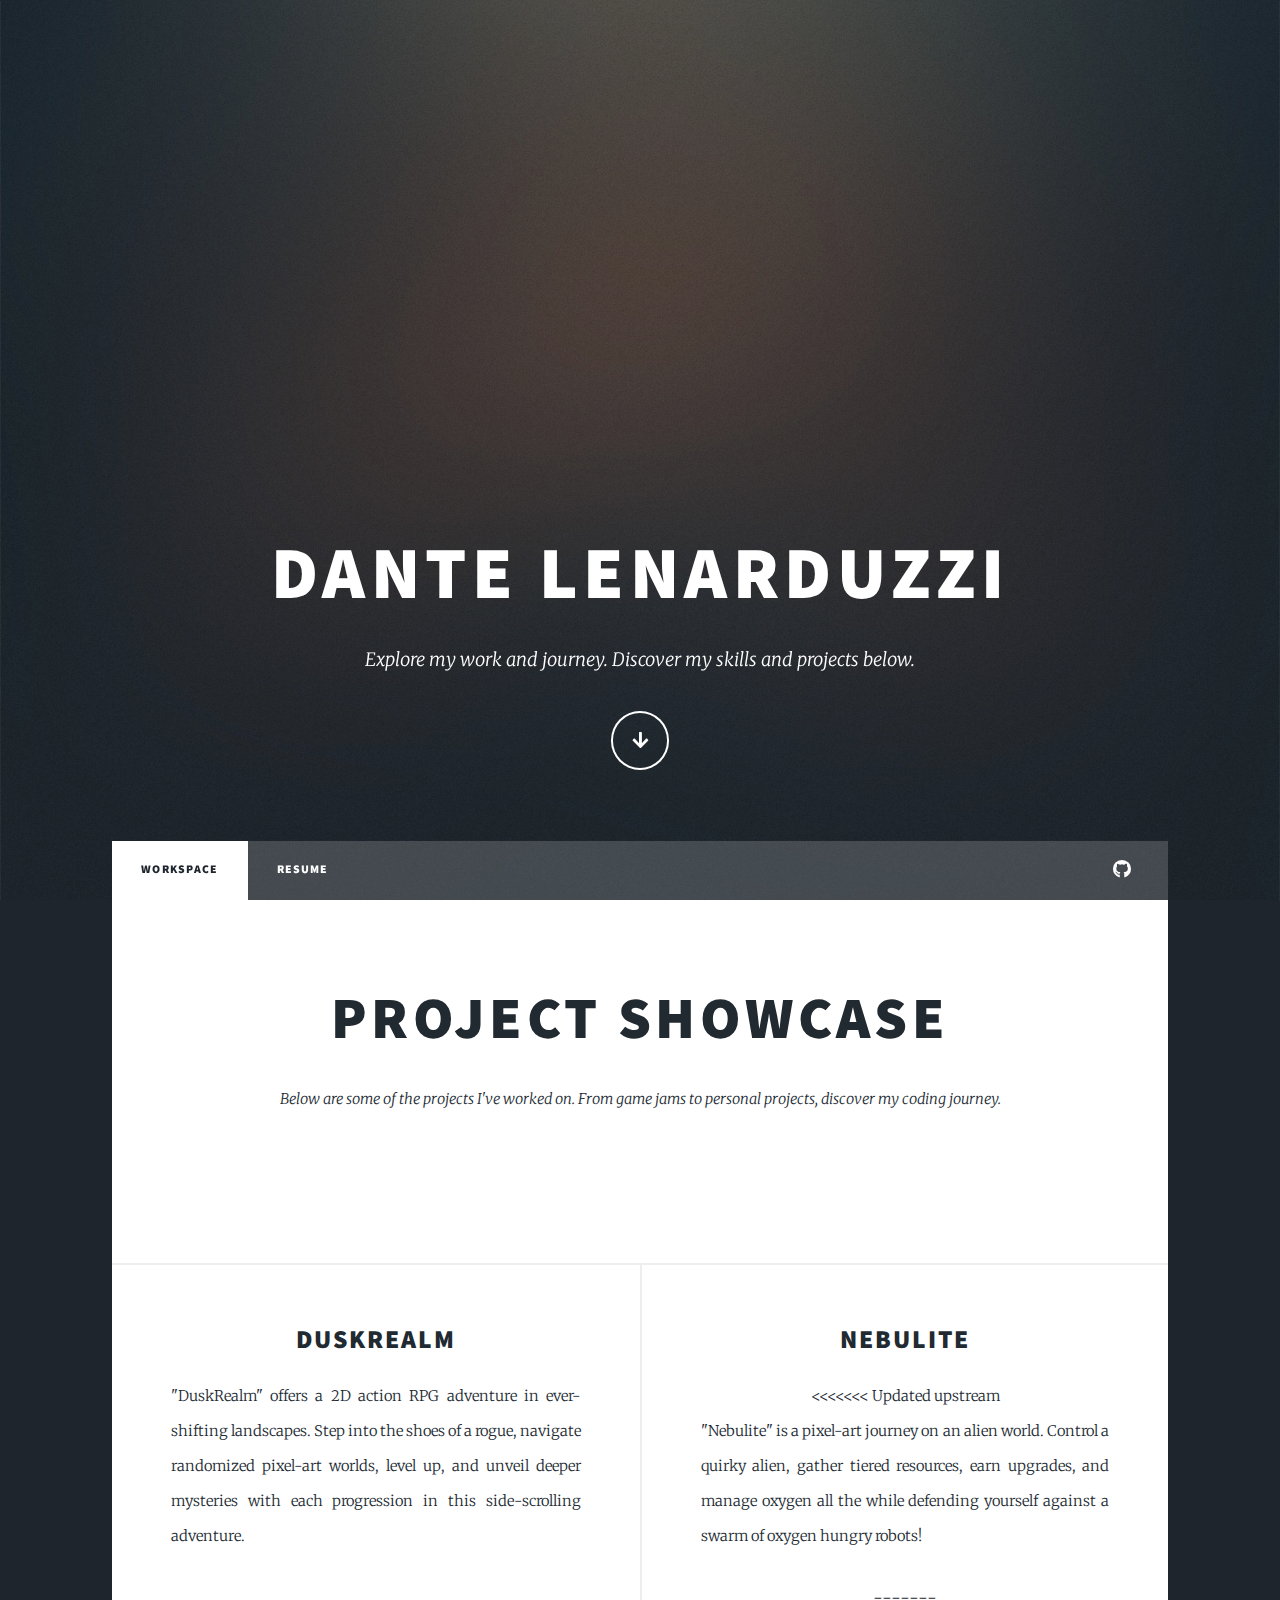
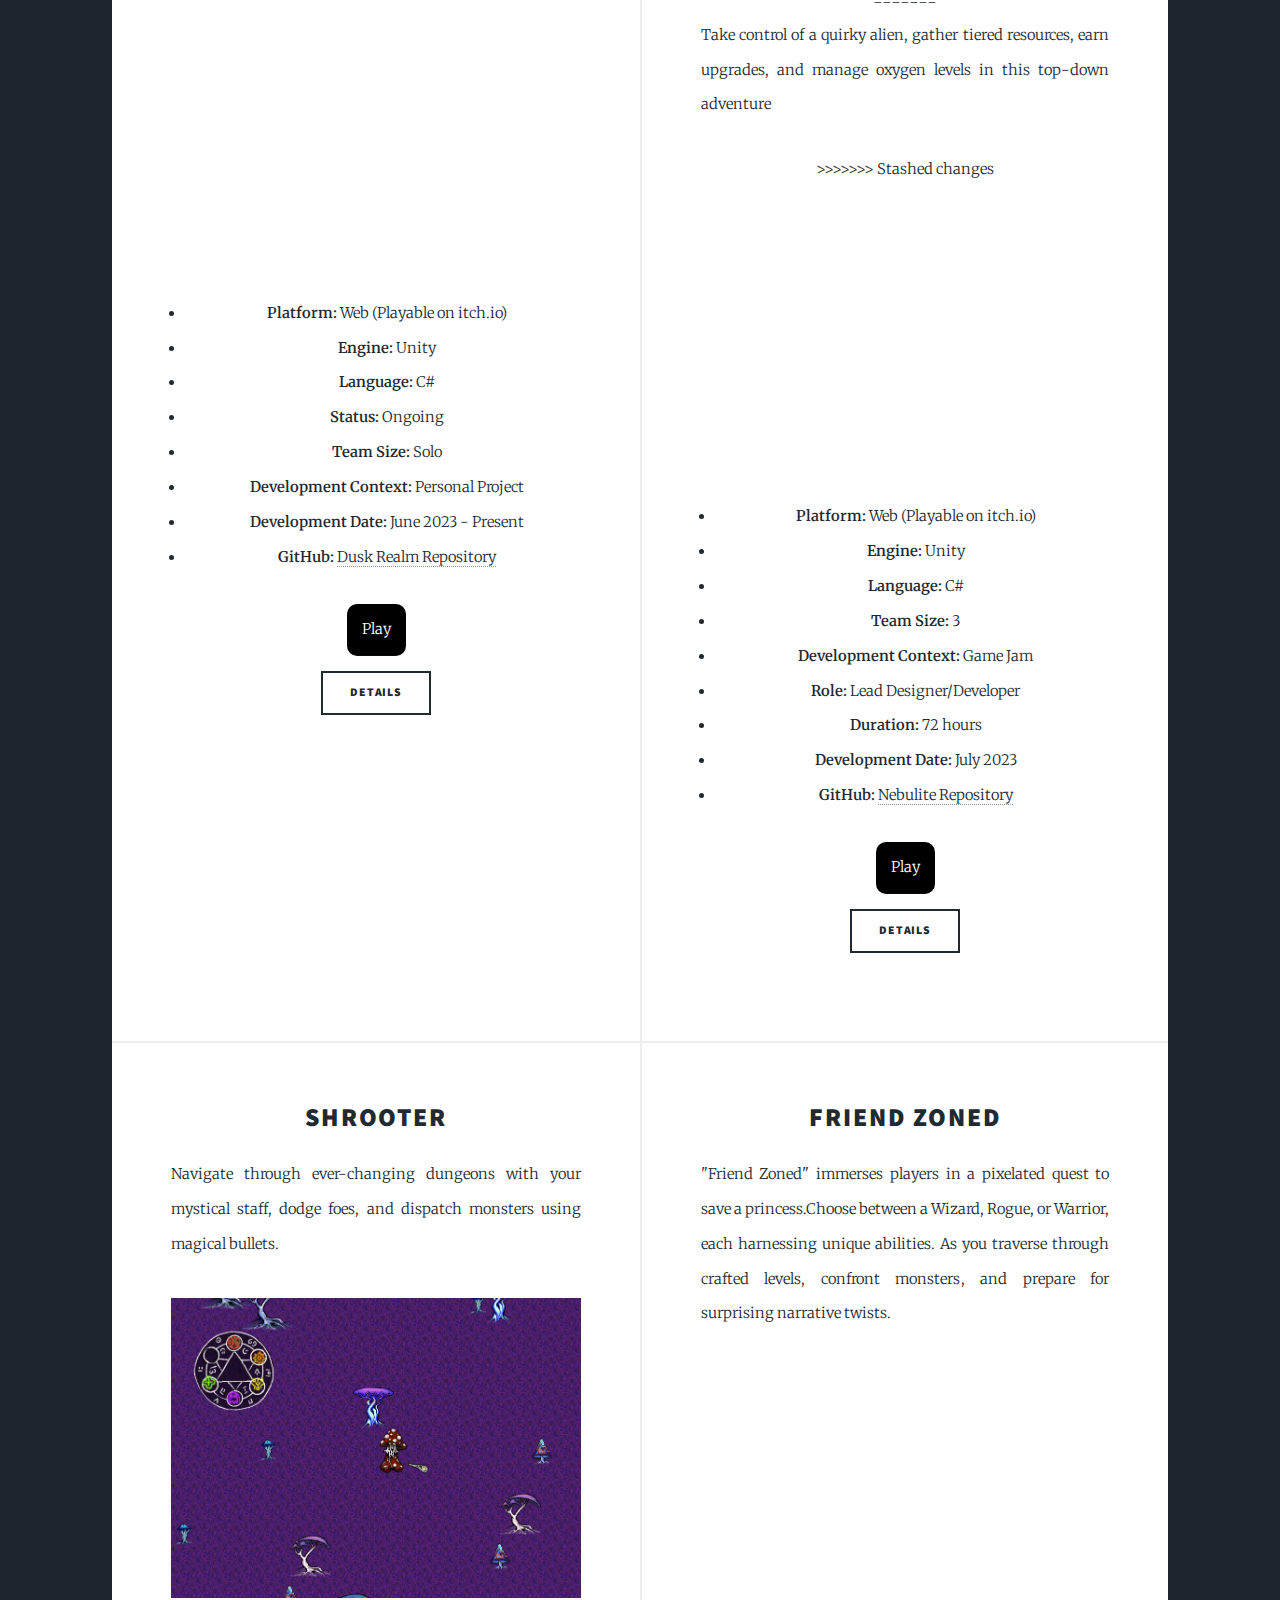
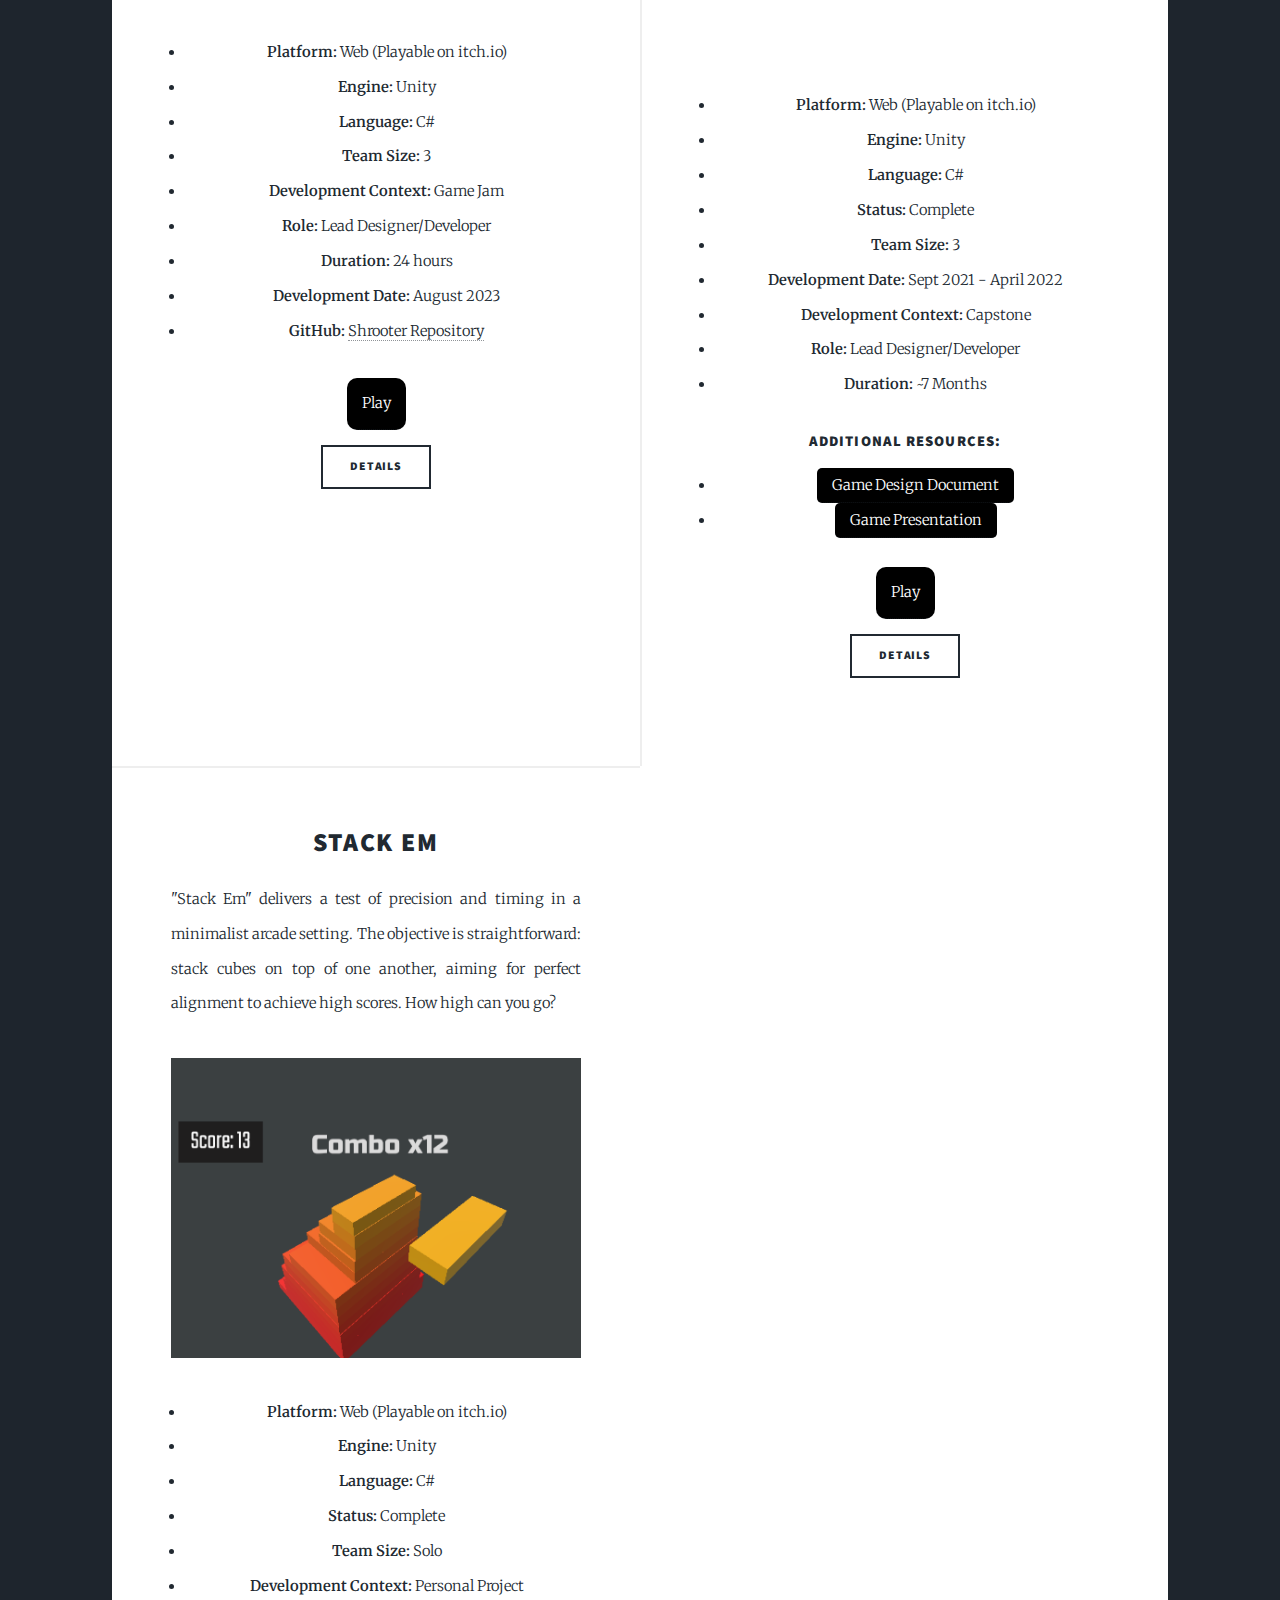
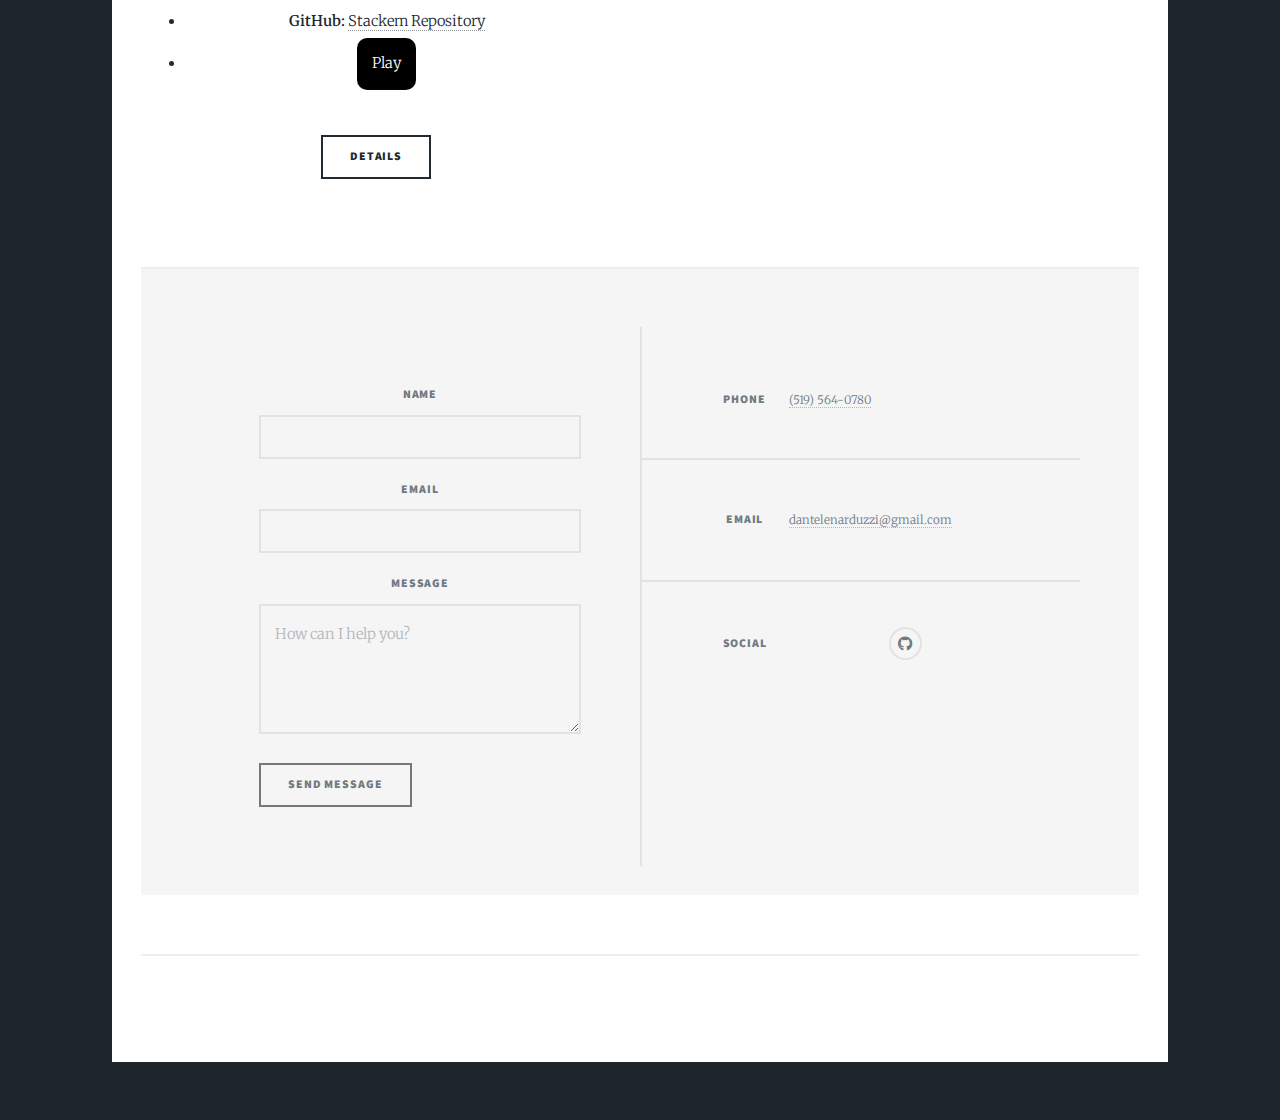
<file: PortfolioWebsite/index.html>
<!DOCTYPE HTML>
<html>
<head>
	<title>Dante Lenarduzzi's Portfolio</title>
	<meta charset="utf-8" />
	<meta name="viewport" content="width=device-width, initial-scale=1, user-scalable=no" />
	<link rel="stylesheet" href="assets/css/main.css" />
	<noscript><link rel="stylesheet" href="assets/css/noscript.css" /></noscript>
</head>
<body class="is-preload">

	<div id="wrapper" class="fade-in">

		<div id="intro">
			<h1>Dante Lenarduzzi</h1>
			<p>Explore my work and journey. Discover my skills and projects below.</p>
			<ul class="actions">
				<li><a href="#header" class="button icon solid solo fa-arrow-down scrolly">Continue</a></li>
			</ul>
		</div>

		<header id="header">
			<a href="index.html" class="logo">Portfolio</a>
		</header>

		<nav id="nav">
			<ul class="links">
				<li class="active"><a href="index.html">Workspace</a></li>
				<li><a href="resume.html">Resume</a></li>
			</ul>
			<ul class="icons">
				<li><a href="https://github.com/DuzziGit" class="icon brands fa-github"><span class="label">GitHub</span></a></li>
			</ul>
		</nav>	

		<div id="main">

			<article class="post featured">
				<header class="major">
					<h2>Project Showcase</h2>
					<p>Below are some of the projects I've worked on. From game jams to personal projects, discover my coding journey.</p>
				</header>
				<ul class="actions special">
				</ul>
			</article>

			<section class="posts">



				<article>
					<header>
						<h2><a href="https://duzzihd.itch.io/duskrealm-demo" target="_blank">DuskRealm</a></h2>
					</header>
					<p>"DuskRealm" offers a 2D action RPG adventure in ever-shifting landscapes. Step into the shoes of a rogue, navigate randomized pixel-art worlds, level up, and unveil deeper mysteries with each progression in this side-scrolling adventure.</p>

					<iframe width="500" height="300" src="https://www.youtube.com/embed/hk2e74rm-hA?si=aGUvxbn_exmwrN8f" title="YouTube video player" frameborder="0" allow="accelerometer; autoplay; clipboard-write; encrypted-media; gyroscope; picture-in-picture; web-share" allowfullscreen></iframe>
					<div class="basic-details">
						<ul>
							<li><strong>Platform:</strong> Web (Playable on itch.io)</li>
							<li><strong>Engine:</strong> Unity</li>
							<li><strong>Language:</strong> C#</li>
							<li><strong>Status:</strong> Ongoing</li>
							<li><strong>Team Size:</strong> Solo</li>
							<li><strong>Development Context:</strong> Personal Project</li>
							<li><strong>Development Date:</strong> June 2023 - Present</li>

							<li><strong>GitHub:</strong> <a href="https://github.com/DuzziGit/FZ4" target="_blank">Dusk Realm Repository</a></li>
						</ul>
						<a href="https://duzzihd.itch.io/duskrealm-demo" target="_blank" style="padding: 8px 15px; background-color: #000000; color: white; border-radius: 10px; text-decoration: none; display: inline-block; margin-bottom: 15px;">Play</a>
					</div>

					<ul class="actions special">
						<li><a href="#" class="button details-btn">Details</a></li>
					</ul>

					<div class="extra-details" style="display: none;">
						<h3>Key Features:</h3>
						<ul>
							<li><strong>Precise Combat:</strong>An Incredibly engaging combat system designed to keep the user engaged and having fun.</li>
							<li><strong>Dynamic Movement:</strong> Combine jumps with boosts for fluid navigation.</li>
							<li><strong>Strategic Gameplay:</strong> Optimize routes for efficient enemy clearing and maximum XP gains.</li>
							<li><strong>Visual Feedback:</strong> Experience impactful damage indicators during combat.</li>
							<li><strong>Ever-changing Worlds:</strong> Randomized level layouts keep each playthrough fresh.</li>
							<li><strong>Character Progression:</strong> Level up to enhance power and face tougher challenges.</li>
							<li><strong>Engaging Aesthetics:</strong> Delight in a visually appealing pixel-art design.</li>
						</ul>

					</div>
				</article>


				<article>
					<header>
						<h2><a href="https://duzzihd.itch.io/nebu-lite" target="_blank">Nebulite</a></h2>
					</header>

					<!-- Game Description -->
<<<<<<< Updated upstream
					<p>"Nebulite" is a pixel-art journey on an alien world. Control a quirky alien, gather tiered resources, earn upgrades, and manage oxygen all the while defending yourself against a swarm of oxygen hungry robots!</p>
=======
					<p>Take control of a quirky alien, gather tiered resources, earn upgrades, and manage oxygen levels in this top-down adventure</p>
>>>>>>> Stashed changes

					<iframe width="500" height="300" src="https://www.youtube.com/embed/I_iDMSotHfI?si=VqDFNVjVllbvtdNw" title="YouTube video player" frameborder="0" allow="accelerometer; autoplay; clipboard-write; encrypted-media; gyroscope; picture-in-picture; web-share" allowfullscreen></iframe>

					<div class="basic-details">
						<ul>
							<li><strong>Platform:</strong> Web (Playable on itch.io)</li>
							<li><strong>Engine:</strong> Unity</li>
							<li><strong>Language:</strong> C#</li>
							<li><strong>Team Size:</strong> 3</li>
							<li><strong>Development Context:</strong> Game Jam</li>
							<li><strong>Role:</strong> Lead Designer/Developer</li>
							<li><strong>Duration:</strong> 72 hours</li>
							<li><strong>Development Date:</strong> July 2023</li>
							<li><strong>GitHub:</strong> <a href="https://github.com/DuzziGit/game-jam-july" target="_blank">Nebulite Repository</a></li>

						</ul>
						<a href="https://duzzihd.itch.io/nebu-lite" target="_blank" style="padding: 8px 15px; background-color: #000000; color: white; border-radius: 10px; text-decoration: none; display: inline-block; margin-bottom: 15px;">Play</a>
					</div>

					<ul class="actions special">
						<li><a href="#" class="button details-btn">Details</a></li>
					</ul>

					<div class="extra-details" style="display: none;">
						<h3>Key Features:</h3>
						<ul>
							<li><strong>Oxygen Management:</strong> Balance exploration with survival.</li>
							<li><strong>Progressive Resource Gathering:</strong> Work your way through 5 tiers of resources.</li>
							<li><strong>Day-End Earnings:</strong> Review daily resource collection and earnings.</li>
							<li><strong>Strategic Upgrades:</strong> Boost abilities and equipment for deeper exploration.</li>
							<li><strong>Central Spaceship Hub:</strong> Manage resources and track progression.</li>
							<li><strong>Mineral Belts System:</strong> Strategically mine within defined rings around your spaceship, each revealing a different tier of resources.</li>
						</ul>
					</div>
				</article>
				<article>
					<header>
						<h2><a href="https://duzzihd.itch.io/shrooter" target="_blank">Shrooter</a></h2>
					</header>
					<p>Navigate through ever-changing dungeons with your mystical staff, dodge foes, and dispatch monsters using magical bullets.</p>

					<a href="https://duzzihd.itch.io/shrooter" target="_blank" class="image fit">
						<img src="images/ShrooterPreview.png" alt="Shrooter Thumbnail" />
					</a>


					<div class="basic-details">
						<ul>
							<li><strong>Platform:</strong> Web (Playable on itch.io)</li>
							<li><strong>Engine:</strong> Unity</li>
							<li><strong>Language:</strong> C#</li>
							<li><strong>Team Size:</strong> 3</li>
							<li><strong>Development Context:</strong> Game Jam</li>
							<li><strong>Role:</strong> Lead Designer/Developer</li>
							<li><strong>Duration:</strong> 24 hours</li>
							<li><strong>Development Date:</strong> August 2023</li>
							<li><strong>GitHub:</strong> <a href="https://github.com/DuzziGit/PasstheGameDay5" target="_blank">Shrooter Repository</a></li>
						</ul>
						<a href="https://duzzihd.itch.io/shrooter" target="_blank" style="padding: 8px 15px; background-color: #000000; color: white; border-radius: 10px; text-decoration: none; display: inline-block; margin-bottom: 15px;">Play</a>
					</div>

					<ul class="actions special">
						<li><a href="#" class="button details-btn">Details</a></li>
					</ul>

					<div class="extra-details" style="display: none;">
						<h3>Key Features:</h3>
						<ul>
							<li><strong>Dynamic Dungeons:</strong> Dive into ever-changing randomized dungeons.</li>
							<li><strong>Strategic Sigil System:</strong> Manage a rotating sigil of spells, firing them in sequence and planning your next move.</li>
							<li><strong>Magical Combat:</strong> Wield your staff to unleash varying magical bullets with distinct visuals.</li>
							<li><strong>Swift Movements:</strong> Master the roll mechanic to deftly avoid enemy attacks.</li>
							<li><strong>Endless Engagement:</strong> A fresh challenge with every play, ensuring replayability.</li>
						</ul>
					</div>


				</article>


				<article>
					<header>
						<h2><a href="https://duzzihd.itch.io/friendzoned" target="_blank">Friend Zoned</a></h2>
					</header>
					<p>"Friend Zoned" immerses players in a pixelated quest to save a princess.Choose between a Wizard, Rogue, or Warrior, each harnessing unique abilities. As you traverse through crafted levels, confront monsters, and prepare for surprising narrative twists.</p>

					<iframe width="500" height="315" src="https://www.youtube.com/embed/kONgZO2rPEE?si=5cViN1Da3_h0MLu-" title="YouTube video player" frameborder="0" allow="accelerometer; autoplay; clipboard-write; encrypted-media; gyroscope; picture-in-picture; web-share" allowfullscreen></iframe>

					<div class="basic-details">
						<ul>
							<li><strong>Platform:</strong> Web (Playable on itch.io)</li>
							<li><strong>Engine:</strong> Unity</li>
							<li><strong>Language:</strong> C#</li>
							<li><strong>Status:</strong> Complete</li>
							<li><strong>Team Size:</strong> 3</li>
							<li><strong>Development Date:</strong> Sept 2021 - April 2022</li>
							<li><strong>Development Context:</strong> Capstone</li>
							<li><strong>Role:</strong> Lead Designer/Developer</li>
							<li><strong>Duration:</strong> ~7 Months</li>

						</ul>
						<h4>Additional Resources:</h4>
						<ul>
							<li><a href="FinalProjectDocument_DanteLenarduzzi.pdf" target="_blank" style="padding: 8px 15px; background-color: #000000; color: white; border-radius: 5px; text-decoration: none;">Game Design Document</a></li>

							<li><a href="FinalProjectPresentation_DanteLenarduzzi.pdf" target="_blank" style="padding: 8px 15px; background-color: #000000; color: white; border-radius: 5px; text-decoration: none;">Game Presentation</a></li>
						</ul>
						<a href="https://duzzihd.itch.io/friendzoned" target="_blank" style="padding: 8px 15px; background-color: #000000; color: white; border-radius: 10px; text-decoration: none; display: inline-block; margin-bottom: 15px;">Play</a>
					</div>

					<ul class="actions special">
						<li><a href="#" class="button details-btn">Details</a></li>
					</ul>

					<div class="extra-details" style="display: none;">
						<h3>Key Features:</h3>
						<ul>
							<li><strong>Class Variety:</strong> Choose between Wizard, Rogue, or Warrior, each with distinct abilities.</li>
							<li><strong>Engaging Skill System:</strong> Level up and allocate skill points for customized playstyle.</li>
							<li><strong>Diverse Enemies:</strong> Battle against classic foes like bats, slimes, and skeletons.</li>
							<li><strong>Unique Boss Battles:</strong> Challenge multiple bosses and test your mettle.</li>
							<li><strong>Dynamic Economy:</strong> Earn in-game currency by defeating monsters, then spend it on valuable potions.</li>
							<li><strong>Platforming Segments:</strong> Navigate parkour maps, adding layers of challenge.</li>
							<li><strong>Pixel-Art Aesthetics:</strong> Dive into beautifully crafted worlds with retro charm.</li>
						</ul>

					</div>
				</article>
				<article>
					<header>
						<h2><a href="https://duzzihd.itch.io/stack-em" target="_blank">Stack Em</a></h2>
					</header>
					<p>"Stack Em" delivers a test of precision and timing in a minimalist arcade setting. The objective is straightforward: stack cubes on top of one another, aiming for perfect alignment to achieve high scores. How high can you go?</p>

					<a href="https://duzzihd.itch.io/stack-em" target="_blank" class="image fit">
						<img src="images/StackEmPreview.png" alt="Stack Em Thumbnail" />
					</a>

					<div class="basic-details">
						<ul>
							<li><strong>Platform:</strong> Web (Playable on itch.io)</li>
							<li><strong>Engine:</strong> Unity</li>
							<li><strong>Language:</strong> C#</li>
							<li><strong>Status:</strong> Complete</li>
							<li><strong>Team Size:</strong> Solo</li>
							<li><strong>Development Context:</strong> Personal Project</li>
							<li><strong>GitHub:</strong> <a href="https://github.com/DuzziGit/Stackem" target="_blank">Stackem Repository</a></li>
							<li><a href="https://duzzihd.itch.io/stack-em" target="_blank" style="padding: 8px 15px; background-color: #000000; color: white; border-radius: 10px; text-decoration: none; display: inline-block; margin-bottom: 15px;">Play</a></li>
						</ul>
					</div>

					<ul class="actions special">
						<li><a href="#" class="button details-btn">Details</a></li>
					</ul>

					<div class="extra-details" style="display: none;">
						<h3>Key Features:</h3>
						<ul>
							<li><strong>Simple Gameplay:</strong> Master the art of timing to stack cubes flawlessly.</li>
							<li><strong>High Score Chasing:</strong> Aim for perfection to reach new heights and set personal records.</li>
							<li><strong>Minimalistic Design:</strong> Enjoy a clutter-free and focused gaming experience.</li>
						</ul>
					</div>
				</article>
		
			</section>

			<footer id="footer">
				<section>
					<form method="post" action="#">
						<div class="fields">
							<div class="field">
								<label for="name">Name</label>
								<input type="text" name="name" id="name" />
							</div>
							<div class="field">
								<label for="email">Email</label>
								<input type="email" name="email" id="email" />
							</div>
							<div class="field">
								<label for="message">Message</label>
								<textarea name="message" id="message" rows="3" placeholder="How can I help you?"></textarea>
							</div>
						</div>
						<ul class="actions">
							<li><input type="submit" value="Send Message" /></li>
						</ul>
					</form>
				</section>
				<section class="split contact">
					<section>
						<h3>Phone</h3>
						<p><a href="tel:5195640780">(519) 564-0780</a></p>
					</section>
					<section>
						<h3>Email</h3>
						<p><a href="mailto:dantelenarduzzi@gmail.com">dantelenarduzzi@gmail.com</a></p>
					</section>
					<section>
						<h3>Social</h3>
						<ul class="icons alt">
							<li><a href="https://github.com/DuzziGit" target="_blank" class="icon brands alt fa-github"><span class="label">GitHub</span></a></li>
						</ul>
					</section>
				</section>
			</footer>

			<div id="copyright">
				<ul><li>&copy; Dante Lenarduzzi</li><li>Design: <a href="https://html5up.net">HTML5 UP</a></li></ul>
			</div>
		</div>

		<!-- Scripts -->
		<script src="assets/js/jquery.min.js"></script>
		<script>
			$(document).ready(function () {
				$(".details-btn").click(function () {
					$(this).closest('article').find('.extra-details').toggle();
					return false;  // Prevents the default action of the <a> tag.
				});
			});
		</script>

		<script src="assets/js/jquery.scrollex.min.js"></script>
		<script src="assets/js/jquery.scrolly.min.js"></script>
		<script src="assets/js/browser.min.js"></script>
		<script src="assets/js/breakpoints.min.js"></script>
		<script src="assets/js/util.js"></script>
		<script src="assets/js/main.js"></script>


</body>
</html>
</file>
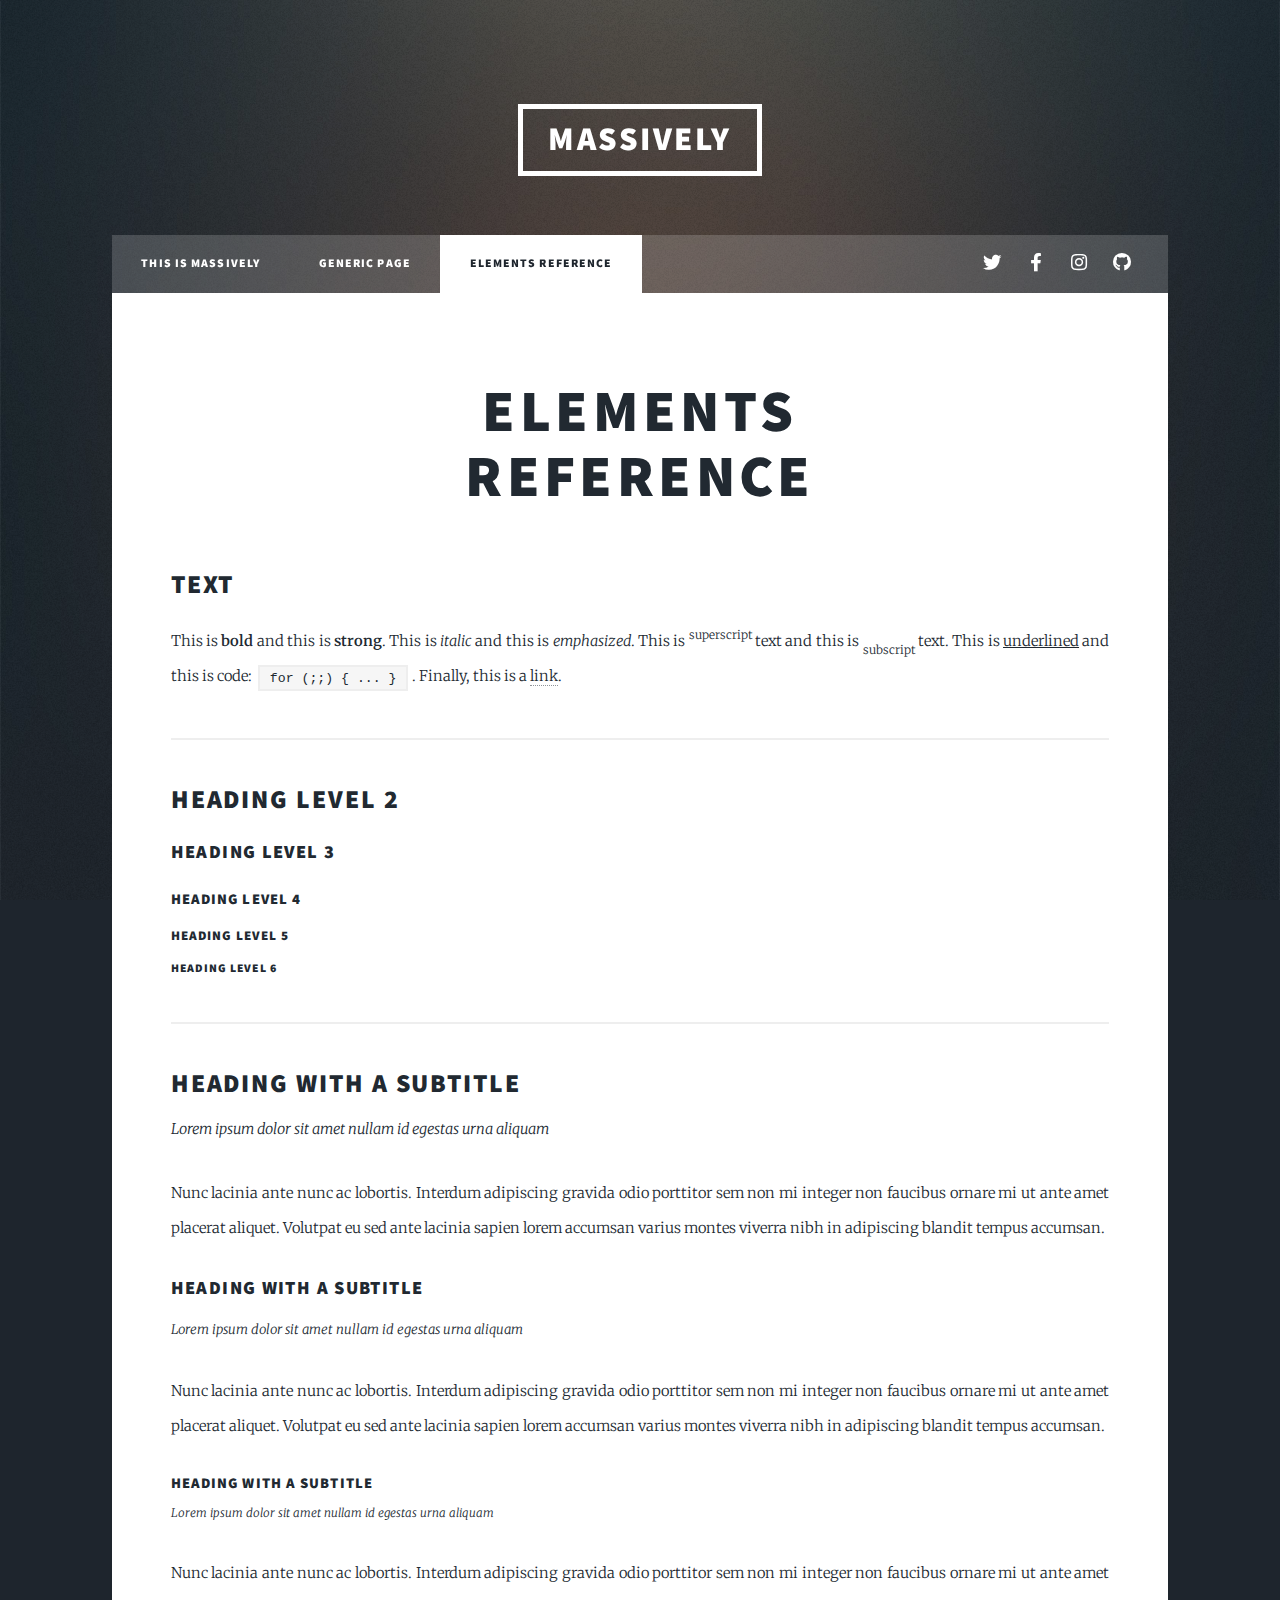
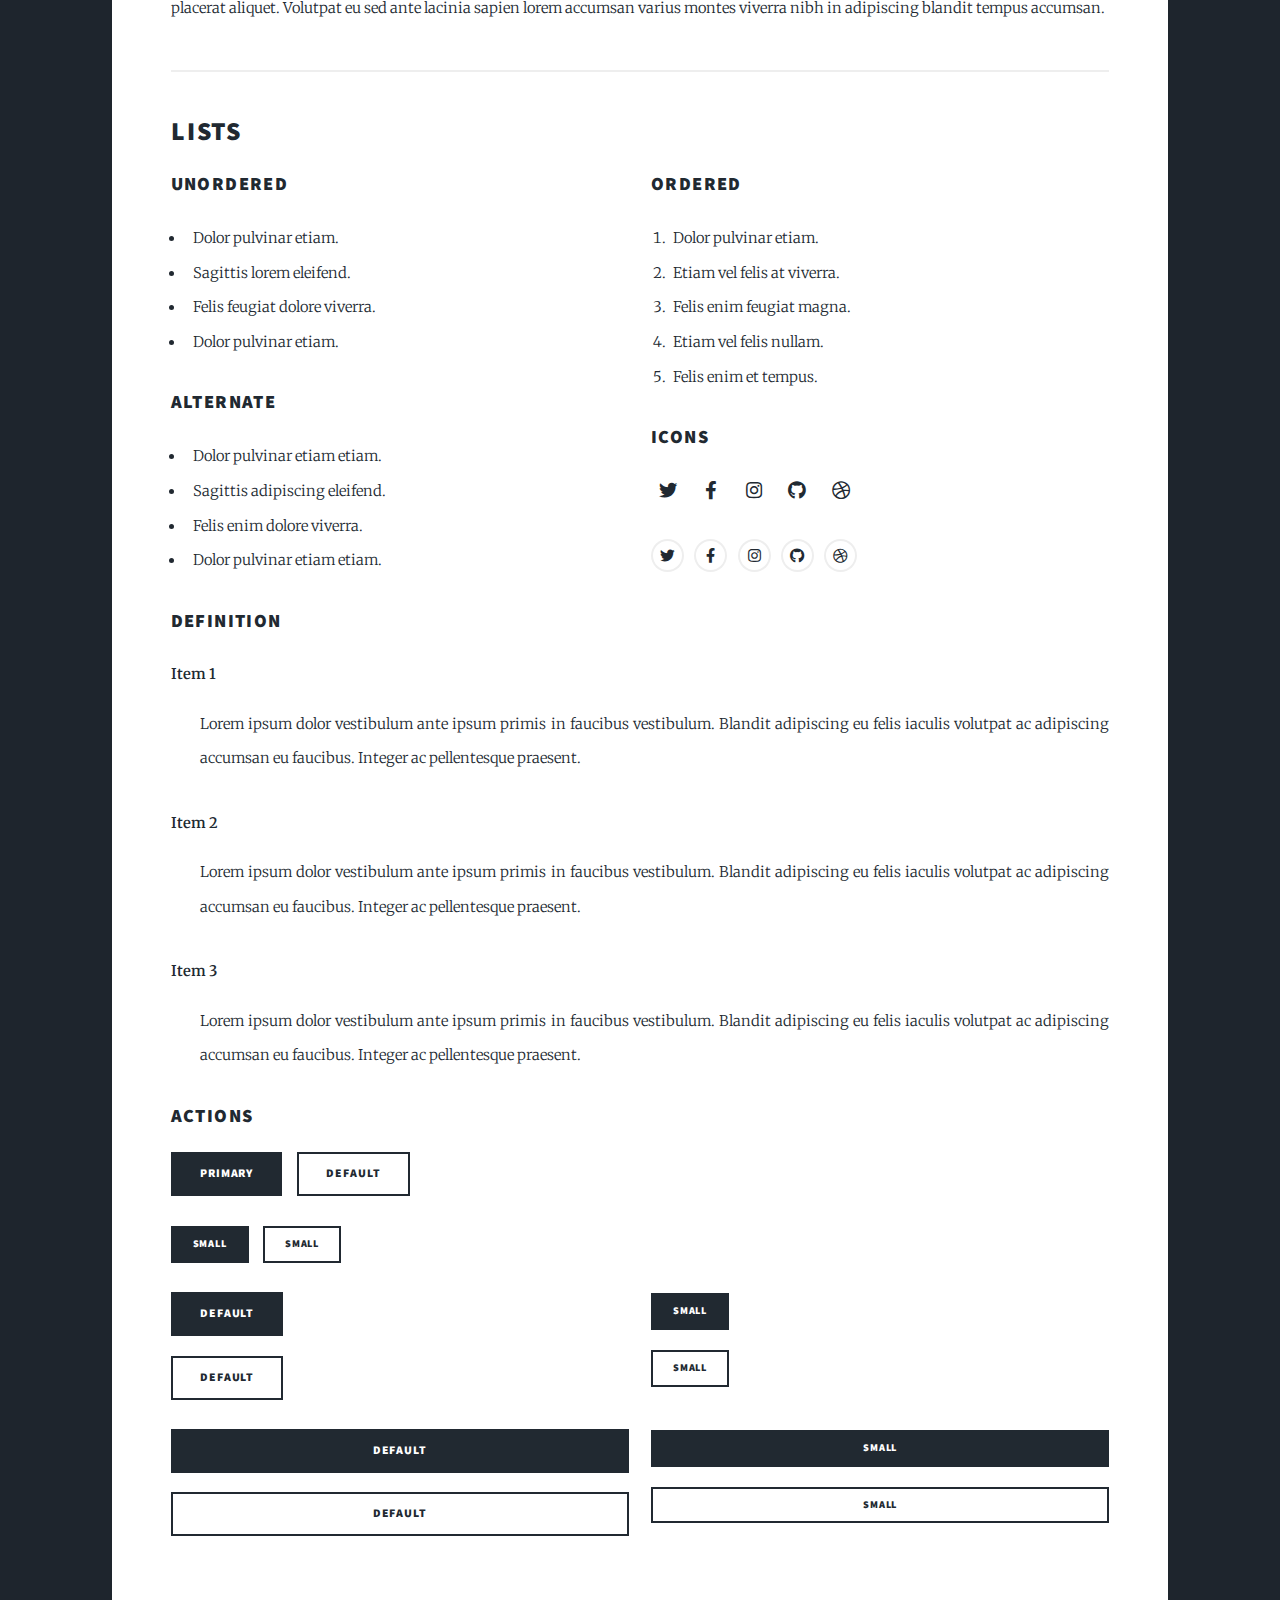
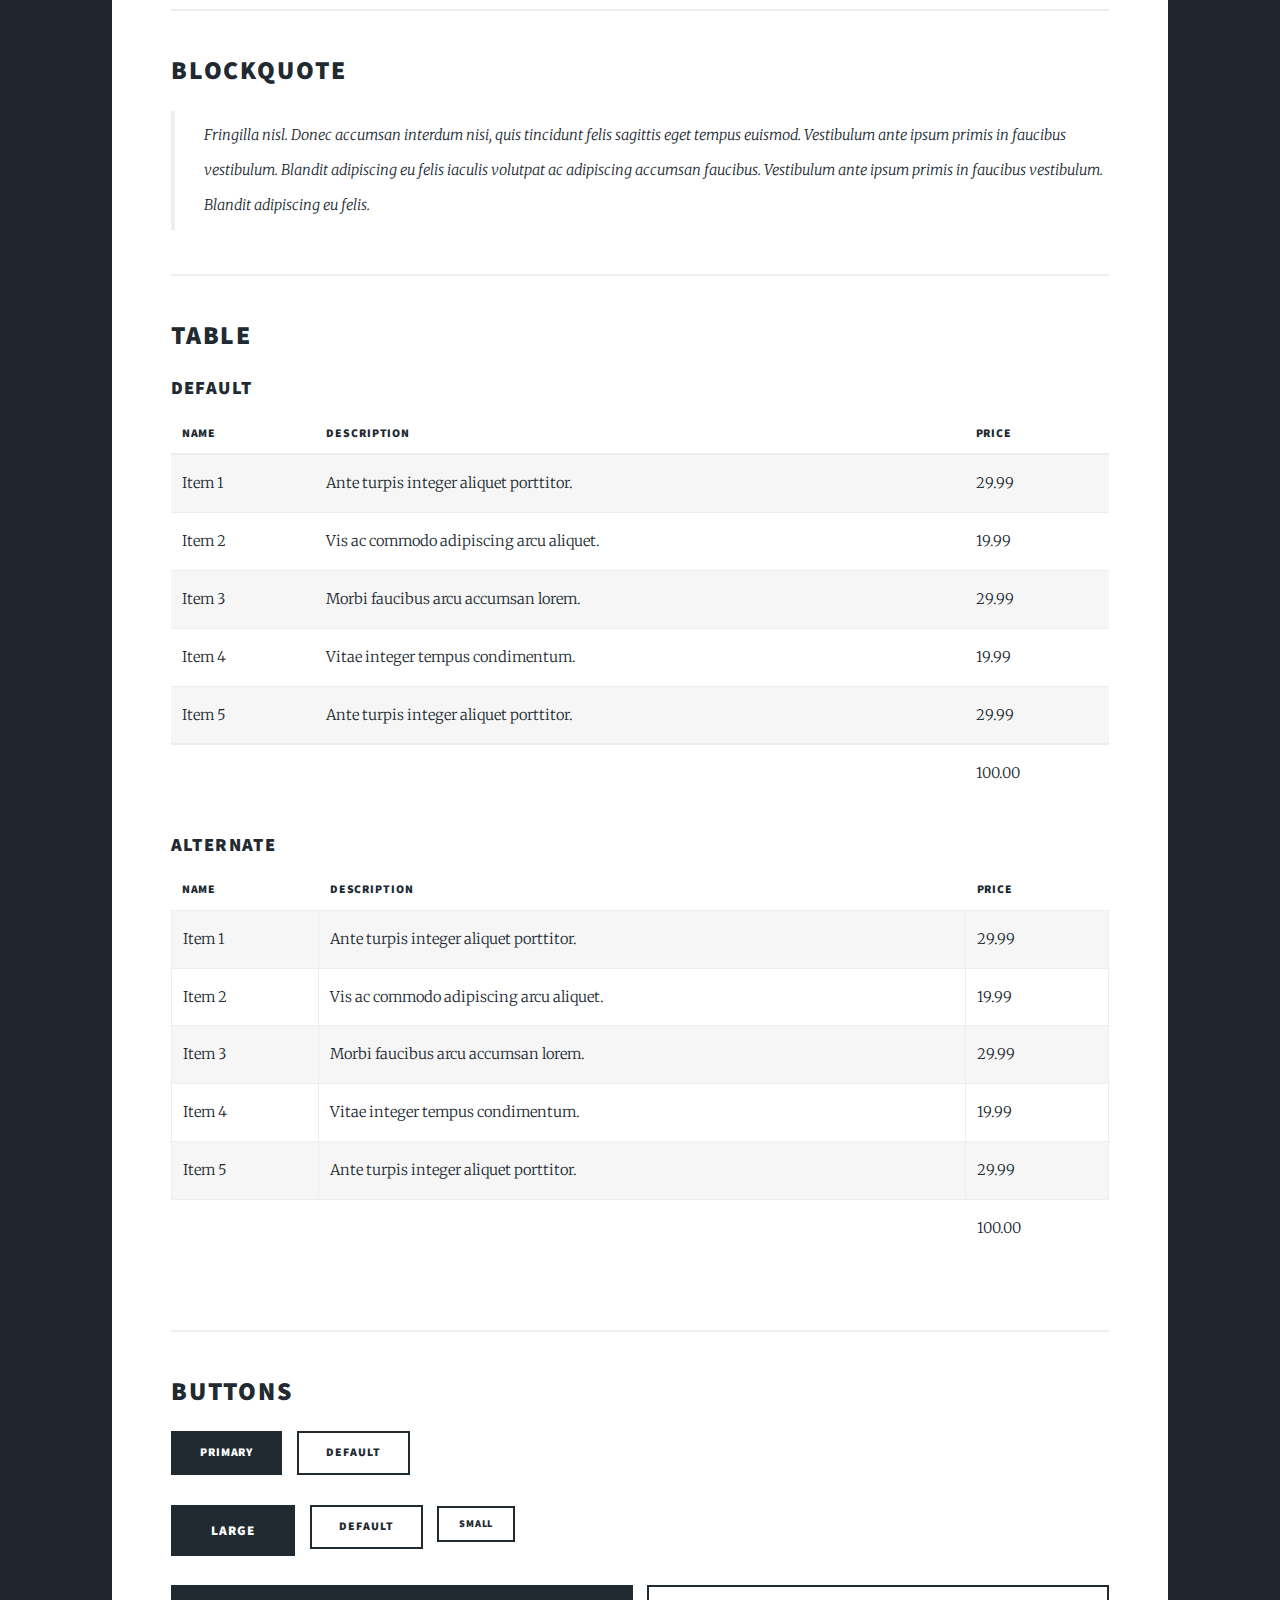
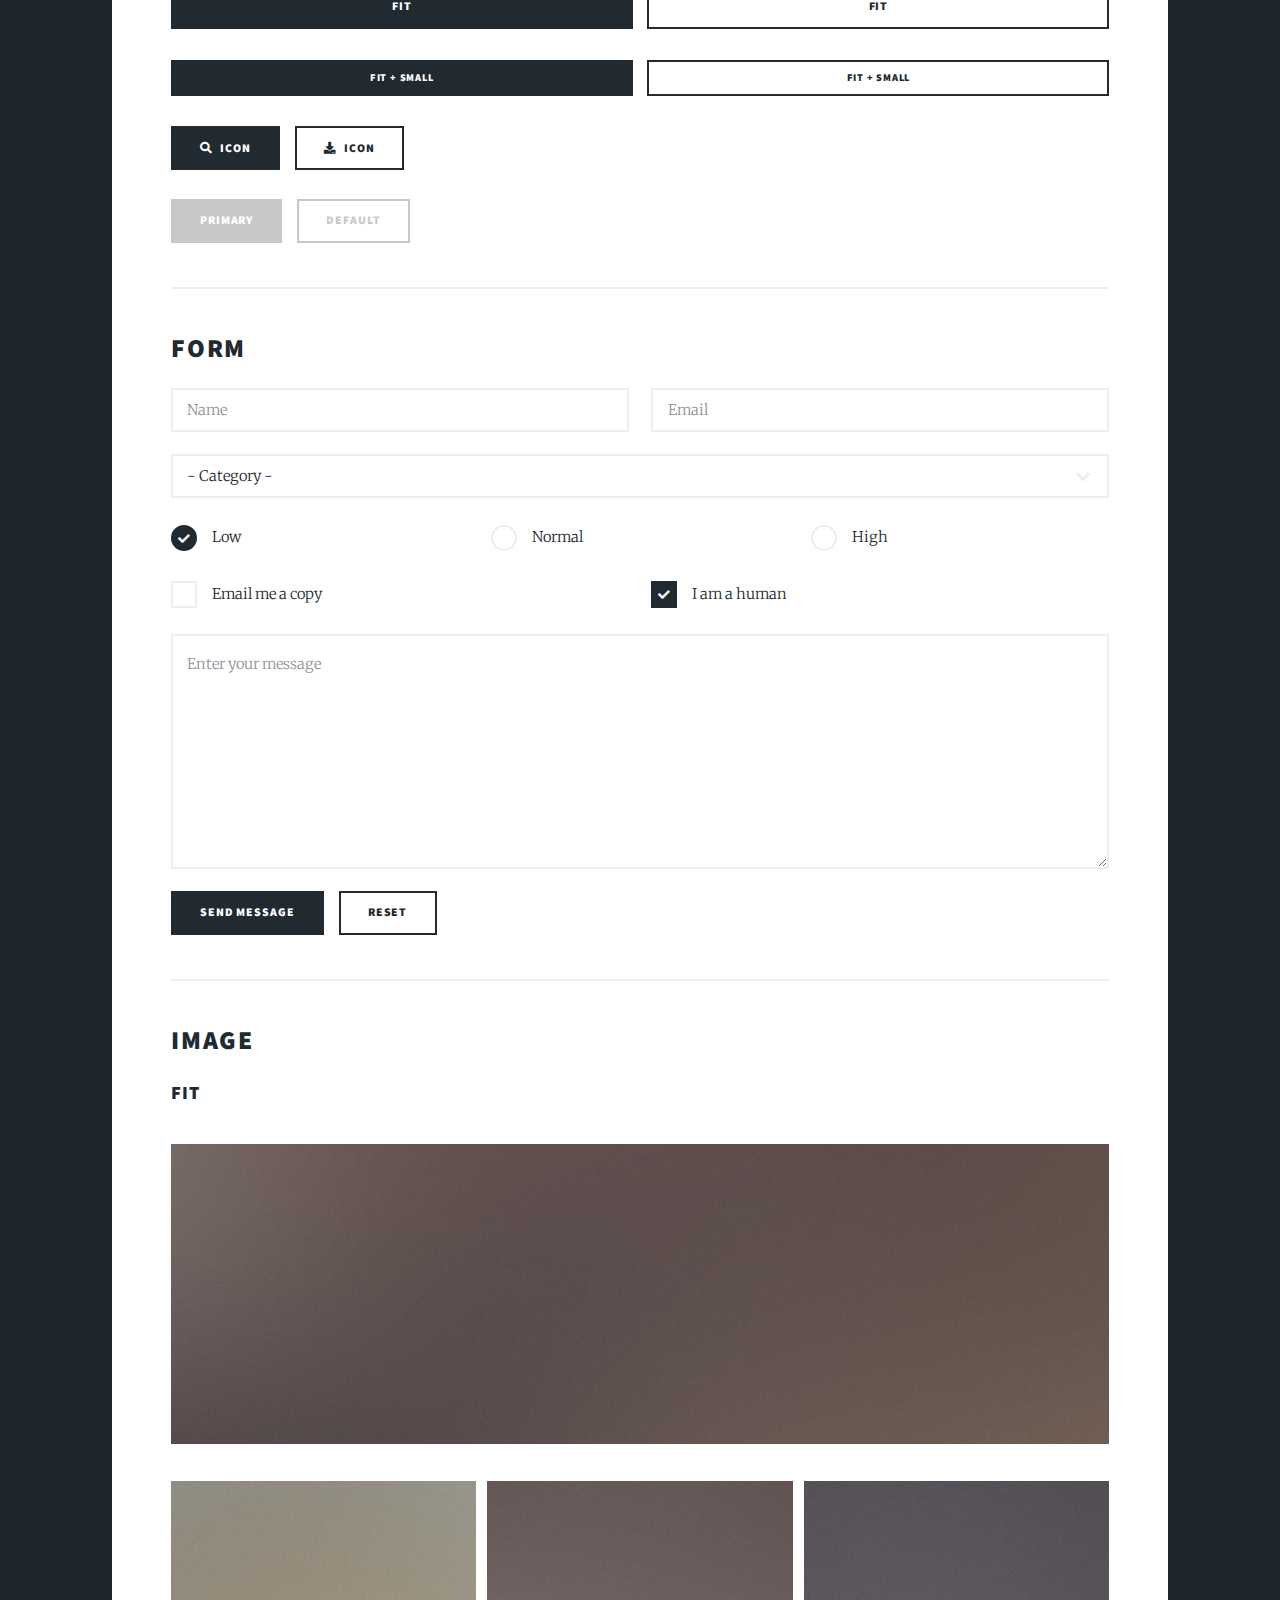
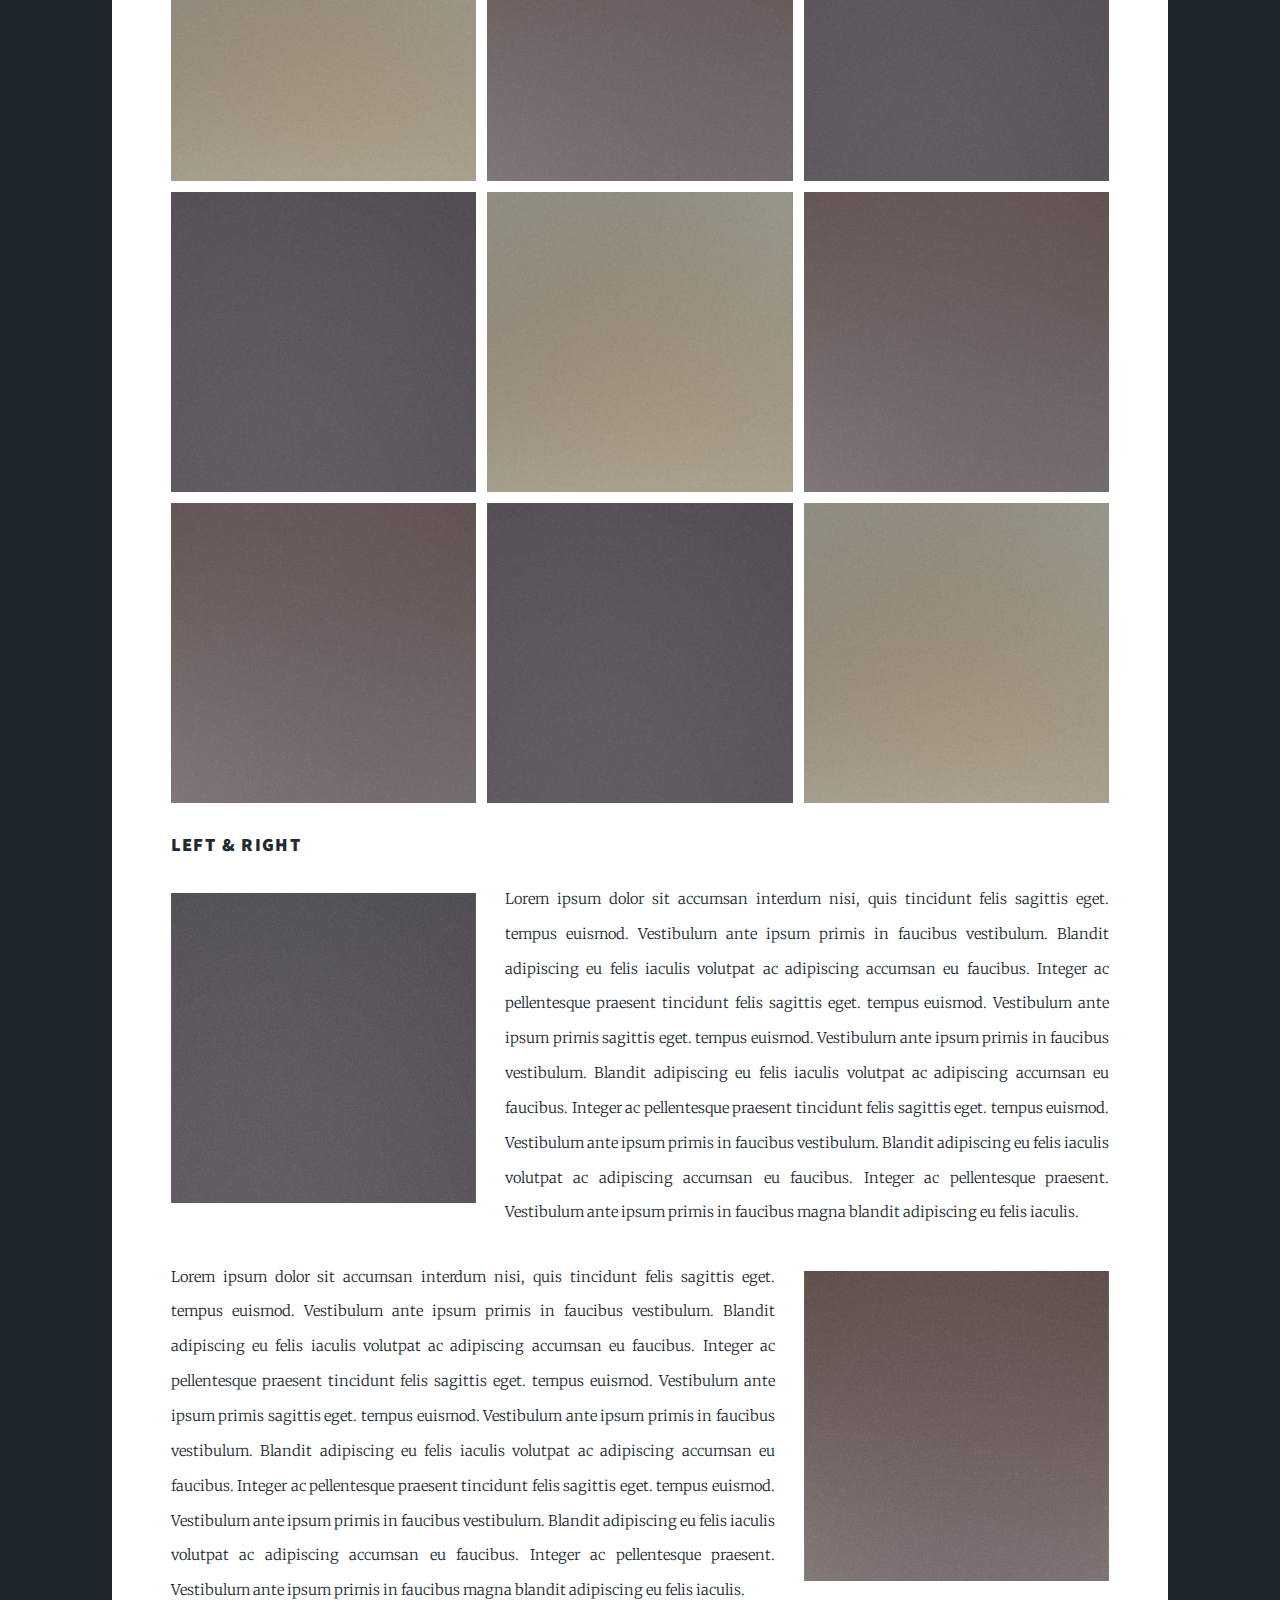
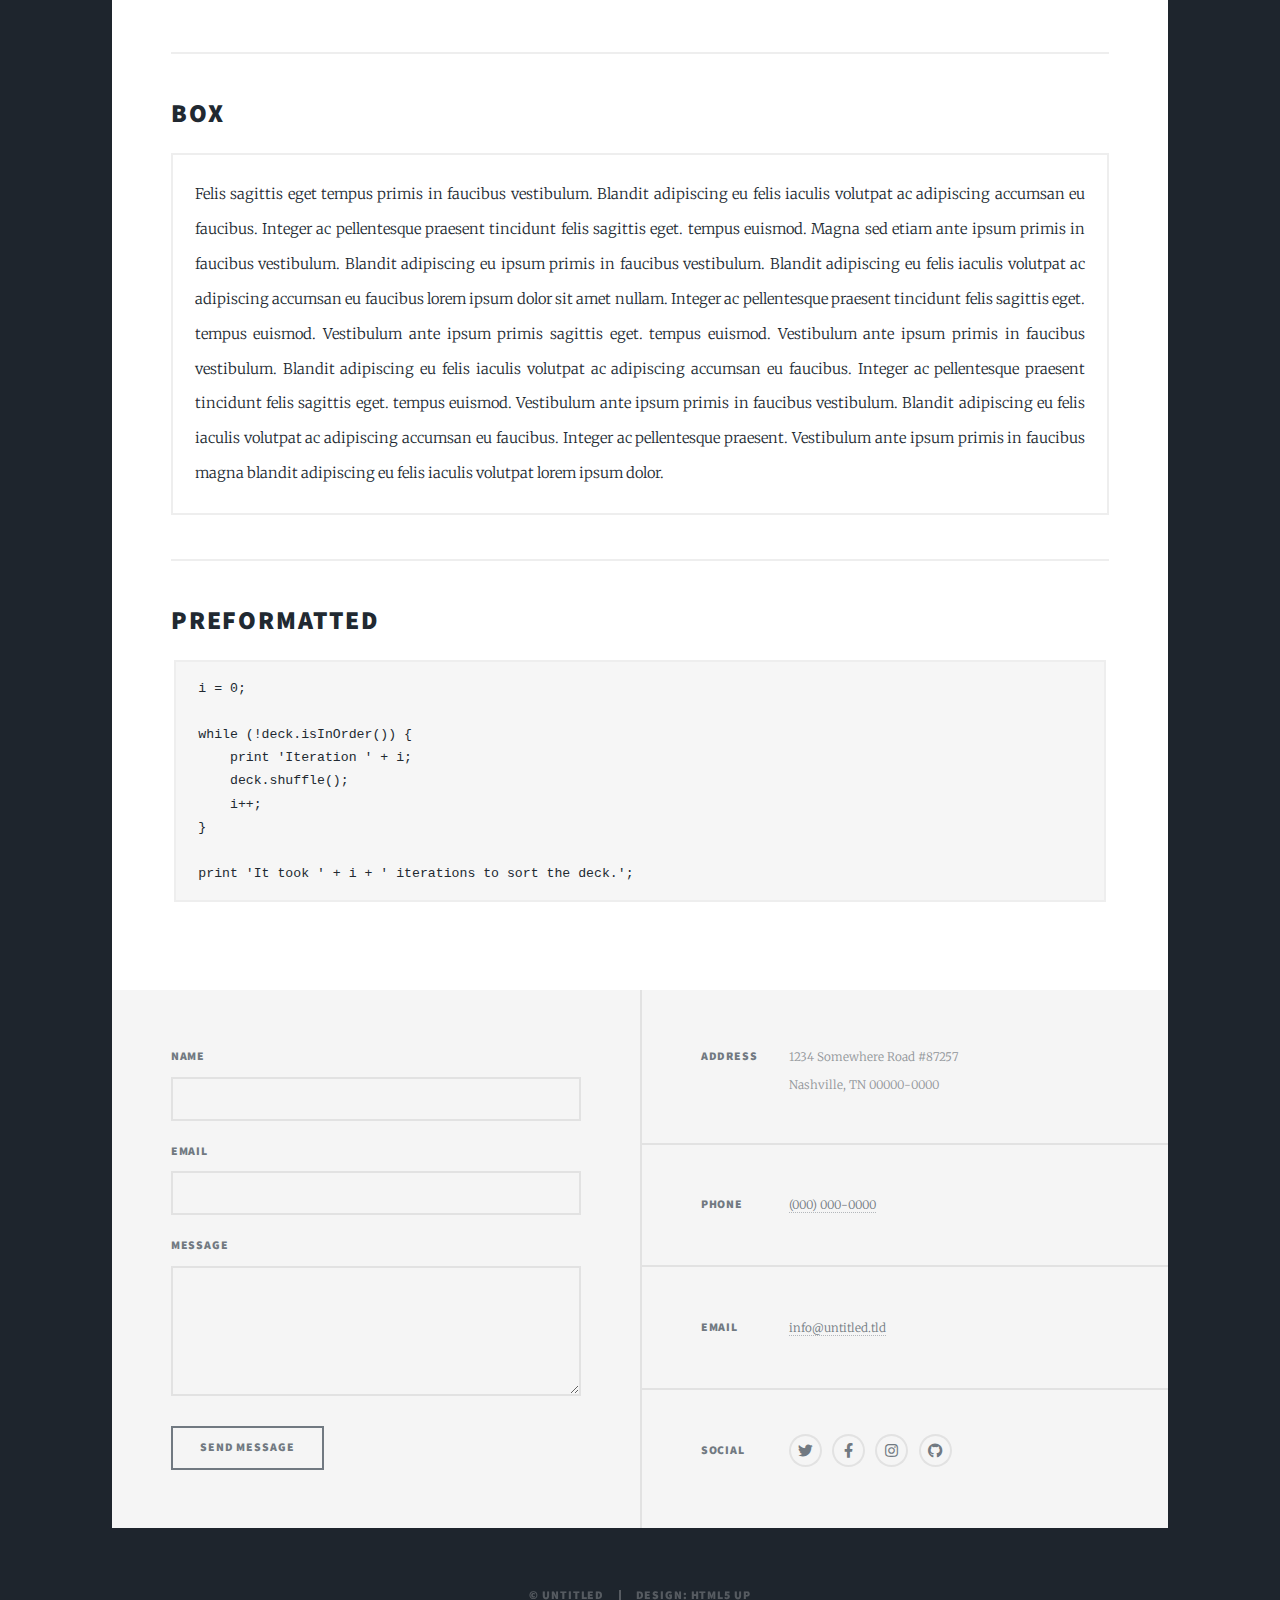
<file: elements.html>
<!DOCTYPE HTML>
<!--
	Massively by HTML5 UP
	html5up.net | @ajlkn
	Free for personal and commercial use under the CCA 3.0 license (html5up.net/license)
-->
<html>
	<head>
		<title>Elements Reference - Massively by HTML5 UP</title>
		<meta charset="utf-8" />
		<meta name="viewport" content="width=device-width, initial-scale=1, user-scalable=no" />
		<link rel="stylesheet" href="assets/css/main.css" />
		<noscript><link rel="stylesheet" href="assets/css/noscript.css" /></noscript>
	</head>
	<body class="is-preload">

		<!-- Wrapper -->
			<div id="wrapper">

				<!-- Header -->
					<header id="header">
						<a href="index.html" class="logo">Massively</a>
					</header>

				<!-- Nav -->
					<nav id="nav">
						<ul class="links">
							<li><a href="index.html">This is Massively</a></li>
							<li><a href="generic.html">Generic Page</a></li>
							<li class="active"><a href="elements.html">Elements Reference</a></li>
						</ul>
						<ul class="icons">
							<li><a href="#" class="icon brands fa-twitter"><span class="label">Twitter</span></a></li>
							<li><a href="#" class="icon brands fa-facebook-f"><span class="label">Facebook</span></a></li>
							<li><a href="#" class="icon brands fa-instagram"><span class="label">Instagram</span></a></li>
							<li><a href="#" class="icon brands fa-github"><span class="label">GitHub</span></a></li>
						</ul>
					</nav>

				<!-- Main -->
					<div id="main">

						<!-- Post -->
							<section class="post">
								<header class="major">
									<h1>Elements<br />
									Reference</h1>
								</header>

								<!-- Text stuff -->
									<h2>Text</h2>
									<p>This is <b>bold</b> and this is <strong>strong</strong>. This is <i>italic</i> and this is <em>emphasized</em>.
									This is <sup>superscript</sup> text and this is <sub>subscript</sub> text.
									This is <u>underlined</u> and this is code: <code>for (;;) { ... }</code>.
									Finally, this is a <a href="#">link</a>.</p>
									<hr />
									<h2>Heading Level 2</h2>
									<h3>Heading Level 3</h3>
									<h4>Heading Level 4</h4>
									<h5>Heading Level 5</h5>
									<h6>Heading Level 6</h6>
									<hr />
									<header>
										<h2>Heading with a Subtitle</h2>
										<p>Lorem ipsum dolor sit amet nullam id egestas urna aliquam</p>
									</header>
									<p>Nunc lacinia ante nunc ac lobortis. Interdum adipiscing gravida odio porttitor sem non mi integer non faucibus ornare mi ut ante amet placerat aliquet. Volutpat eu sed ante lacinia sapien lorem accumsan varius montes viverra nibh in adipiscing blandit tempus accumsan.</p>
									<header>
										<h3>Heading with a Subtitle</h3>
										<p>Lorem ipsum dolor sit amet nullam id egestas urna aliquam</p>
									</header>
									<p>Nunc lacinia ante nunc ac lobortis. Interdum adipiscing gravida odio porttitor sem non mi integer non faucibus ornare mi ut ante amet placerat aliquet. Volutpat eu sed ante lacinia sapien lorem accumsan varius montes viverra nibh in adipiscing blandit tempus accumsan.</p>
									<header>
										<h4>Heading with a Subtitle</h4>
										<p>Lorem ipsum dolor sit amet nullam id egestas urna aliquam</p>
									</header>
									<p>Nunc lacinia ante nunc ac lobortis. Interdum adipiscing gravida odio porttitor sem non mi integer non faucibus ornare mi ut ante amet placerat aliquet. Volutpat eu sed ante lacinia sapien lorem accumsan varius montes viverra nibh in adipiscing blandit tempus accumsan.</p>

									<hr />

								<!-- Lists -->
									<h2>Lists</h2>
									<div class="row">
										<div class="col-6 col-12-small">

											<h3>Unordered</h3>
											<ul>
												<li>Dolor pulvinar etiam.</li>
												<li>Sagittis lorem eleifend.</li>
												<li>Felis feugiat dolore viverra.</li>
												<li>Dolor pulvinar etiam.</li>
											</ul>

											<h3>Alternate</h3>
											<ul class="alt">
												<li>Dolor pulvinar etiam etiam.</li>
												<li>Sagittis adipiscing eleifend.</li>
												<li>Felis enim dolore viverra.</li>
												<li>Dolor pulvinar etiam etiam.</li>
											</ul>

										</div>
										<div class="col-6 col-12-small">

											<h3>Ordered</h3>
											<ol>
												<li>Dolor pulvinar etiam.</li>
												<li>Etiam vel felis at viverra.</li>
												<li>Felis enim feugiat magna.</li>
												<li>Etiam vel felis nullam.</li>
												<li>Felis enim et tempus.</li>
											</ol>

											<h3>Icons</h3>
											<ul class="icons">
												<li><a href="#" class="icon brands fa-twitter"><span class="label">Twitter</span></a></li>
												<li><a href="#" class="icon brands fa-facebook-f"><span class="label">Facebook</span></a></li>
												<li><a href="#" class="icon brands fa-instagram"><span class="label">Instagram</span></a></li>
												<li><a href="#" class="icon brands fa-github"><span class="label">Github</span></a></li>
												<li><a href="#" class="icon brands fa-dribbble"><span class="label">Dribbble</span></a></li>
											</ul>
											<ul class="icons alt">
												<li><a href="#" class="icon brands alt fa-twitter"><span class="label">Twitter</span></a></li>
												<li><a href="#" class="icon brands alt fa-facebook-f"><span class="label">Facebook</span></a></li>
												<li><a href="#" class="icon brands alt fa-instagram"><span class="label">Instagram</span></a></li>
												<li><a href="#" class="icon brands alt fa-github"><span class="label">Github</span></a></li>
												<li><a href="#" class="icon brands alt fa-dribbble"><span class="label">Dribbble</span></a></li>
											</ul>

										</div>
									</div>
									<h3>Definition</h3>
									<dl>
										<dt>Item 1</dt>
										<dd>
											<p>Lorem ipsum dolor vestibulum ante ipsum primis in faucibus vestibulum. Blandit adipiscing eu felis iaculis volutpat ac adipiscing accumsan eu faucibus. Integer ac pellentesque praesent.</p>
										</dd>
										<dt>Item 2</dt>
										<dd>
											<p>Lorem ipsum dolor vestibulum ante ipsum primis in faucibus vestibulum. Blandit adipiscing eu felis iaculis volutpat ac adipiscing accumsan eu faucibus. Integer ac pellentesque praesent.</p>
										</dd>
										<dt>Item 3</dt>
										<dd>
											<p>Lorem ipsum dolor vestibulum ante ipsum primis in faucibus vestibulum. Blandit adipiscing eu felis iaculis volutpat ac adipiscing accumsan eu faucibus. Integer ac pellentesque praesent.</p>
										</dd>
									</dl>

									<h3>Actions</h3>
									<ul class="actions">
										<li><a href="#" class="button primary">Primary</a></li>
										<li><a href="#" class="button">Default</a></li>
									</ul>
									<ul class="actions small">
										<li><a href="#" class="button primary small">Small</a></li>
										<li><a href="#" class="button small">Small</a></li>
									</ul>
									<div class="row">
										<div class="col-6 col-12-small">
											<ul class="actions stacked">
												<li><a href="#" class="button primary">Default</a></li>
												<li><a href="#" class="button">Default</a></li>
											</ul>
										</div>
										<div class="col-6 col-12-small">
											<ul class="actions stacked">
												<li><a href="#" class="button primary small">Small</a></li>
												<li><a href="#" class="button small">Small</a></li>
											</ul>
										</div>
									</div>
									<div class="row">
										<div class="col-6 col-12-small">
											<ul class="actions stacked">
												<li><a href="#" class="button primary fit">Default</a></li>
												<li><a href="#" class="button fit">Default</a></li>
											</ul>
										</div>
										<div class="col-6 col-12-small">
											<ul class="actions stacked">
												<li><a href="#" class="button primary small fit">Small</a></li>
												<li><a href="#" class="button small fit">Small</a></li>
											</ul>
										</div>
									</div>

									<hr />

								<!-- Blockquote -->
									<h2>Blockquote</h2>
									<blockquote>Fringilla nisl. Donec accumsan interdum nisi, quis tincidunt felis sagittis eget tempus euismod. Vestibulum ante ipsum primis in faucibus vestibulum. Blandit adipiscing eu felis iaculis volutpat ac adipiscing accumsan faucibus. Vestibulum ante ipsum primis in faucibus vestibulum. Blandit adipiscing eu felis.</blockquote>

									<hr />

								<!-- Table -->
									<h2>Table</h2>

									<h3>Default</h3>
									<div class="table-wrapper">
										<table>
											<thead>
												<tr>
													<th>Name</th>
													<th>Description</th>
													<th>Price</th>
												</tr>
											</thead>
											<tbody>
												<tr>
													<td>Item 1</td>
													<td>Ante turpis integer aliquet porttitor.</td>
													<td>29.99</td>
												</tr>
												<tr>
													<td>Item 2</td>
													<td>Vis ac commodo adipiscing arcu aliquet.</td>
													<td>19.99</td>
												</tr>
												<tr>
													<td>Item 3</td>
													<td> Morbi faucibus arcu accumsan lorem.</td>
													<td>29.99</td>
												</tr>
												<tr>
													<td>Item 4</td>
													<td>Vitae integer tempus condimentum.</td>
													<td>19.99</td>
												</tr>
												<tr>
													<td>Item 5</td>
													<td>Ante turpis integer aliquet porttitor.</td>
													<td>29.99</td>
												</tr>
											</tbody>
											<tfoot>
												<tr>
													<td colspan="2"></td>
													<td>100.00</td>
												</tr>
											</tfoot>
										</table>
									</div>

									<h3>Alternate</h3>
									<div class="table-wrapper">
										<table class="alt">
											<thead>
												<tr>
													<th>Name</th>
													<th>Description</th>
													<th>Price</th>
												</tr>
											</thead>
											<tbody>
												<tr>
													<td>Item 1</td>
													<td>Ante turpis integer aliquet porttitor.</td>
													<td>29.99</td>
												</tr>
												<tr>
													<td>Item 2</td>
													<td>Vis ac commodo adipiscing arcu aliquet.</td>
													<td>19.99</td>
												</tr>
												<tr>
													<td>Item 3</td>
													<td> Morbi faucibus arcu accumsan lorem.</td>
													<td>29.99</td>
												</tr>
												<tr>
													<td>Item 4</td>
													<td>Vitae integer tempus condimentum.</td>
													<td>19.99</td>
												</tr>
												<tr>
													<td>Item 5</td>
													<td>Ante turpis integer aliquet porttitor.</td>
													<td>29.99</td>
												</tr>
											</tbody>
											<tfoot>
												<tr>
													<td colspan="2"></td>
													<td>100.00</td>
												</tr>
											</tfoot>
										</table>
									</div>

									<hr />

								<!-- Buttons -->
									<h2>Buttons</h2>
									<ul class="actions">
										<li><a href="#" class="button primary">Primary</a></li>
										<li><a href="#" class="button">Default</a></li>
									</ul>
									<ul class="actions">
										<li><a href="#" class="button primary large">Large</a></li>
										<li><a href="#" class="button">Default</a></li>
										<li><a href="#" class="button small">Small</a></li>
									</ul>
									<ul class="actions fit">
										<li><a href="#" class="button primary fit">Fit</a></li>
										<li><a href="#" class="button fit">Fit</a></li>
									</ul>
									<ul class="actions fit small">
										<li><a href="#" class="button primary fit small">Fit + Small</a></li>
										<li><a href="#" class="button fit small">Fit + Small</a></li>
									</ul>
									<ul class="actions">
										<li><a href="#" class="button primary icon solid fa-search">Icon</a></li>
										<li><a href="#" class="button icon solid fa-download">Icon</a></li>
									</ul>
									<ul class="actions">
										<li><span class="button primary disabled">Primary</span></li>
										<li><span class="button disabled">Default</span></li>
									</ul>

									<hr />

								<!-- Form -->
									<h2>Form</h2>

									<form method="post" action="#">
										<div class="row gtr-uniform">
											<div class="col-6 col-12-xsmall">
												<input type="text" name="demo-name" id="demo-name" value="" placeholder="Name" />
											</div>
											<div class="col-6 col-12-xsmall">
												<input type="email" name="demo-email" id="demo-email" value="" placeholder="Email" />
											</div>
											<!-- Break -->
											<div class="col-12">
												<select name="demo-category" id="demo-category">
													<option value="">- Category -</option>
													<option value="1">Manufacturing</option>
													<option value="1">Shipping</option>
													<option value="1">Administration</option>
													<option value="1">Human Resources</option>
												</select>
											</div>
											<!-- Break -->
											<div class="col-4 col-12-small">
												<input type="radio" id="demo-priority-low" name="demo-priority" checked>
												<label for="demo-priority-low">Low</label>
											</div>
											<div class="col-4 col-12-small">
												<input type="radio" id="demo-priority-normal" name="demo-priority">
												<label for="demo-priority-normal">Normal</label>
											</div>
											<div class="col-4 col-12-small">
												<input type="radio" id="demo-priority-high" name="demo-priority">
												<label for="demo-priority-high">High</label>
											</div>
											<!-- Break -->
											<div class="col-6 col-12-small">
												<input type="checkbox" id="demo-copy" name="demo-copy">
												<label for="demo-copy">Email me a copy</label>
											</div>
											<div class="col-6 col-12-small">
												<input type="checkbox" id="demo-human" name="demo-human" checked>
												<label for="demo-human">I am a human</label>
											</div>
											<!-- Break -->
											<div class="col-12">
												<textarea name="demo-message" id="demo-message" placeholder="Enter your message" rows="6"></textarea>
											</div>
											<!-- Break -->
											<div class="col-12">
												<ul class="actions">
													<li><input type="submit" value="Send Message" class="primary" /></li>
													<li><input type="reset" value="Reset" /></li>
												</ul>
											</div>
										</div>
									</form>

									<hr />

								<!-- Image -->
									<h2>Image</h2>

									<h3>Fit</h3>
									<span class="image fit"><img src="images/pic01.jpg" alt="" /></span>
									<div class="box alt">
										<div class="row gtr-50 gtr-uniform">
											<div class="col-4"><span class="image fit"><img src="images/pic02.jpg" alt="" /></span></div>
											<div class="col-4"><span class="image fit"><img src="images/pic03.jpg" alt="" /></span></div>
											<div class="col-4"><span class="image fit"><img src="images/pic04.jpg" alt="" /></span></div>
											<!-- Break -->
											<div class="col-4"><span class="image fit"><img src="images/pic04.jpg" alt="" /></span></div>
											<div class="col-4"><span class="image fit"><img src="images/pic02.jpg" alt="" /></span></div>
											<div class="col-4"><span class="image fit"><img src="images/pic03.jpg" alt="" /></span></div>
											<!-- Break -->
											<div class="col-4"><span class="image fit"><img src="images/pic03.jpg" alt="" /></span></div>
											<div class="col-4"><span class="image fit"><img src="images/pic04.jpg" alt="" /></span></div>
											<div class="col-4"><span class="image fit"><img src="images/pic02.jpg" alt="" /></span></div>
										</div>
									</div>

									<h3>Left &amp; Right</h3>
									<p><span class="image left"><img src="images/pic08.jpg" alt="" /></span>Lorem ipsum dolor sit accumsan interdum nisi, quis tincidunt felis sagittis eget. tempus euismod. Vestibulum ante ipsum primis in faucibus vestibulum. Blandit adipiscing eu felis iaculis volutpat ac adipiscing accumsan eu faucibus. Integer ac pellentesque praesent tincidunt felis sagittis eget. tempus euismod. Vestibulum ante ipsum primis sagittis eget. tempus euismod. Vestibulum ante ipsum primis in faucibus vestibulum. Blandit adipiscing eu felis iaculis volutpat ac adipiscing accumsan eu faucibus. Integer ac pellentesque praesent tincidunt felis sagittis eget. tempus euismod. Vestibulum ante ipsum primis in faucibus vestibulum. Blandit adipiscing eu felis iaculis volutpat ac adipiscing accumsan eu faucibus. Integer ac pellentesque praesent. Vestibulum ante ipsum primis in faucibus magna blandit adipiscing eu felis iaculis.</p>
									<p><span class="image right"><img src="images/pic09.jpg" alt="" /></span>Lorem ipsum dolor sit accumsan interdum nisi, quis tincidunt felis sagittis eget. tempus euismod. Vestibulum ante ipsum primis in faucibus vestibulum. Blandit adipiscing eu felis iaculis volutpat ac adipiscing accumsan eu faucibus. Integer ac pellentesque praesent tincidunt felis sagittis eget. tempus euismod. Vestibulum ante ipsum primis sagittis eget. tempus euismod. Vestibulum ante ipsum primis in faucibus vestibulum. Blandit adipiscing eu felis iaculis volutpat ac adipiscing accumsan eu faucibus. Integer ac pellentesque praesent tincidunt felis sagittis eget. tempus euismod. Vestibulum ante ipsum primis in faucibus vestibulum. Blandit adipiscing eu felis iaculis volutpat ac adipiscing accumsan eu faucibus. Integer ac pellentesque praesent. Vestibulum ante ipsum primis in faucibus magna blandit adipiscing eu felis iaculis.</p>

									<hr />

								<!-- Box -->
									<h2>Box</h2>
									<div class="box">
										<p>Felis sagittis eget tempus primis in faucibus vestibulum. Blandit adipiscing eu felis iaculis volutpat ac adipiscing accumsan eu faucibus. Integer ac pellentesque praesent tincidunt felis sagittis eget. tempus euismod. Magna sed etiam ante ipsum primis in faucibus vestibulum. Blandit adipiscing eu ipsum primis in faucibus vestibulum. Blandit adipiscing eu felis iaculis volutpat ac adipiscing accumsan eu faucibus lorem ipsum dolor sit amet nullam. Integer ac pellentesque praesent tincidunt felis sagittis eget. tempus euismod. Vestibulum ante ipsum primis sagittis eget. tempus euismod. Vestibulum ante ipsum primis in faucibus vestibulum. Blandit adipiscing eu felis iaculis volutpat ac adipiscing accumsan eu faucibus. Integer ac pellentesque praesent tincidunt felis sagittis eget. tempus euismod. Vestibulum ante ipsum primis in faucibus vestibulum. Blandit adipiscing eu felis iaculis volutpat ac adipiscing accumsan eu faucibus. Integer ac pellentesque praesent. Vestibulum ante ipsum primis in faucibus magna blandit adipiscing eu felis iaculis volutpat lorem ipsum dolor.</p>
									</div>

									<hr />

								<!-- Preformatted Code -->
									<h2>Preformatted</h2>
									<pre><code>i = 0;

while (!deck.isInOrder()) {
    print 'Iteration ' + i;
    deck.shuffle();
    i++;
}

print 'It took ' + i + ' iterations to sort the deck.';
</code></pre>

							</section>

					</div>

				<!-- Footer -->
					<footer id="footer">
						<section>
							<form method="post" action="#">
								<div class="fields">
									<div class="field">
										<label for="name">Name</label>
										<input type="text" name="name" id="name" />
									</div>
									<div class="field">
										<label for="email">Email</label>
										<input type="text" name="email" id="email" />
									</div>
									<div class="field">
										<label for="message">Message</label>
										<textarea name="message" id="message" rows="3"></textarea>
									</div>
								</div>
								<ul class="actions">
									<li><input type="submit" value="Send Message" /></li>
								</ul>
							</form>
						</section>
						<section class="split contact">
							<section class="alt">
								<h3>Address</h3>
								<p>1234 Somewhere Road #87257<br />
								Nashville, TN 00000-0000</p>
							</section>
							<section>
								<h3>Phone</h3>
								<p><a href="#">(000) 000-0000</a></p>
							</section>
							<section>
								<h3>Email</h3>
								<p><a href="#">info@untitled.tld</a></p>
							</section>
							<section>
								<h3>Social</h3>
								<ul class="icons alt">
									<li><a href="#" class="icon brands alt fa-twitter"><span class="label">Twitter</span></a></li>
									<li><a href="#" class="icon brands alt fa-facebook-f"><span class="label">Facebook</span></a></li>
									<li><a href="#" class="icon brands alt fa-instagram"><span class="label">Instagram</span></a></li>
									<li><a href="#" class="icon brands alt fa-github"><span class="label">GitHub</span></a></li>
								</ul>
							</section>
						</section>
					</footer>

				<!-- Copyright -->
					<div id="copyright">
						<ul><li>&copy; Untitled</li><li>Design: <a href="https://html5up.net">HTML5 UP</a></li></ul>
					</div>

			</div>

		<!-- Scripts -->
			<script src="assets/js/jquery.min.js"></script>
			<script src="assets/js/jquery.scrollex.min.js"></script>
			<script src="assets/js/jquery.scrolly.min.js"></script>
			<script src="assets/js/browser.min.js"></script>
			<script src="assets/js/breakpoints.min.js"></script>
			<script src="assets/js/util.js"></script>
			<script src="assets/js/main.js"></script>

	</body>
</html>
</file>
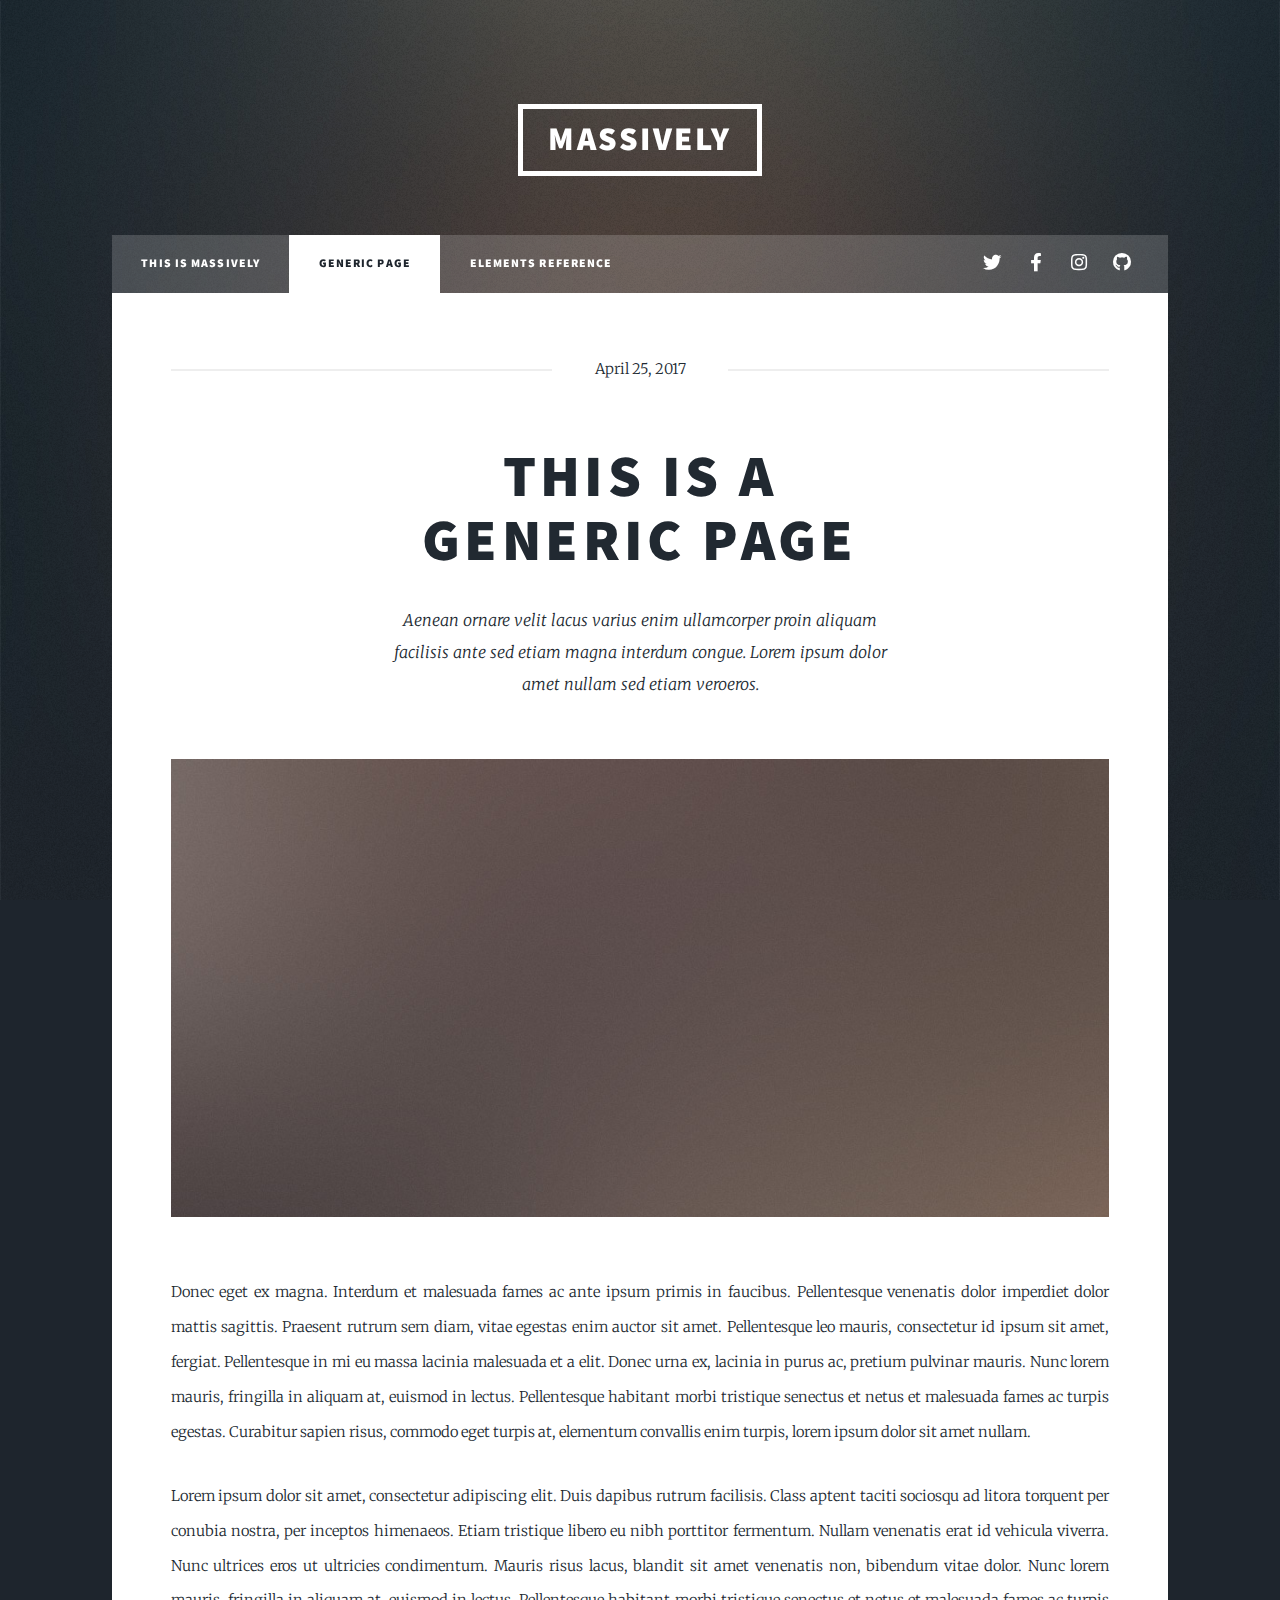
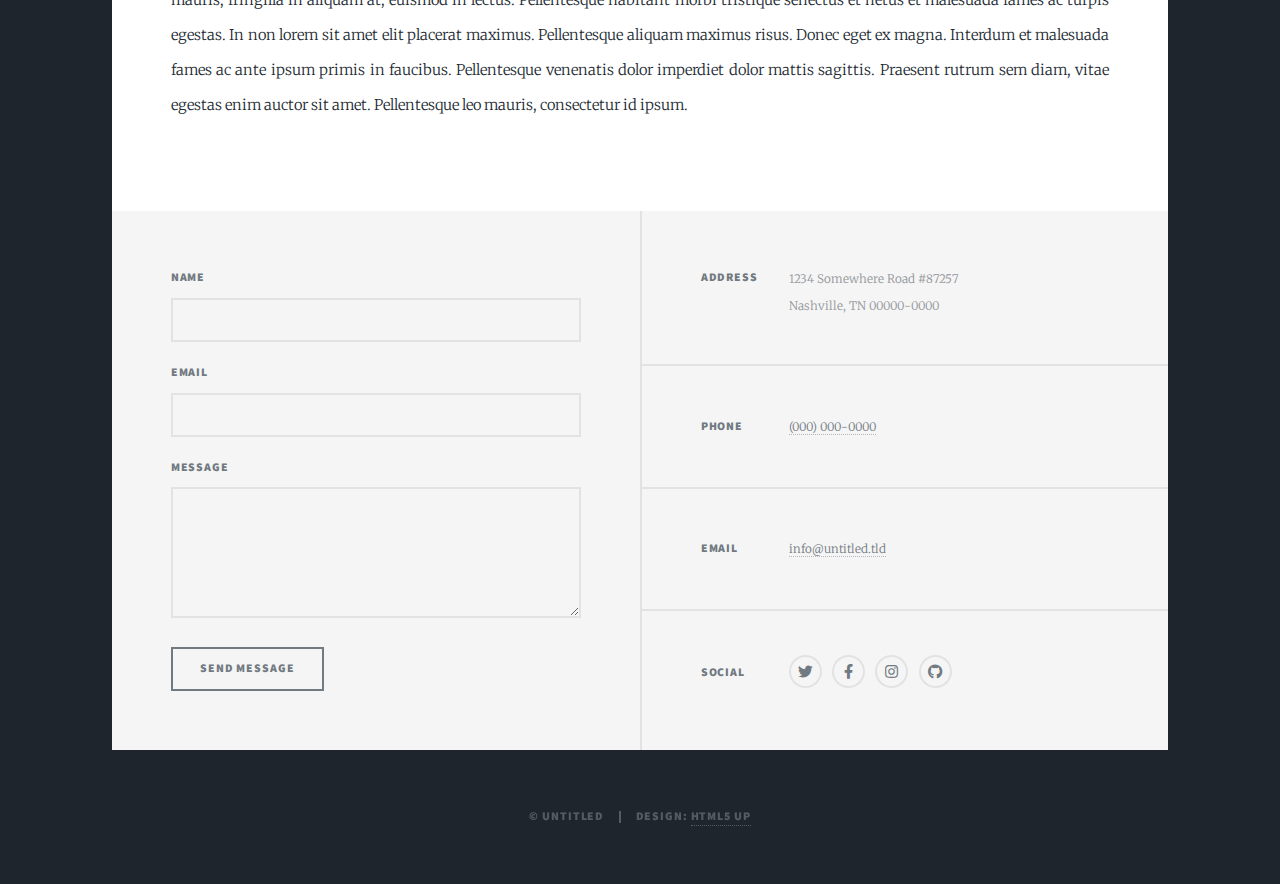
<file: generic.html>
<!DOCTYPE HTML>
<!--
	Massively by HTML5 UP
	html5up.net | @ajlkn
	Free for personal and commercial use under the CCA 3.0 license (html5up.net/license)
-->
<html>
	<head>
		<title>Generic Page - Massively by HTML5 UP</title>
		<meta charset="utf-8" />
		<meta name="viewport" content="width=device-width, initial-scale=1, user-scalable=no" />
		<link rel="stylesheet" href="assets/css/main.css" />
		<noscript><link rel="stylesheet" href="assets/css/noscript.css" /></noscript>
	</head>
	<body class="is-preload">

		<!-- Wrapper -->
			<div id="wrapper">

				<!-- Header -->
					<header id="header">
						<a href="index.html" class="logo">Massively</a>
					</header>

				<!-- Nav -->
					<nav id="nav">
						<ul class="links">
							<li><a href="index.html">This is Massively</a></li>
							<li class="active"><a href="generic.html">Generic Page</a></li>
							<li><a href="elements.html">Elements Reference</a></li>
						</ul>
						<ul class="icons">
							<li><a href="#" class="icon brands fa-twitter"><span class="label">Twitter</span></a></li>
							<li><a href="#" class="icon brands fa-facebook-f"><span class="label">Facebook</span></a></li>
							<li><a href="#" class="icon brands fa-instagram"><span class="label">Instagram</span></a></li>
							<li><a href="#" class="icon brands fa-github"><span class="label">GitHub</span></a></li>
						</ul>
					</nav>

				<!-- Main -->
					<div id="main">

						<!-- Post -->
							<section class="post">
								<header class="major">
									<span class="date">April 25, 2017</span>
									<h1>This is a<br />
									Generic Page</h1>
									<p>Aenean ornare velit lacus varius enim ullamcorper proin aliquam<br />
									facilisis ante sed etiam magna interdum congue. Lorem ipsum dolor<br />
									amet nullam sed etiam veroeros.</p>
								</header>
								<div class="image main"><img src="images/pic01.jpg" alt="" /></div>
								<p>Donec eget ex magna. Interdum et malesuada fames ac ante ipsum primis in faucibus. Pellentesque venenatis dolor imperdiet dolor mattis sagittis. Praesent rutrum sem diam, vitae egestas enim auctor sit amet. Pellentesque leo mauris, consectetur id ipsum sit amet, fergiat. Pellentesque in mi eu massa lacinia malesuada et a elit. Donec urna ex, lacinia in purus ac, pretium pulvinar mauris. Nunc lorem mauris, fringilla in aliquam at, euismod in lectus. Pellentesque habitant morbi tristique senectus et netus et malesuada fames ac turpis egestas. Curabitur sapien risus, commodo eget turpis at, elementum convallis enim turpis, lorem ipsum dolor sit amet nullam.</p>
								<p>Lorem ipsum dolor sit amet, consectetur adipiscing elit. Duis dapibus rutrum facilisis. Class aptent taciti sociosqu ad litora torquent per conubia nostra, per inceptos himenaeos. Etiam tristique libero eu nibh porttitor fermentum. Nullam venenatis erat id vehicula viverra. Nunc ultrices eros ut ultricies condimentum. Mauris risus lacus, blandit sit amet venenatis non, bibendum vitae dolor. Nunc lorem mauris, fringilla in aliquam at, euismod in lectus. Pellentesque habitant morbi tristique senectus et netus et malesuada fames ac turpis egestas. In non lorem sit amet elit placerat maximus. Pellentesque aliquam maximus risus. Donec eget ex magna. Interdum et malesuada fames ac ante ipsum primis in faucibus. Pellentesque venenatis dolor imperdiet dolor mattis sagittis. Praesent rutrum sem diam, vitae egestas enim auctor sit amet. Pellentesque leo mauris, consectetur id ipsum.</p>
							</section>

					</div>

				<!-- Footer -->
					<footer id="footer">
						<section>
							<form method="post" action="#">
								<div class="fields">
									<div class="field">
										<label for="name">Name</label>
										<input type="text" name="name" id="name" />
									</div>
									<div class="field">
										<label for="email">Email</label>
										<input type="text" name="email" id="email" />
									</div>
									<div class="field">
										<label for="message">Message</label>
										<textarea name="message" id="message" rows="3"></textarea>
									</div>
								</div>
								<ul class="actions">
									<li><input type="submit" value="Send Message" /></li>
								</ul>
							</form>
						</section>
						<section class="split contact">
							<section class="alt">
								<h3>Address</h3>
								<p>1234 Somewhere Road #87257<br />
								Nashville, TN 00000-0000</p>
							</section>
							<section>
								<h3>Phone</h3>
								<p><a href="#">(000) 000-0000</a></p>
							</section>
							<section>
								<h3>Email</h3>
								<p><a href="#">info@untitled.tld</a></p>
							</section>
							<section>
								<h3>Social</h3>
								<ul class="icons alt">
									<li><a href="#" class="icon brands alt fa-twitter"><span class="label">Twitter</span></a></li>
									<li><a href="#" class="icon brands alt fa-facebook-f"><span class="label">Facebook</span></a></li>
									<li><a href="#" class="icon brands alt fa-instagram"><span class="label">Instagram</span></a></li>
									<li><a href="#" class="icon brands alt fa-github"><span class="label">GitHub</span></a></li>
								</ul>
							</section>
						</section>
					</footer>

				<!-- Copyright -->
					<div id="copyright">
						<ul><li>&copy; Untitled</li><li>Design: <a href="https://html5up.net">HTML5 UP</a></li></ul>
					</div>

			</div>

		<!-- Scripts -->
			<script src="assets/js/jquery.min.js"></script>
			<script src="assets/js/jquery.scrollex.min.js"></script>
			<script src="assets/js/jquery.scrolly.min.js"></script>
			<script src="assets/js/browser.min.js"></script>
			<script src="assets/js/breakpoints.min.js"></script>
			<script src="assets/js/util.js"></script>
			<script src="assets/js/main.js"></script>

	</body>
</html>
</file>
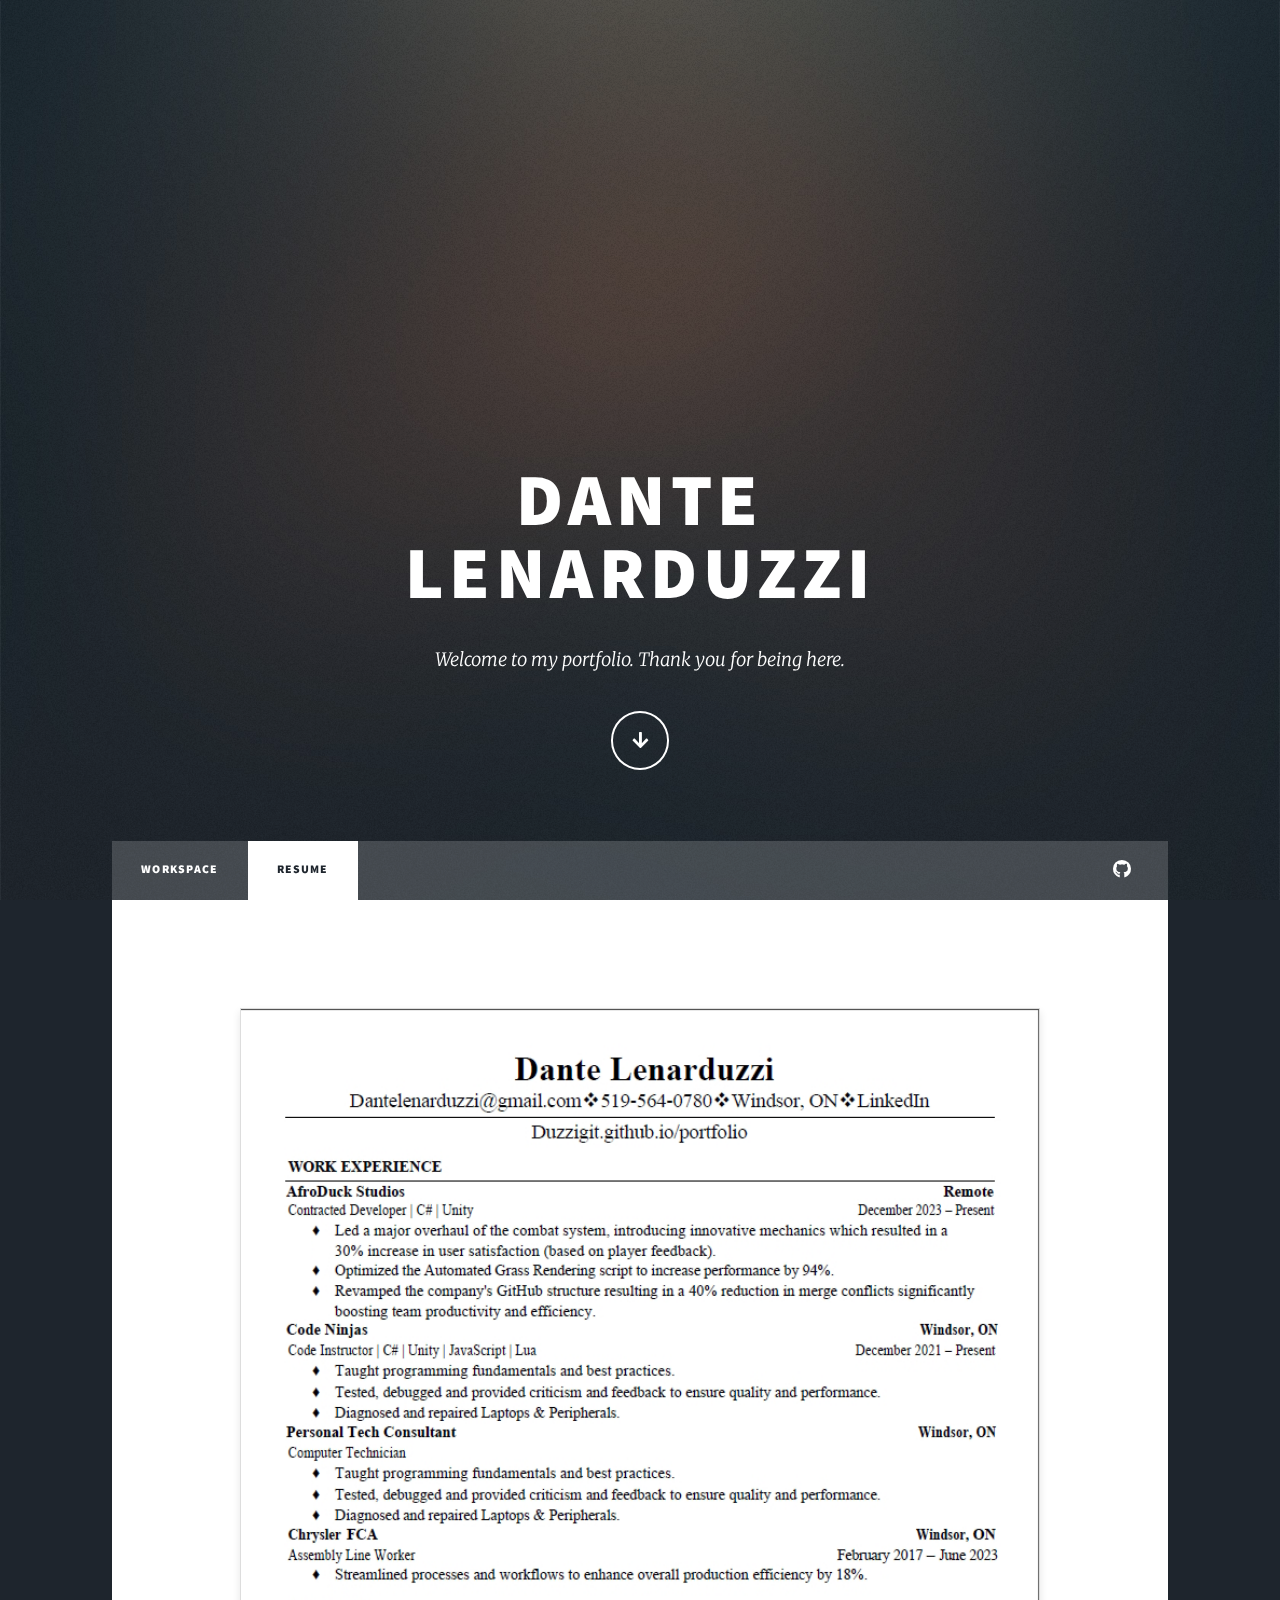
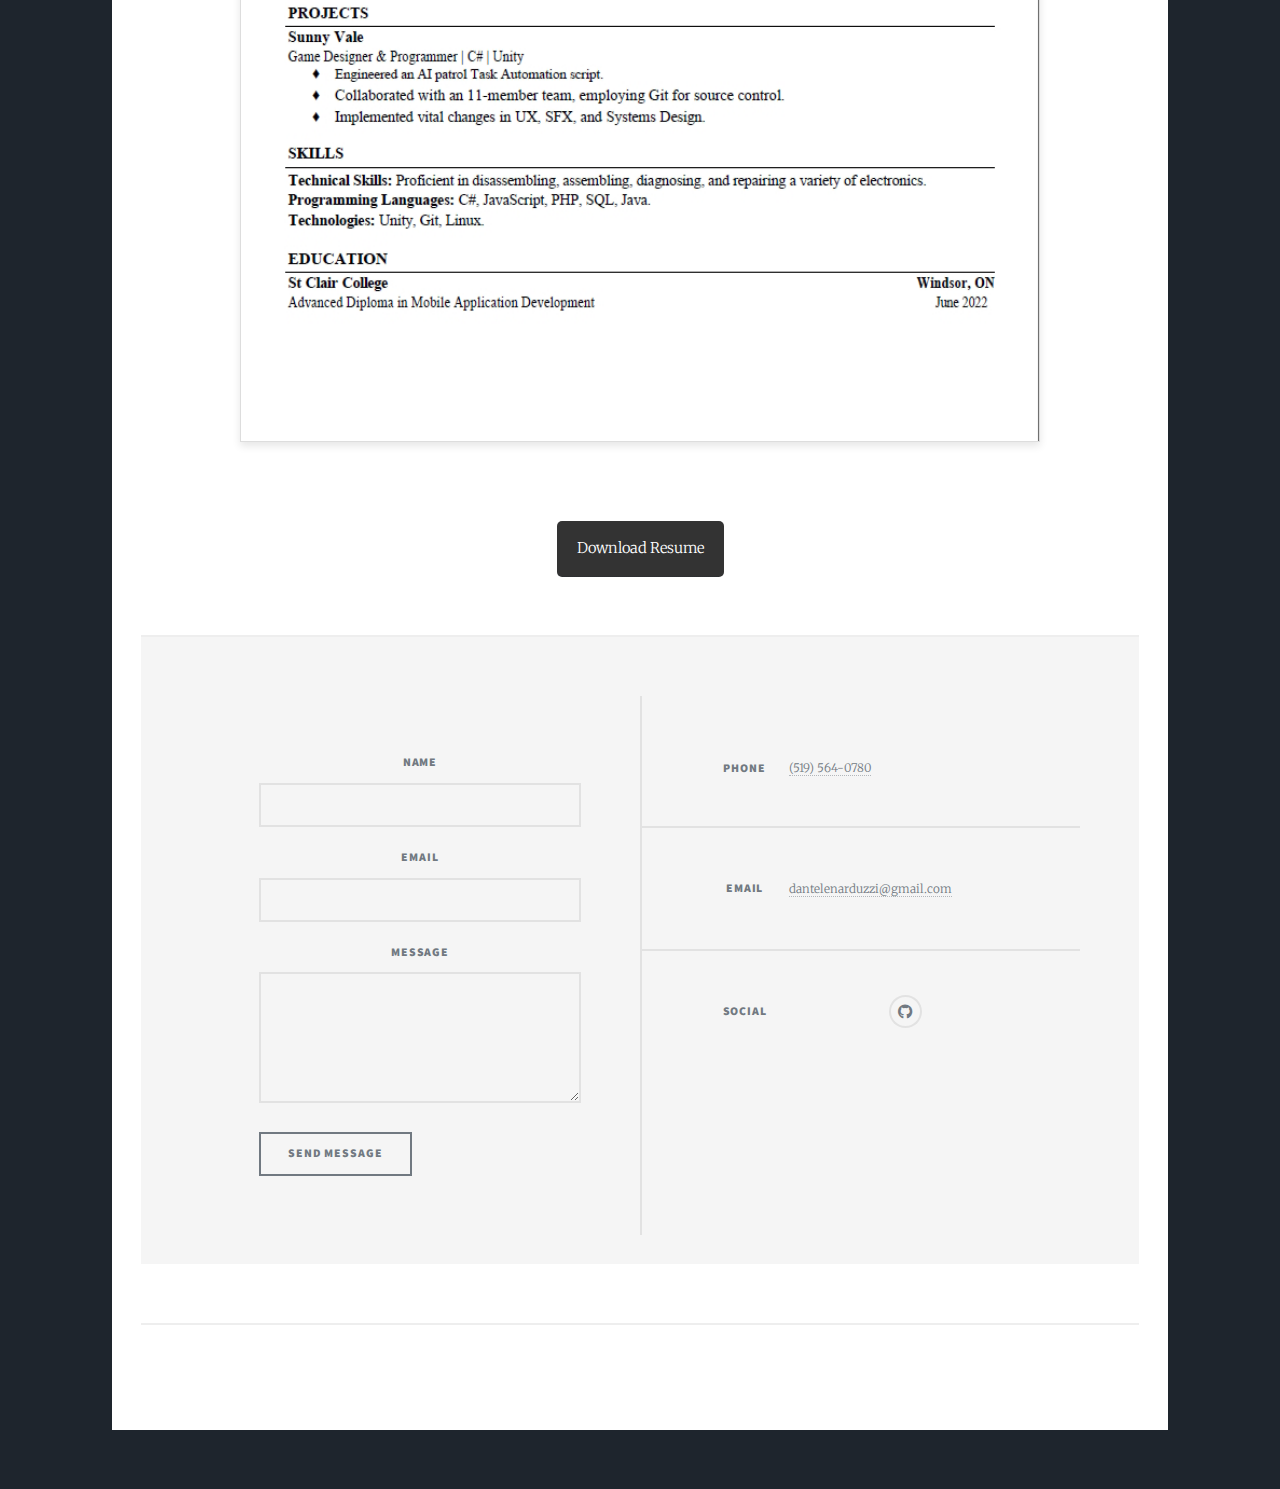
<file: resume.html>
<!DOCTYPE HTML>
<html>
<head>
    <title>Dante Lenarduzzi - Portfolio</title>
    <meta charset="utf-8" />
    <meta name="viewport" content="width=device-width, initial-scale=1, user-scalable=no" />
    <link rel="stylesheet" href="assets/css/main.css" />
    <noscript><link rel="stylesheet" href="assets/css/noscript.css" /></noscript>
</head>
<body class="is-preload">

    <div id="wrapper" class="fade-in">
        <!-- Intro -->
        <div id="intro">
            <h1>Dante<br />Lenarduzzi</h1>
            <p>Welcome to my portfolio. Thank you for being here.</p>
            <ul class="actions">
                <li><a href="#header" class="button icon solid solo fa-arrow-down scrolly">Continue</a></li>
            </ul>
        </div>

        <!-- Header -->
        <header id="header">
            <a href="index.html" class="logo">Portfolio</a>
        </header>

        <!-- Nav -->
        <nav id="nav">
            <ul class="links">
                <li><a href="index.html">Workspace</a></li>
                <li class="active"><a href="resume.html">Resume</a></li>
            </ul>
            <ul class="icons">
                <li><a href="https://github.com/DuzziGit" v class="icon brands fa-github"><span class="label">GitHub</span></a></li>
            </ul>
        </nav>

        <!-- Main -->
        <div id="main">
            <!-- Featured Post -->
            <article class="post featured">
                <header class="major">
                    <img src="RESUMEPNG.jpg" alt="Dante Lenarduzzi's Resume - Page 1" class="resume-image">
                </header>
                <div style="text-align:center;">
                    <a href="Dante_Lenarduzzi_Resume.pdf" class="download-button" download="Dante_Lenarduzzi_Resume.pdf">Download Resume</a>
                </div>
            </article>


            <!-- Footer -->
            <footer id="footer">
                <section>
                    <form method="post" action="#">
                        <div class="fields">
                            <div class="field">
                                <label for="name">Name</label>
                                <input type="text" name="name" id="name" />
                            </div>
                            <div class="field">
                                <label for="email">Email</label>
                                <input type="text" name="email" id="email" />
                            </div>
                            <div class="field">
                                <label for="message">Message</label>
                                <textarea name="message" id="message" rows="3"></textarea>
                            </div>
                        </div>
                        <ul class="actions">
                            <li><input type="submit" value="Send Message" /></li>
                        </ul>
                    </form>
                </section>
                <section class="split contact">

                    <section>
                        <h3>Phone</h3>
                        <p><a href="#">(519) 564-0780</a></p>
                    </section>
                    <section>
                        <h3>Email</h3>
                        <p><a href="#">dantelenarduzzi@gmail.com</a></p>
                    </section>
                    <section>
                        <h3>Social</h3>
                        <ul class="icons alt">
                            <li><a href="https://github.com/DuzziGit" target="_blank" class="icon brands alt fa-github"><span class="label">GitHub</span></a></li>
                        </ul>
                    </section>
                </section>
            </footer>

            <!-- Copyright -->
            <div id="copyright">
                <ul><li>&copy; Dante Lenarduzzi</li><li>Design: <a href="https://html5up.net">HTML5 UP</a></li></ul>
            </div>

        </div>

        <!-- Scripts -->
        <script src="assets/js/jquery.min.js"></script>
        <script src="assets/js/jquery.scrollex.min.js"></script>
        <script src="assets/js/jquery.scrolly.min.js"></script>
        <script src="assets/js/browser.min.js"></script>
        <script src="assets/js/breakpoints.min.js"></script>
        <script src="assets/js/util.js"></script>
        <script src="assets/js/main.js"></script>
    </div>

</body>
</html>
</file>
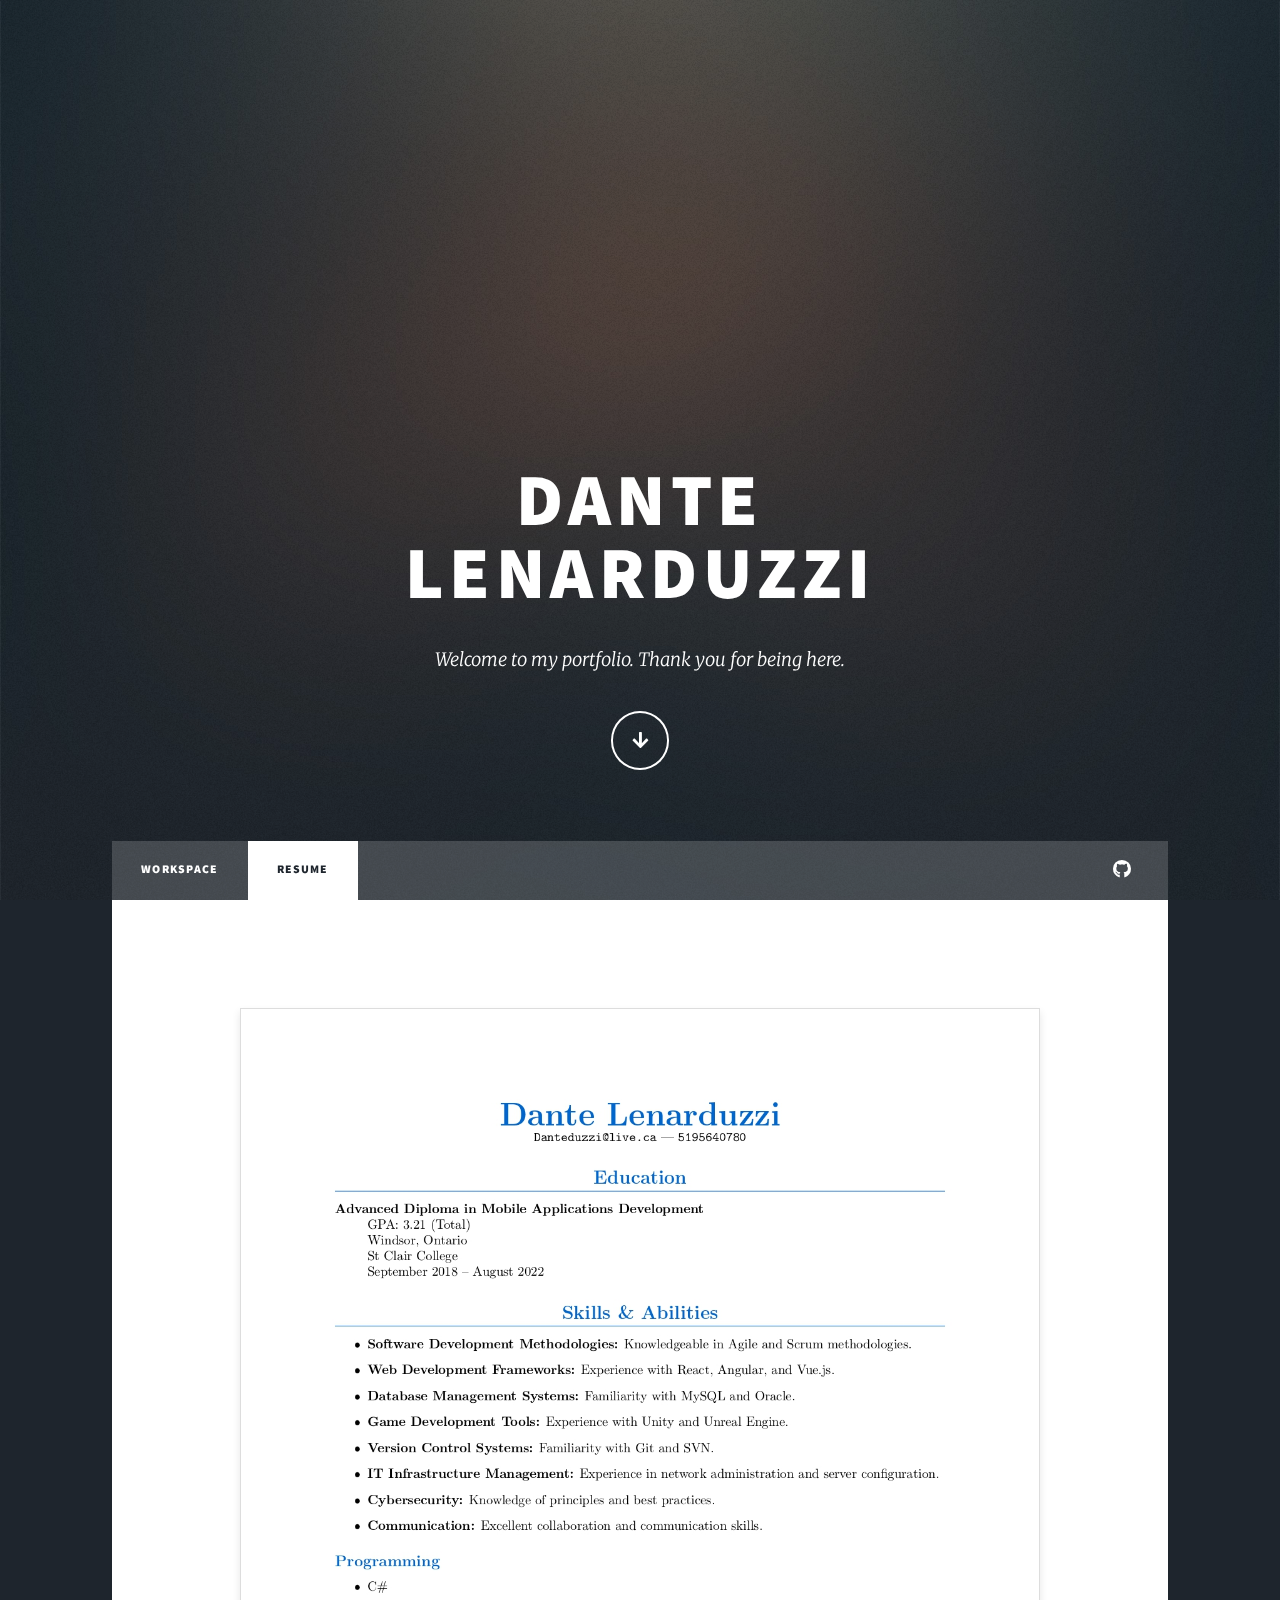
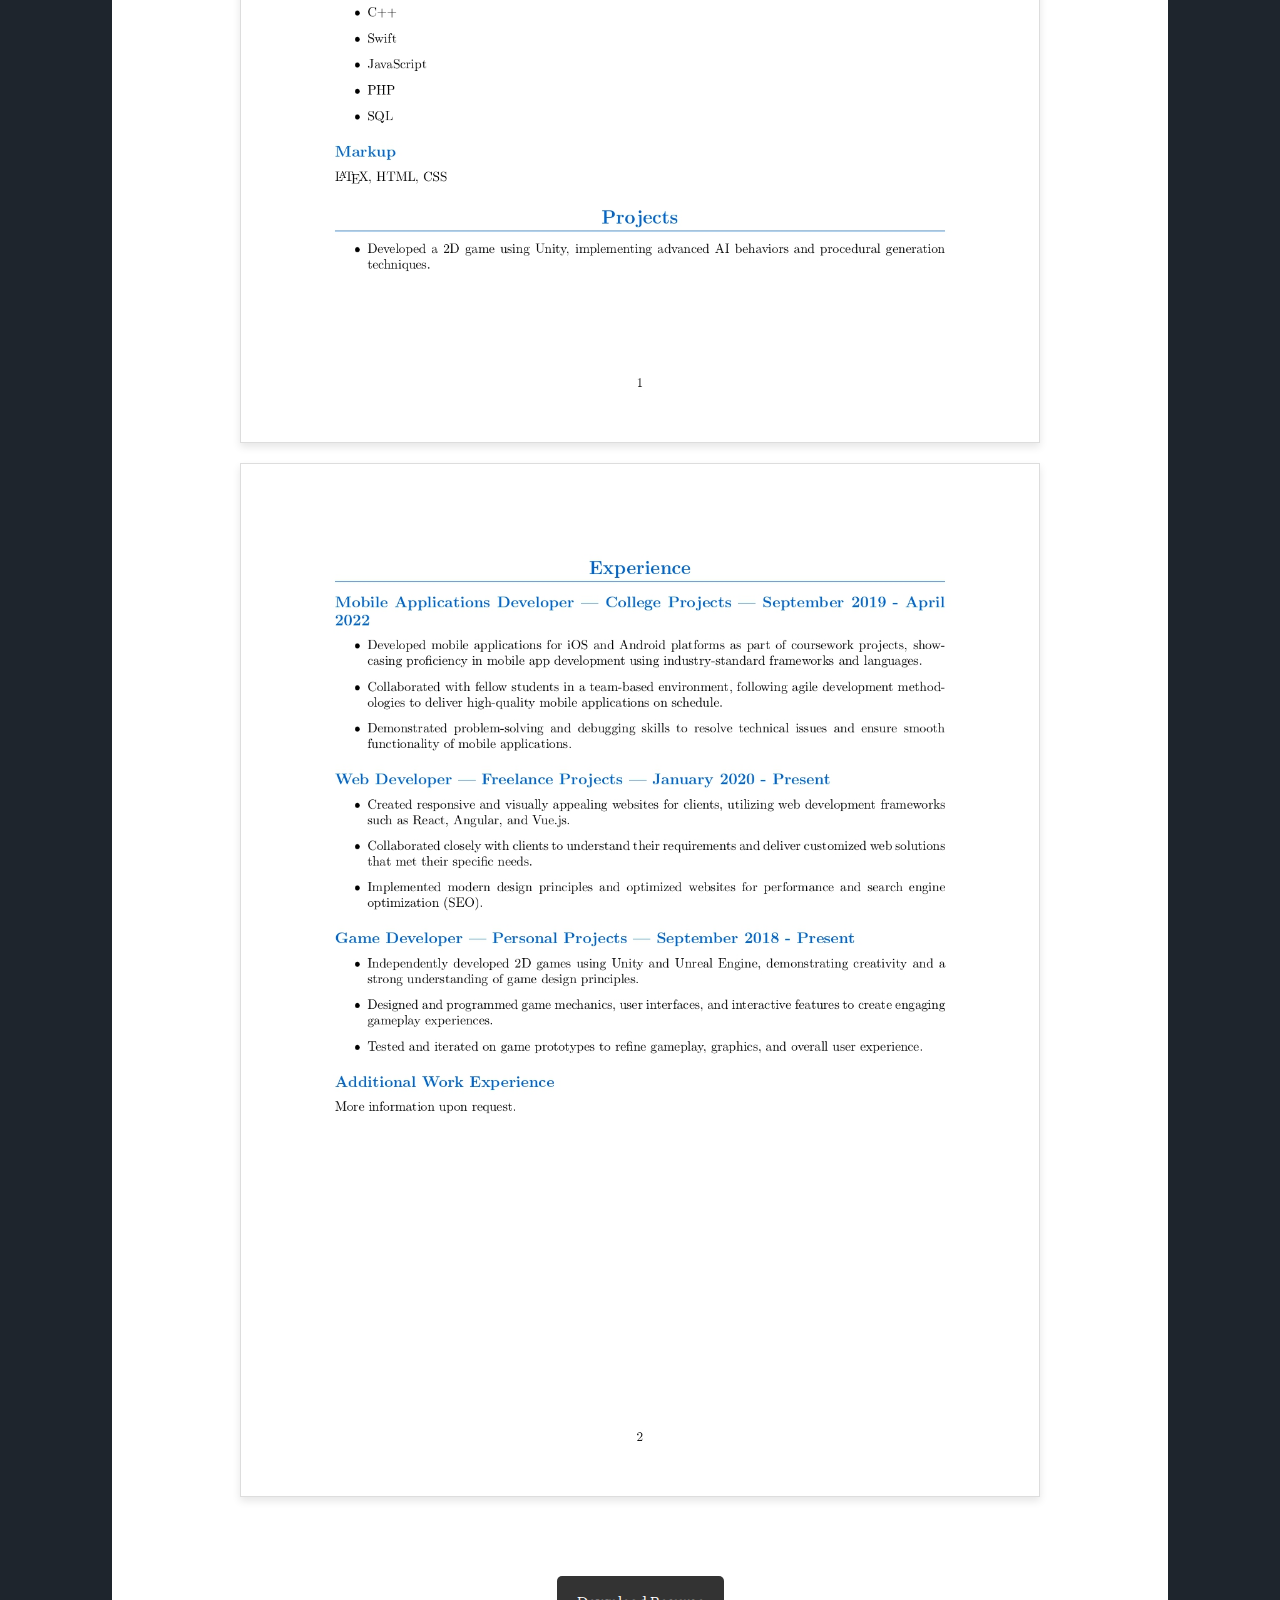
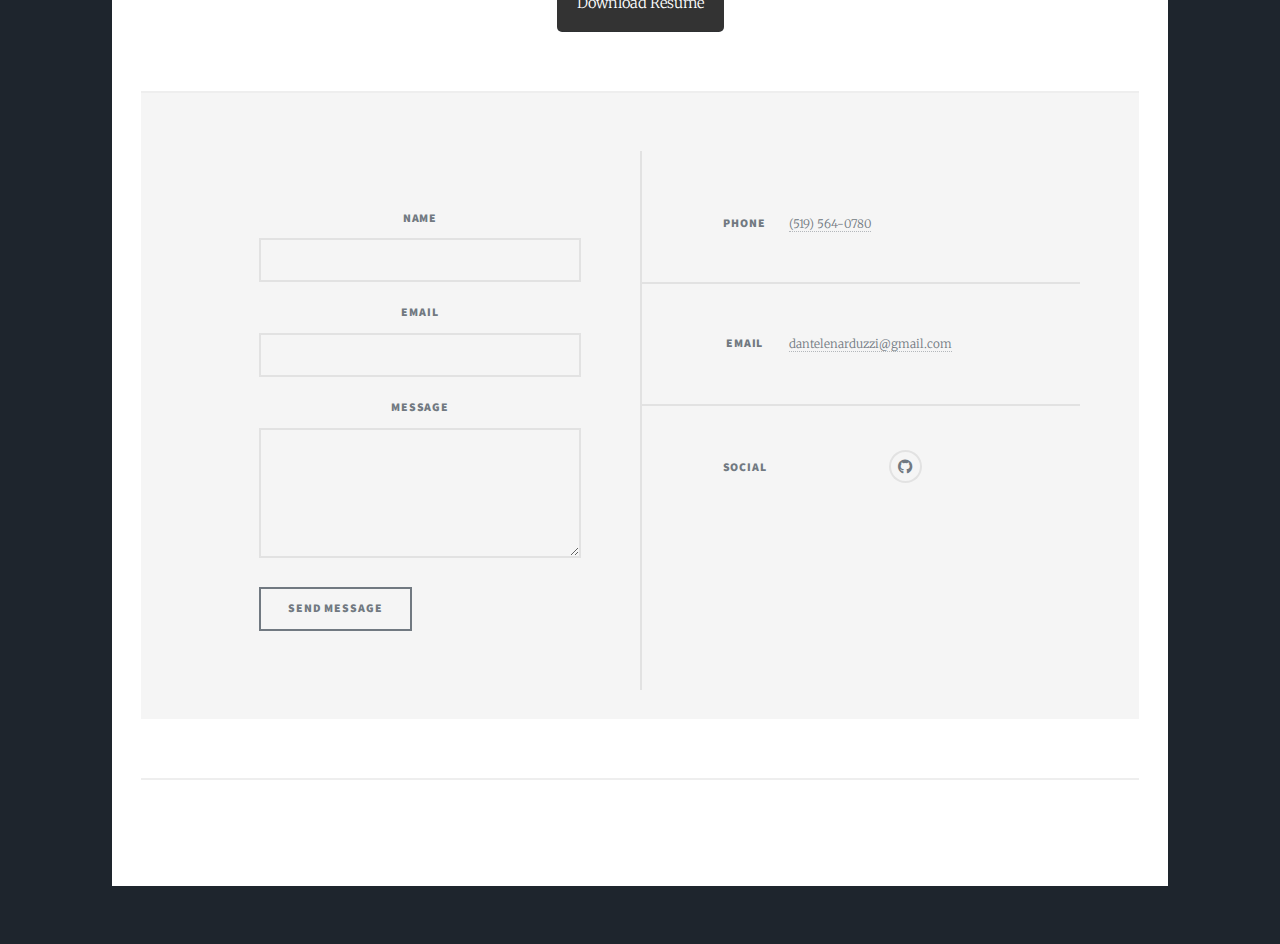
<file: PortfolioWebsite/resume.html>
<!DOCTYPE HTML>
<html>
<head>
    <title>Dante Lenarduzzi - Portfolio</title>
    <meta charset="utf-8" />
    <meta name="viewport" content="width=device-width, initial-scale=1, user-scalable=no" />
    <link rel="stylesheet" href="assets/css/main.css" />
    <noscript><link rel="stylesheet" href="assets/css/noscript.css" /></noscript>
</head>
<body class="is-preload">

    <div id="wrapper" class="fade-in">
        <!-- Intro -->
        <div id="intro">
            <h1>Dante<br />Lenarduzzi</h1>
            <p>Welcome to my portfolio. Thank you for being here.</p>
            <ul class="actions">
                <li><a href="#header" class="button icon solid solo fa-arrow-down scrolly">Continue</a></li>
            </ul>
        </div>

        <!-- Header -->
        <header id="header">
            <a href="index.html" class="logo">Portfolio</a>
        </header>

        <!-- Nav -->
        <nav id="nav">
            <ul class="links">
                <li><a href="index.html">Workspace</a></li>
                <li class="active"><a href="resume.html">Resume</a></li>
            </ul>
            <ul class="icons">
                <li><a href="https://github.com/DuzziGit" v class="icon brands fa-github"><span class="label">GitHub</span></a></li>
            </ul>
        </nav>

        <!-- Main -->
        <div id="main">
            <!-- Featured Post -->
            <article class="post featured">
                <header class="major">
                    <img src="Resume2023_page-0001.jpg" alt="Dante Lenarduzzi's Resume - Page 1" class="resume-image">

                    <img src="Resume2023_page-0002.jpg" alt="Dante Lenarduzzi's Resume - Page 2" class="resume-image">
                </header>
                <div style="text-align:center;">
                    <a href="resume2023.pdf" class="download-button" download="Dante_Lenarduzzi_Resume_2023.pdf">Download Resume</a>
                </div>
            </article>


            <!-- Footer -->
            <footer id="footer">
                <section>
                    <form method="post" action="#">
                        <div class="fields">
                            <div class="field">
                                <label for="name">Name</label>
                                <input type="text" name="name" id="name" />
                            </div>
                            <div class="field">
                                <label for="email">Email</label>
                                <input type="text" name="email" id="email" />
                            </div>
                            <div class="field">
                                <label for="message">Message</label>
                                <textarea name="message" id="message" rows="3"></textarea>
                            </div>
                        </div>
                        <ul class="actions">
                            <li><input type="submit" value="Send Message" /></li>
                        </ul>
                    </form>
                </section>
                <section class="split contact">

                    <section>
                        <h3>Phone</h3>
                        <p><a href="#">(519) 564-0780</a></p>
                    </section>
                    <section>
                        <h3>Email</h3>
                        <p><a href="#">dantelenarduzzi@gmail.com</a></p>
                    </section>
                    <section>
                        <h3>Social</h3>
                        <ul class="icons alt">
                            <li><a href="https://github.com/DuzziGit" target="_blank" class="icon brands alt fa-github"><span class="label">GitHub</span></a></li>
                        </ul>
                    </section>
                </section>
            </footer>

            <!-- Copyright -->
            <div id="copyright">
                <ul><li>&copy; Dante Lenarduzzi</li><li>Design: <a href="https://html5up.net">HTML5 UP</a></li></ul>
            </div>

        </div>

        <!-- Scripts -->
        <script src="assets/js/jquery.min.js"></script>
        <script src="assets/js/jquery.scrollex.min.js"></script>
        <script src="assets/js/jquery.scrolly.min.js"></script>
        <script src="assets/js/browser.min.js"></script>
        <script src="assets/js/breakpoints.min.js"></script>
        <script src="assets/js/util.js"></script>
        <script src="assets/js/main.js"></script>
    </div>

</body>
</html>
</file>
<file: PortfolioWebsite/assets/css/main.css>
@import url(fontawesome-all.min.css);
	@import url("https://fonts.googleapis.com/css?family=Merriweather:300,700,300italic,700italic|Source+Sans+Pro:900");

	/*
		Massively by HTML5 UP
		html5up.net | @ajlkn
		Free for personal and commercial use under the CCA 3.0 license (html5up.net/license)
	*/

	html, body, div, span, applet, object,
	iframe, h1, h2, h3, h4, h5, h6, p, blockquote,
	pre, a, abbr, acronym, address, big, cite,
	code, del, dfn, em, img, ins, kbd, q, s, samp,
	small, strike, strong, sub, sup, tt, var, b,
	u, i, center, dl, dt, dd, ol, ul, li, fieldset,
	form, label, legend, table, caption, tbody,
	tfoot, thead, tr, th, td, article, aside,
	canvas, details, embed, figure, figcaption,
	footer, header, hgroup, menu, nav, output, ruby,
	section, summary, time, mark, audio, video {
		margin: 0;
		padding: 0;
		border: 0;
		font-size: 100%;
		font: inherit;
		vertical-align: baseline;}

	article, aside, details, figcaption, figure,
	footer, header, hgroup, menu, nav, section {
		display: block;}

	body {
		line-height: 1;
	}

	ol, ul {
		list-style: none;
	}

	blockquote, q {
		quotes: none;
	}

		blockquote:before, blockquote:after, q:before, q:after {
			content: '';
			content: none;
		}

	table {
		border-collapse: collapse;
		border-spacing: 0;
	}


	body {
		-webkit-text-size-adjust: none;
	}

	mark {
		background-color: transparent;
		color: inherit;
	}

	input::-moz-focus-inner {
		border: 0;
		padding: 0;
	}

	input, select, textarea {
		-moz-appearance: none;
		-webkit-appearance: none;
		-ms-appearance: none;
		appearance: none;
	}

	/* Basic */
.image.fit img {
	width: 300px; /* Adjust these dimensions as needed */
	height: 300px;
	object-fit: cover;
	display: block;
}

		@-ms-viewport {
			width: device-width;
		}

		body {
			-ms-overflow-style: scrollbar;
		}

		@media screen and (max-width: 480px) {

			html, body {
				min-width: 320px;
			}

		}

		html {
			box-sizing: border-box;
		}

		*, *:before, *:after {
			box-sizing: inherit;
		}

		body {
			background-color: #1e252d;
		}

			body.is-preload *, body.is-preload *:before, body.is-preload *:after {
				-moz-animation: none !important;
				-webkit-animation: none !important;
				-ms-animation: none !important;
				animation: none !important;
				-moz-transition: none !important;
				-webkit-transition: none !important;
				-ms-transition: none !important;
				transition: none !important;
			}

	/* Type */

		html {
			font-size: 16pt;
		}

			@media screen and (max-width: 1680px) {

				html {
					font-size: 12pt;
				}

			}

			@media screen and (max-width: 1280px) {

				html {
					font-size: 11pt;
				}

			}

			@media screen and (max-width: 360px) {

				html {
					font-size: 10pt;
				}

			}

		body {
			color: #212931;
		}

		body, input, select, textarea {
			font-family: "Merriweather", Georgia, serif;
			font-weight: 300;
			font-size: 1rem;
			line-height: 2.375;
		}

		a {
			-moz-transition: color 0.2s ease-in-out, background-color 0.2s ease-in-out, border-color 0.2s ease-in-out, box-shadow 0.2s ease-in-out;
			-webkit-transition: color 0.2s ease-in-out, background-color 0.2s ease-in-out, border-color 0.2s ease-in-out, box-shadow 0.2s ease-in-out;
			-ms-transition: color 0.2s ease-in-out, background-color 0.2s ease-in-out, border-color 0.2s ease-in-out, box-shadow 0.2s ease-in-out;
			transition: color 0.2s ease-in-out, background-color 0.2s ease-in-out, border-color 0.2s ease-in-out, box-shadow 0.2s ease-in-out;
			border-bottom: dotted 1px;
			text-decoration: none;
		}

			a:hover {
				border-bottom-color: transparent;
			}

		strong, b {
			font-weight: 600;
		}

		em, i {
			font-style: italic;
		}

		p {
			text-align: justify;
			margin: 0 0 2rem 0;
		}

		h1, h2, h3, h4, h5, h6 {
			font-family: "Source Sans Pro", Helvetica, sans-serif;
			font-weight: 900;
			line-height: 1.5;
			letter-spacing: 0.075em;
			text-transform: uppercase;
			margin: 0 0 1rem 0;
		}

			h1 a, h2 a, h3 a, h4 a, h5 a, h6 a {
				border-bottom: 0;
				color: inherit;
				text-decoration: none;
			}

		h1 {
			font-size: 4rem;
			line-height: 1.1;
			margin: 0 0 2rem 0;
		}

		h2 {
			font-size: 1.75rem;
			line-height: 1.3;
			margin: 0 0 1.5rem 0;
		}

		h3 {
			font-size: 1.25rem;
			margin: 0 0 1.5rem 0;
		}

		h4 {
			font-size: 1rem;
		}

		h5 {
			font-size: 0.9rem;
		}

		h6 {
			font-size: 0.8rem;
		}

		sub {
			font-size: 0.8rem;
			position: relative;
			top: 0.5rem;
		}

		sup {
			font-size: 0.8rem;
			position: relative;
			top: -0.5rem;
		}

		blockquote {
			border-left: solid 4px;
			font-style: italic;
			margin: 0 0 2rem 0;
			padding: 0.5rem 0 0.5rem 2rem;
		}

		code {
			border: solid 2px;
			font-family: "Courier New", monospace;
			font-size: 0.9rem;
			margin: 0 0.25rem;
			padding: 0.25rem 0.65rem;
		}

		pre {
			-webkit-overflow-scrolling: touch;
			font-family: "Courier New", monospace;
			font-size: 0.9rem;
			margin: 0 0 2rem 0;
		}

			pre code {
				display: block;
				line-height: 1.75;
				padding: 1rem 1.5rem;
				overflow-x: auto;
			}

		hr {
			border: 0;
			border-bottom: solid 2px;
			margin: 3rem 0;
		}

			hr.major {
				margin: 5rem 0;
			}

		.align-left {
			text-align: left;
		}

		.align-center {
			text-align: center;
		}

		.align-right {
			text-align: right;
		}

		input, select, textarea {
			color: #212931;
		}

		a {
			color: #212931;
			border-bottom-color: rgba(33, 41, 49, 0.5);
		}

			a:hover {
				border-bottom-color: transparent;
				color: #18bfef !important;
			}

		strong, b {
			color: #212931;
		}

		h1, h2, h3, h4, h5, h6 {
			color: #212931;
		}

		blockquote {
			border-left-color: #eeeeee;
		}

		code {
			background: rgba(220, 220, 220, 0.25);
			border-color: #eeeeee;
		}

		hr {
			border-bottom-color: #eeeeee;
		}

	/* Row */

		.row {
			display: flex;
			flex-wrap: wrap;
			box-sizing: border-box;
			align-items: stretch;
		}

			.row > * {
				box-sizing: border-box;
			}

			.row.gtr-uniform > * > :last-child {
				margin-bottom: 0;
			}

			.row.aln-left {
				justify-content: flex-start;
			}

			.row.aln-center {
				justify-content: center;
			}

			.row.aln-right {
				justify-content: flex-end;
			}

			.row.aln-top {
				align-items: flex-start;
			}

			.row.aln-middle {
				align-items: center;
			}

			.row.aln-bottom {
				align-items: flex-end;
			}

			.row > .imp {
				order: -1;
			}

			.row > .col-1 {
				width: 8.33333%;
			}

			.row > .off-1 {
				margin-left: 8.33333%;
			}

			.row > .col-2 {
				width: 16.66667%;
			}

			.row > .off-2 {
				margin-left: 16.66667%;
			}

			.row > .col-3 {
				width: 25%;
			}

			.row > .off-3 {
				margin-left: 25%;
			}

			.row > .col-4 {
				width: 33.33333%;
			}

			.row > .off-4 {
				margin-left: 33.33333%;
			}

			.row > .col-5 {
				width: 41.66667%;
			}

			.row > .off-5 {
				margin-left: 41.66667%;
			}

			.row > .col-6 {
				width: 50%;
			}

			.row > .off-6 {
				margin-left: 50%;
			}

			.row > .col-7 {
				width: 58.33333%;
			}

			.row > .off-7 {
				margin-left: 58.33333%;
			}

			.row > .col-8 {
				width: 66.66667%;
			}

			.row > .off-8 {
				margin-left: 66.66667%;
			}

			.row > .col-9 {
				width: 75%;
			}

			.row > .off-9 {
				margin-left: 75%;
			}

			.row > .col-10 {
				width: 83.33333%;
			}

			.row > .off-10 {
				margin-left: 83.33333%;
			}

			.row > .col-11 {
				width: 91.66667%;
			}

			.row > .off-11 {
				margin-left: 91.66667%;
			}

			.row > .col-12 {
				width: 100%;
			}

			.row > .off-12 {
				margin-left: 100%;
			}

			.row.gtr-0 {
				margin-top: 0;
				margin-left: 0rem;
			}

				.row.gtr-0 > * {
					padding: 0 0 0 0rem;
				}

				.row.gtr-0.gtr-uniform {
					margin-top: 0rem;
				}

					.row.gtr-0.gtr-uniform > * {
						padding-top: 0rem;
					}

			.row.gtr-25 {
				margin-top: 0;
				margin-left: -0.375rem;
			}

				.row.gtr-25 > * {
					padding: 0 0 0 0.375rem;
				}

				.row.gtr-25.gtr-uniform {
					margin-top: -0.375rem;
				}

					.row.gtr-25.gtr-uniform > * {
						padding-top: 0.375rem;
					}

			.row.gtr-50 {
				margin-top: 0;
				margin-left: -0.75rem;
			}

				.row.gtr-50 > * {
					padding: 0 0 0 0.75rem;
				}

				.row.gtr-50.gtr-uniform {
					margin-top: -0.75rem;
				}

					.row.gtr-50.gtr-uniform > * {
						padding-top: 0.75rem;
					}

			.row {
				margin-top: 0;
				margin-left: -1.5rem;
			}

				.row > * {
					padding: 0 0 0 1.5rem;
				}

				.row.gtr-uniform {
					margin-top: -1.5rem;
				}

					.row.gtr-uniform > * {
						padding-top: 1.5rem;
					}

			.row.gtr-150 {
				margin-top: 0;
				margin-left: -2.25rem;
			}

				.row.gtr-150 > * {
					padding: 0 0 0 2.25rem;
				}

				.row.gtr-150.gtr-uniform {
					margin-top: -2.25rem;
				}

					.row.gtr-150.gtr-uniform > * {
						padding-top: 2.25rem;
					}

			.row.gtr-200 {
				margin-top: 0;
				margin-left: -3rem;
			}

				.row.gtr-200 > * {
					padding: 0 0 0 3rem;
				}

				.row.gtr-200.gtr-uniform {
					margin-top: -3rem;
				}

					.row.gtr-200.gtr-uniform > * {
						padding-top: 3rem;
					}

			@media screen and (max-width: 1680px) {

				.row {
					display: flex;
					flex-wrap: wrap;
					box-sizing: border-box;
					align-items: stretch;
				}

					.row > * {
						box-sizing: border-box;
					}

					.row.gtr-uniform > * > :last-child {
						margin-bottom: 0;
					}

					.row.aln-left {
						justify-content: flex-start;
					}

					.row.aln-center {
						justify-content: center;
					}

					.row.aln-right {
						justify-content: flex-end;
					}

					.row.aln-top {
						align-items: flex-start;
					}

					.row.aln-middle {
						align-items: center;
					}

					.row.aln-bottom {
						align-items: flex-end;
					}

					.row > .imp-xlarge {
						order: -1;
					}

					.row > .col-1-xlarge {
						width: 8.33333%;
					}

					.row > .off-1-xlarge {
						margin-left: 8.33333%;
					}

					.row > .col-2-xlarge {
						width: 16.66667%;
					}

					.row > .off-2-xlarge {
						margin-left: 16.66667%;
					}

					.row > .col-3-xlarge {
						width: 25%;
					}

					.row > .off-3-xlarge {
						margin-left: 25%;
					}

					.row > .col-4-xlarge {
						width: 33.33333%;
					}

					.row > .off-4-xlarge {
						margin-left: 33.33333%;
					}

					.row > .col-5-xlarge {
						width: 41.66667%;
					}

					.row > .off-5-xlarge {
						margin-left: 41.66667%;
					}

					.row > .col-6-xlarge {
						width: 50%;
					}

					.row > .off-6-xlarge {
						margin-left: 50%;
					}

					.row > .col-7-xlarge {
						width: 58.33333%;
					}

					.row > .off-7-xlarge {
						margin-left: 58.33333%;
					}

					.row > .col-8-xlarge {
						width: 66.66667%;
					}

					.row > .off-8-xlarge {
						margin-left: 66.66667%;
					}

					.row > .col-9-xlarge {
						width: 75%;
					}

					.row > .off-9-xlarge {
						margin-left: 75%;
					}

					.row > .col-10-xlarge {
						width: 83.33333%;
					}

					.row > .off-10-xlarge {
						margin-left: 83.33333%;
					}

					.row > .col-11-xlarge {
						width: 91.66667%;
					}

					.row > .off-11-xlarge {
						margin-left: 91.66667%;
					}

					.row > .col-12-xlarge {
						width: 100%;
					}

					.row > .off-12-xlarge {
						margin-left: 100%;
					}

					.row.gtr-0 {
						margin-top: 0;
						margin-left: 0rem;
					}

						.row.gtr-0 > * {
							padding: 0 0 0 0rem;
						}

						.row.gtr-0.gtr-uniform {
							margin-top: 0rem;
						}

							.row.gtr-0.gtr-uniform > * {
								padding-top: 0rem;
							}

					.row.gtr-25 {
						margin-top: 0;
						margin-left: -0.375rem;
					}

						.row.gtr-25 > * {
							padding: 0 0 0 0.375rem;
						}

						.row.gtr-25.gtr-uniform {
							margin-top: -0.375rem;
						}

							.row.gtr-25.gtr-uniform > * {
								padding-top: 0.375rem;
							}

					.row.gtr-50 {
						margin-top: 0;
						margin-left: -0.75rem;
					}

						.row.gtr-50 > * {
							padding: 0 0 0 0.75rem;
						}

						.row.gtr-50.gtr-uniform {
							margin-top: -0.75rem;
						}

							.row.gtr-50.gtr-uniform > * {
								padding-top: 0.75rem;
							}

					.row {
						margin-top: 0;
						margin-left: -1.5rem;
					}

						.row > * {
							padding: 0 0 0 1.5rem;
						}

						.row.gtr-uniform {
							margin-top: -1.5rem;
						}

							.row.gtr-uniform > * {
								padding-top: 1.5rem;
							}

					.row.gtr-150 {
						margin-top: 0;
						margin-left: -2.25rem;
					}

						.row.gtr-150 > * {
							padding: 0 0 0 2.25rem;
						}

						.row.gtr-150.gtr-uniform {
							margin-top: -2.25rem;
						}

							.row.gtr-150.gtr-uniform > * {
								padding-top: 2.25rem;
							}

					.row.gtr-200 {
						margin-top: 0;
						margin-left: -3rem;
					}

						.row.gtr-200 > * {
							padding: 0 0 0 3rem;
						}

						.row.gtr-200.gtr-uniform {
							margin-top: -3rem;
						}

							.row.gtr-200.gtr-uniform > * {
								padding-top: 3rem;
							}

			}

			@media screen and (max-width: 1280px) {

				.row {
					display: flex;
					flex-wrap: wrap;
					box-sizing: border-box;
					align-items: stretch;
				}

					.row > * {
						box-sizing: border-box;
					}

					.row.gtr-uniform > * > :last-child {
						margin-bottom: 0;
					}

					.row.aln-left {
						justify-content: flex-start;
					}

					.row.aln-center {
						justify-content: center;
					}

					.row.aln-right {
						justify-content: flex-end;
					}

					.row.aln-top {
						align-items: flex-start;
					}

					.row.aln-middle {
						align-items: center;
					}

					.row.aln-bottom {
						align-items: flex-end;
					}

					.row > .imp-large {
						order: -1;
					}

					.row > .col-1-large {
						width: 8.33333%;
					}

					.row > .off-1-large {
						margin-left: 8.33333%;
					}

					.row > .col-2-large {
						width: 16.66667%;
					}

					.row > .off-2-large {
						margin-left: 16.66667%;
					}

					.row > .col-3-large {
						width: 25%;
					}

					.row > .off-3-large {
						margin-left: 25%;
					}

					.row > .col-4-large {
						width: 33.33333%;
					}

					.row > .off-4-large {
						margin-left: 33.33333%;
					}

					.row > .col-5-large {
						width: 41.66667%;
					}

					.row > .off-5-large {
						margin-left: 41.66667%;
					}

					.row > .col-6-large {
						width: 50%;
					}

					.row > .off-6-large {
						margin-left: 50%;
					}

					.row > .col-7-large {
						width: 58.33333%;
					}

					.row > .off-7-large {
						margin-left: 58.33333%;
					}

					.row > .col-8-large {
						width: 66.66667%;
					}

					.row > .off-8-large {
						margin-left: 66.66667%;
					}

					.row > .col-9-large {
						width: 75%;
					}

					.row > .off-9-large {
						margin-left: 75%;
					}

					.row > .col-10-large {
						width: 83.33333%;
					}

					.row > .off-10-large {
						margin-left: 83.33333%;
					}

					.row > .col-11-large {
						width: 91.66667%;
					}

					.row > .off-11-large {
						margin-left: 91.66667%;
					}

					.row > .col-12-large {
						width: 100%;
					}

					.row > .off-12-large {
						margin-left: 100%;
					}

					.row.gtr-0 {
						margin-top: 0;
						margin-left: 0rem;
					}

						.row.gtr-0 > * {
							padding: 0 0 0 0rem;
						}

						.row.gtr-0.gtr-uniform {
							margin-top: 0rem;
						}

							.row.gtr-0.gtr-uniform > * {
								padding-top: 0rem;
							}

					.row.gtr-25 {
						margin-top: 0;
						margin-left: -0.375rem;
					}

						.row.gtr-25 > * {
							padding: 0 0 0 0.375rem;
						}

						.row.gtr-25.gtr-uniform {
							margin-top: -0.375rem;
						}

							.row.gtr-25.gtr-uniform > * {
								padding-top: 0.375rem;
							}

					.row.gtr-50 {
						margin-top: 0;
						margin-left: -0.75rem;
					}

						.row.gtr-50 > * {
							padding: 0 0 0 0.75rem;
						}

						.row.gtr-50.gtr-uniform {
							margin-top: -0.75rem;
						}

							.row.gtr-50.gtr-uniform > * {
								padding-top: 0.75rem;
							}

					.row {
						margin-top: 0;
						margin-left: -1.5rem;
					}

						.row > * {
							padding: 0 0 0 1.5rem;
						}

						.row.gtr-uniform {
							margin-top: -1.5rem;
						}

							.row.gtr-uniform > * {
								padding-top: 1.5rem;
							}

					.row.gtr-150 {
						margin-top: 0;
						margin-left: -2.25rem;
					}

						.row.gtr-150 > * {
							padding: 0 0 0 2.25rem;
						}

						.row.gtr-150.gtr-uniform {
							margin-top: -2.25rem;
						}

							.row.gtr-150.gtr-uniform > * {
								padding-top: 2.25rem;
							}

					.row.gtr-200 {
						margin-top: 0;
						margin-left: -3rem;
					}

						.row.gtr-200 > * {
							padding: 0 0 0 3rem;
						}

						.row.gtr-200.gtr-uniform {
							margin-top: -3rem;
						}

							.row.gtr-200.gtr-uniform > * {
								padding-top: 3rem;
							}

			}

			@media screen and (max-width: 980px) {

				.row {
					display: flex;
					flex-wrap: wrap;
					box-sizing: border-box;
					align-items: stretch;
				}

					.row > * {
						box-sizing: border-box;
					}

					.row.gtr-uniform > * > :last-child {
						margin-bottom: 0;
					}

					.row.aln-left {
						justify-content: flex-start;
					}

					.row.aln-center {
						justify-content: center;
					}

					.row.aln-right {
						justify-content: flex-end;
					}

					.row.aln-top {
						align-items: flex-start;
					}

					.row.aln-middle {
						align-items: center;
					}

					.row.aln-bottom {
						align-items: flex-end;
					}

					.row > .imp-medium {
						order: -1;
					}

					.row > .col-1-medium {
						width: 8.33333%;
					}

					.row > .off-1-medium {
						margin-left: 8.33333%;
					}

					.row > .col-2-medium {
						width: 16.66667%;
					}

					.row > .off-2-medium {
						margin-left: 16.66667%;
					}

					.row > .col-3-medium {
						width: 25%;
					}

					.row > .off-3-medium {
						margin-left: 25%;
					}

					.row > .col-4-medium {
						width: 33.33333%;
					}

					.row > .off-4-medium {
						margin-left: 33.33333%;
					}

					.row > .col-5-medium {
						width: 41.66667%;
					}

					.row > .off-5-medium {
						margin-left: 41.66667%;
					}

					.row > .col-6-medium {
						width: 50%;
					}

					.row > .off-6-medium {
						margin-left: 50%;
					}

					.row > .col-7-medium {
						width: 58.33333%;
					}

					.row > .off-7-medium {
						margin-left: 58.33333%;
					}

					.row > .col-8-medium {
						width: 66.66667%;
					}

					.row > .off-8-medium {
						margin-left: 66.66667%;
					}

					.row > .col-9-medium {
						width: 75%;
					}

					.row > .off-9-medium {
						margin-left: 75%;
					}

					.row > .col-10-medium {
						width: 83.33333%;
					}

					.row > .off-10-medium {
						margin-left: 83.33333%;
					}

					.row > .col-11-medium {
						width: 91.66667%;
					}

					.row > .off-11-medium {
						margin-left: 91.66667%;
					}

					.row > .col-12-medium {
						width: 100%;
					}

					.row > .off-12-medium {
						margin-left: 100%;
					}

					.row.gtr-0 {
						margin-top: 0;
						margin-left: 0rem;
					}

						.row.gtr-0 > * {
							padding: 0 0 0 0rem;
						}

						.row.gtr-0.gtr-uniform {
							margin-top: 0rem;
						}

							.row.gtr-0.gtr-uniform > * {
								padding-top: 0rem;
							}

					.row.gtr-25 {
						margin-top: 0;
						margin-left: -0.375rem;
					}

						.row.gtr-25 > * {
							padding: 0 0 0 0.375rem;
						}

						.row.gtr-25.gtr-uniform {
							margin-top: -0.375rem;
						}

							.row.gtr-25.gtr-uniform > * {
								padding-top: 0.375rem;
							}

					.row.gtr-50 {
						margin-top: 0;
						margin-left: -0.75rem;
					}

						.row.gtr-50 > * {
							padding: 0 0 0 0.75rem;
						}

						.row.gtr-50.gtr-uniform {
							margin-top: -0.75rem;
						}

							.row.gtr-50.gtr-uniform > * {
								padding-top: 0.75rem;
							}

					.row {
						margin-top: 0;
						margin-left: -1.5rem;
					}

						.row > * {
							padding: 0 0 0 1.5rem;
						}

						.row.gtr-uniform {
							margin-top: -1.5rem;
						}

							.row.gtr-uniform > * {
								padding-top: 1.5rem;
							}

					.row.gtr-150 {
						margin-top: 0;
						margin-left: -2.25rem;
					}

						.row.gtr-150 > * {
							padding: 0 0 0 2.25rem;
						}

						.row.gtr-150.gtr-uniform {
							margin-top: -2.25rem;
						}

							.row.gtr-150.gtr-uniform > * {
								padding-top: 2.25rem;
							}

					.row.gtr-200 {
						margin-top: 0;
						margin-left: -3rem;
					}

						.row.gtr-200 > * {
							padding: 0 0 0 3rem;
						}

						.row.gtr-200.gtr-uniform {
							margin-top: -3rem;
						}

							.row.gtr-200.gtr-uniform > * {
								padding-top: 3rem;
							}

			}

			@media screen and (max-width: 736px) {

				.row {
					display: flex;
					flex-wrap: wrap;
					box-sizing: border-box;
					align-items: stretch;
				}

					.row > * {
						box-sizing: border-box;
					}

					.row.gtr-uniform > * > :last-child {
						margin-bottom: 0;
					}

					.row.aln-left {
						justify-content: flex-start;
					}

					.row.aln-center {
						justify-content: center;
					}

					.row.aln-right {
						justify-content: flex-end;
					}

					.row.aln-top {
						align-items: flex-start;
					}

					.row.aln-middle {
						align-items: center;
					}

					.row.aln-bottom {
						align-items: flex-end;
					}

					.row > .imp-small {
						order: -1;
					}

					.row > .col-1-small {
						width: 8.33333%;
					}

					.row > .off-1-small {
						margin-left: 8.33333%;
					}

					.row > .col-2-small {
						width: 16.66667%;
					}

					.row > .off-2-small {
						margin-left: 16.66667%;
					}

					.row > .col-3-small {
						width: 25%;
					}

					.row > .off-3-small {
						margin-left: 25%;
					}

					.row > .col-4-small {
						width: 33.33333%;
					}

					.row > .off-4-small {
						margin-left: 33.33333%;
					}

					.row > .col-5-small {
						width: 41.66667%;
					}

					.row > .off-5-small {
						margin-left: 41.66667%;
					}

					.row > .col-6-small {
						width: 50%;
					}

					.row > .off-6-small {
						margin-left: 50%;
					}

					.row > .col-7-small {
						width: 58.33333%;
					}

					.row > .off-7-small {
						margin-left: 58.33333%;
					}

					.row > .col-8-small {
						width: 66.66667%;
					}

					.row > .off-8-small {
						margin-left: 66.66667%;
					}

					.row > .col-9-small {
						width: 75%;
					}

					.row > .off-9-small {
						margin-left: 75%;
					}

					.row > .col-10-small {
						width: 83.33333%;
					}

					.row > .off-10-small {
						margin-left: 83.33333%;
					}

					.row > .col-11-small {
						width: 91.66667%;
					}

					.row > .off-11-small {
						margin-left: 91.66667%;
					}

					.row > .col-12-small {
						width: 100%;
					}

					.row > .off-12-small {
						margin-left: 100%;
					}

					.row.gtr-0 {
						margin-top: 0;
						margin-left: 0rem;
					}

						.row.gtr-0 > * {
							padding: 0 0 0 0rem;
						}

						.row.gtr-0.gtr-uniform {
							margin-top: 0rem;
						}

							.row.gtr-0.gtr-uniform > * {
								padding-top: 0rem;
							}

					.row.gtr-25 {
						margin-top: 0;
						margin-left: -0.375rem;
					}

						.row.gtr-25 > * {
							padding: 0 0 0 0.375rem;
						}

						.row.gtr-25.gtr-uniform {
							margin-top: -0.375rem;
						}

							.row.gtr-25.gtr-uniform > * {
								padding-top: 0.375rem;
							}

					.row.gtr-50 {
						margin-top: 0;
						margin-left: -0.75rem;
					}

						.row.gtr-50 > * {
							padding: 0 0 0 0.75rem;
						}

						.row.gtr-50.gtr-uniform {
							margin-top: -0.75rem;
						}

							.row.gtr-50.gtr-uniform > * {
								padding-top: 0.75rem;
							}

					.row {
						margin-top: 0;
						margin-left: -1.5rem;
					}

						.row > * {
							padding: 0 0 0 1.5rem;
						}

						.row.gtr-uniform {
							margin-top: -1.5rem;
						}

							.row.gtr-uniform > * {
								padding-top: 1.5rem;
							}

					.row.gtr-150 {
						margin-top: 0;
						margin-left: -2.25rem;
					}

						.row.gtr-150 > * {
							padding: 0 0 0 2.25rem;
						}

						.row.gtr-150.gtr-uniform {
							margin-top: -2.25rem;
						}

							.row.gtr-150.gtr-uniform > * {
								padding-top: 2.25rem;
							}

					.row.gtr-200 {
						margin-top: 0;
						margin-left: -3rem;
					}

						.row.gtr-200 > * {
							padding: 0 0 0 3rem;
						}

						.row.gtr-200.gtr-uniform {
							margin-top: -3rem;
						}

							.row.gtr-200.gtr-uniform > * {
								padding-top: 3rem;
							}

			}

			@media screen and (max-width: 480px) {

				.row {
					display: flex;
					flex-wrap: wrap;
					box-sizing: border-box;
					align-items: stretch;
				}

					.row > * {
						box-sizing: border-box;
					}

					.row.gtr-uniform > * > :last-child {
						margin-bottom: 0;
					}

					.row.aln-left {
						justify-content: flex-start;
					}

					.row.aln-center {
						justify-content: center;
					}

					.row.aln-right {
						justify-content: flex-end;
					}

					.row.aln-top {
						align-items: flex-start;
					}

					.row.aln-middle {
						align-items: center;
					}

					.row.aln-bottom {
						align-items: flex-end;
					}

					.row > .imp-xsmall {
						order: -1;
					}

					.row > .col-1-xsmall {
						width: 8.33333%;
					}

					.row > .off-1-xsmall {
						margin-left: 8.33333%;
					}

					.row > .col-2-xsmall {
						width: 16.66667%;
					}

					.row > .off-2-xsmall {
						margin-left: 16.66667%;
					}

					.row > .col-3-xsmall {
						width: 25%;
					}

					.row > .off-3-xsmall {
						margin-left: 25%;
					}

					.row > .col-4-xsmall {
						width: 33.33333%;
					}

					.row > .off-4-xsmall {
						margin-left: 33.33333%;
					}

					.row > .col-5-xsmall {
						width: 41.66667%;
					}

					.row > .off-5-xsmall {
						margin-left: 41.66667%;
					}

					.row > .col-6-xsmall {
						width: 50%;
					}

					.row > .off-6-xsmall {
						margin-left: 50%;
					}

					.row > .col-7-xsmall {
						width: 58.33333%;
					}

					.row > .off-7-xsmall {
						margin-left: 58.33333%;
					}

					.row > .col-8-xsmall {
						width: 66.66667%;
					}

					.row > .off-8-xsmall {
						margin-left: 66.66667%;
					}

					.row > .col-9-xsmall {
						width: 75%;
					}

					.row > .off-9-xsmall {
						margin-left: 75%;
					}

					.row > .col-10-xsmall {
						width: 83.33333%;
					}

					.row > .off-10-xsmall {
						margin-left: 83.33333%;
					}

					.row > .col-11-xsmall {
						width: 91.66667%;
					}

					.row > .off-11-xsmall {
						margin-left: 91.66667%;
					}

					.row > .col-12-xsmall {
						width: 100%;
					}

					.row > .off-12-xsmall {
						margin-left: 100%;
					}

					.row.gtr-0 {
						margin-top: 0;
						margin-left: 0rem;
					}

						.row.gtr-0 > * {
							padding: 0 0 0 0rem;
						}

						.row.gtr-0.gtr-uniform {
							margin-top: 0rem;
						}

							.row.gtr-0.gtr-uniform > * {
								padding-top: 0rem;
							}

					.row.gtr-25 {
						margin-top: 0;
						margin-left: -0.375rem;
					}

						.row.gtr-25 > * {
							padding: 0 0 0 0.375rem;
						}

						.row.gtr-25.gtr-uniform {
							margin-top: -0.375rem;
						}

							.row.gtr-25.gtr-uniform > * {
								padding-top: 0.375rem;
							}

					.row.gtr-50 {
						margin-top: 0;
						margin-left: -0.75rem;
					}

						.row.gtr-50 > * {
							padding: 0 0 0 0.75rem;
						}

						.row.gtr-50.gtr-uniform {
							margin-top: -0.75rem;
						}

							.row.gtr-50.gtr-uniform > * {
								padding-top: 0.75rem;
							}

					.row {
						margin-top: 0;
						margin-left: -1.5rem;
					}

						.row > * {
							padding: 0 0 0 1.5rem;
						}

						.row.gtr-uniform {
							margin-top: -1.5rem;
						}

							.row.gtr-uniform > * {
								padding-top: 1.5rem;
							}

					.row.gtr-150 {
						margin-top: 0;
						margin-left: -2.25rem;
					}

						.row.gtr-150 > * {
							padding: 0 0 0 2.25rem;
						}

						.row.gtr-150.gtr-uniform {
							margin-top: -2.25rem;
						}

							.row.gtr-150.gtr-uniform > * {
								padding-top: 2.25rem;
							}

					.row.gtr-200 {
						margin-top: 0;
						margin-left: -3rem;
					}

						.row.gtr-200 > * {
							padding: 0 0 0 3rem;
						}

						.row.gtr-200.gtr-uniform {
							margin-top: -3rem;
						}

							.row.gtr-200.gtr-uniform > * {
								padding-top: 3rem;
							}

			}

			@media screen and (max-width: 360px) {

				.row {
					display: flex;
					flex-wrap: wrap;
					box-sizing: border-box;
					align-items: stretch;
				}

					.row > * {
						box-sizing: border-box;
					}

					.row.gtr-uniform > * > :last-child {
						margin-bottom: 0;
					}

					.row.aln-left {
						justify-content: flex-start;
					}

					.row.aln-center {
						justify-content: center;
					}

					.row.aln-right {
						justify-content: flex-end;
					}

					.row.aln-top {
						align-items: flex-start;
					}

					.row.aln-middle {
						align-items: center;
					}

					.row.aln-bottom {
						align-items: flex-end;
					}

					.row > .imp-xxsmall {
						order: -1;
					}

					.row > .col-1-xxsmall {
						width: 8.33333%;
					}

					.row > .off-1-xxsmall {
						margin-left: 8.33333%;
					}

					.row > .col-2-xxsmall {
						width: 16.66667%;
					}

					.row > .off-2-xxsmall {
						margin-left: 16.66667%;
					}

					.row > .col-3-xxsmall {
						width: 25%;
					}

					.row > .off-3-xxsmall {
						margin-left: 25%;
					}

					.row > .col-4-xxsmall {
						width: 33.33333%;
					}

					.row > .off-4-xxsmall {
						margin-left: 33.33333%;
					}

					.row > .col-5-xxsmall {
						width: 41.66667%;
					}

					.row > .off-5-xxsmall {
						margin-left: 41.66667%;
					}

					.row > .col-6-xxsmall {
						width: 50%;
					}

					.row > .off-6-xxsmall {
						margin-left: 50%;
					}

					.row > .col-7-xxsmall {
						width: 58.33333%;
					}

					.row > .off-7-xxsmall {
						margin-left: 58.33333%;
					}

					.row > .col-8-xxsmall {
						width: 66.66667%;
					}

					.row > .off-8-xxsmall {
						margin-left: 66.66667%;
					}

					.row > .col-9-xxsmall {
						width: 75%;
					}

					.row > .off-9-xxsmall {
						margin-left: 75%;
					}

					.row > .col-10-xxsmall {
						width: 83.33333%;
					}

					.row > .off-10-xxsmall {
						margin-left: 83.33333%;
					}

					.row > .col-11-xxsmall {
						width: 91.66667%;
					}

					.row > .off-11-xxsmall {
						margin-left: 91.66667%;
					}

					.row > .col-12-xxsmall {
						width: 100%;
					}

					.row > .off-12-xxsmall {
						margin-left: 100%;
					}

					.row.gtr-0 {
						margin-top: 0;
						margin-left: 0rem;
					}

						.row.gtr-0 > * {
							padding: 0 0 0 0rem;
						}

						.row.gtr-0.gtr-uniform {
							margin-top: 0rem;
						}

							.row.gtr-0.gtr-uniform > * {
								padding-top: 0rem;
							}

					.row.gtr-25 {
						margin-top: 0;
						margin-left: -0.375rem;
					}

						.row.gtr-25 > * {
							padding: 0 0 0 0.375rem;
						}

						.row.gtr-25.gtr-uniform {
							margin-top: -0.375rem;
						}

							.row.gtr-25.gtr-uniform > * {
								padding-top: 0.375rem;
							}

					.row.gtr-50 {
						margin-top: 0;
						margin-left: -0.75rem;
					}

						.row.gtr-50 > * {
							padding: 0 0 0 0.75rem;
						}

						.row.gtr-50.gtr-uniform {
							margin-top: -0.75rem;
						}

							.row.gtr-50.gtr-uniform > * {
								padding-top: 0.75rem;
							}

					.row {
						margin-top: 0;
						margin-left: -1.5rem;
					}

						.row > * {
							padding: 0 0 0 1.5rem;
						}

						.row.gtr-uniform {
							margin-top: -1.5rem;
						}

							.row.gtr-uniform > * {
								padding-top: 1.5rem;
							}

					.row.gtr-150 {
						margin-top: 0;
						margin-left: -2.25rem;
					}

						.row.gtr-150 > * {
							padding: 0 0 0 2.25rem;
						}

						.row.gtr-150.gtr-uniform {
							margin-top: -2.25rem;
						}

							.row.gtr-150.gtr-uniform > * {
								padding-top: 2.25rem;
							}

					.row.gtr-200 {
						margin-top: 0;
						margin-left: -3rem;
					}

						.row.gtr-200 > * {
							padding: 0 0 0 3rem;
						}

						.row.gtr-200.gtr-uniform {
							margin-top: -3rem;
						}

							.row.gtr-200.gtr-uniform > * {
								padding-top: 3rem;
							}

			}

	/* Box */

		.box {
			border: solid 2px;
			margin-bottom: 2rem;
			padding: 1.5rem;
		}

			.box > :last-child,
			.box > :last-child > :last-child,
			.box > :last-child > :last-child > :last-child {
				margin-bottom: 0;
			}

			.box.alt {
				border: 0;
				border-radius: 0;
				padding: 0;
			}

		.box {
			border-color: #eeeeee;
		}

	/* Button */

		input[type="submit"],
		input[type="reset"],
		input[type="button"],
		button,
		.button {
			-moz-appearance: none;
			-webkit-appearance: none;
			-ms-appearance: none;
			appearance: none;
			-moz-transition: background-color 0.2s ease-in-out, box-shadow 0.2s ease-in-out, color 0.2s ease-in-out;
			-webkit-transition: background-color 0.2s ease-in-out, box-shadow 0.2s ease-in-out, color 0.2s ease-in-out;
			-ms-transition: background-color 0.2s ease-in-out, box-shadow 0.2s ease-in-out, color 0.2s ease-in-out;
			transition: background-color 0.2s ease-in-out, box-shadow 0.2s ease-in-out, color 0.2s ease-in-out;
			border: 0;
			border-radius: 0;
			cursor: pointer;
			display: inline-block;
			font-family: "Source Sans Pro", Helvetica, sans-serif;
			font-size: 0.8rem;
			font-weight: 900;
			letter-spacing: 0.075em;
			height: 3rem;
			line-height: 3rem;
			padding: 0 2rem;
			text-align: center;
			text-decoration: none;
			text-transform: uppercase;
			white-space: nowrap;
		}

			input[type="submit"].icon:before,
			input[type="reset"].icon:before,
			input[type="button"].icon:before,
			button.icon:before,
			.button.icon:before {
				margin-right: 0.5rem;
			}

			input[type="submit"].icon.solo,
			input[type="reset"].icon.solo,
			input[type="button"].icon.solo,
			button.icon.solo,
			.button.icon.solo {
				position: relative;
				width: 4rem;
				height: 4rem;
				line-height: 4rem;
				border-radius: 4rem;
				text-indent: 4rem;
				overflow: hidden;
				padding: 0;
				white-space: nowrap;
			}

				input[type="submit"].icon.solo:before,
				input[type="reset"].icon.solo:before,
				input[type="button"].icon.solo:before,
				button.icon.solo:before,
				.button.icon.solo:before {
					position: absolute;
					display: block;
					top: 0;
					left: 0;
					width: inherit;
					height: inherit;
					line-height: inherit;
					font-size: 1.25rem;
					margin-right: 0;
					text-align: center;
					text-indent: 0;
				}

			input[type="submit"].fit,
			input[type="reset"].fit,
			input[type="button"].fit,
			button.fit,
			.button.fit {
				width: 100%;
			}

			input[type="submit"].small,
			input[type="reset"].small,
			input[type="button"].small,
			button.small,
			.button.small {
				font-size: 0.7rem;
				height: 2.5rem;
				line-height: 2.5rem;
				padding: 0 1.5rem;
			}

			input[type="submit"].large,
			input[type="reset"].large,
			input[type="button"].large,
			button.large,
			.button.large {
				font-size: 0.9rem;
				height: 3.5rem;
				line-height: 3.5rem;
				padding: 0 2.75rem;
			}

			@media screen and (max-width: 980px) {

				input[type="submit"],
				input[type="reset"],
				input[type="button"],
				button,
				.button {
					font-size: 0.9rem;
					height: 3.25rem;
					line-height: 3.25rem;
				}

					input[type="submit"].large,
					input[type="reset"].large,
					input[type="button"].large,
					button.large,
					.button.large {
						font-size: 1rem;
						height: 3.75rem;
						line-height: 3.75rem;
					}

			}

			input[type="submit"].disabled, input[type="submit"]:disabled,
			input[type="reset"].disabled,
			input[type="reset"]:disabled,
			input[type="button"].disabled,
			input[type="button"]:disabled,
			button.disabled,
			button:disabled,
			.button.disabled,
			.button:disabled {
				pointer-events: none;
				opacity: 0.25;
			}

		input[type="submit"],
		input[type="reset"],
		input[type="button"],
		button,
		.button {
			background-color: transparent;
			box-shadow: inset 0 0 0 2px #212931;
			color: #212931 !important;
		}

			input[type="submit"]:hover,
			input[type="reset"]:hover,
			input[type="button"]:hover,
			button:hover,
			.button:hover {
				box-shadow: inset 0 0 0 2px #18bfef;
				color: #18bfef !important;
			}

			input[type="submit"].primary,
			input[type="reset"].primary,
			input[type="button"].primary,
			button.primary,
			.button.primary {
				background-color: #212931;
				box-shadow: none;
				color: #ffffff !important;
			}

				input[type="submit"].primary:hover,
				input[type="reset"].primary:hover,
				input[type="button"].primary:hover,
				button.primary:hover,
				.button.primary:hover {
					background-color: #18bfef;
				}

	/* Form */

		form {
			margin: 0 0 2rem 0;
		}

			form > :last-child {
				margin-bottom: 0;
			}

			form > .fields {
				display: -moz-flex;
				display: -webkit-flex;
				display: -ms-flex;
				display: flex;
				-moz-flex-wrap: wrap;
				-webkit-flex-wrap: wrap;
				-ms-flex-wrap: wrap;
				flex-wrap: wrap;
				width: calc(100% + 3rem);
				margin: -1.5rem 0 2rem -1.5rem;
			}

				form > .fields > .field {
					-moz-flex-grow: 0;
					-webkit-flex-grow: 0;
					-ms-flex-grow: 0;
					flex-grow: 0;
					-moz-flex-shrink: 0;
					-webkit-flex-shrink: 0;
					-ms-flex-shrink: 0;
					flex-shrink: 0;
					padding: 1.5rem 0 0 1.5rem;
					width: calc(100% - 1.5rem);
				}

					form > .fields > .field.half {
						width: calc(50% - 0.75rem);
					}

					form > .fields > .field.third {
						width: calc(100%/3 - 0.5rem);
					}

					form > .fields > .field.quarter {
						width: calc(25% - 0.375rem);
					}

			@media screen and (max-width: 480px) {

				form > .fields {
					width: calc(100% + 3rem);
					margin: -1.5rem 0 2rem -1.5rem;
				}

					form > .fields > .field {
						padding: 1.5rem 0 0 1.5rem;
						width: calc(100% - 1.5rem);
					}

						form > .fields > .field.half {
							width: calc(100% - 1.5rem);
						}

						form > .fields > .field.third {
							width: calc(100% - 1.5rem);
						}

						form > .fields > .field.quarter {
							width: calc(100% - 1.5rem);
						}

			}

		label {
			display: block;
			font-family: "Source Sans Pro", Helvetica, sans-serif;
			font-weight: 900;
			line-height: 1.5;
			letter-spacing: 0.075em;
			font-size: 0.8rem;
			text-transform: uppercase;
			margin: 0 0 0.75rem 0;
		}

			@media screen and (max-width: 980px) {

				label {
					font-size: 0.9rem;
				}

			}

		input[type="text"],
		input[type="password"],
		input[type="email"],
		select,
		textarea {
			-moz-appearance: none;
			-webkit-appearance: none;
			-ms-appearance: none;
			appearance: none;
			background: transparent;
			border-radius: 0;
			border: solid 2px;
			color: inherit;
			display: block;
			outline: 0;
			padding: 0 1rem;
			text-decoration: none;
			width: 100%;
		}

			input[type="text"]:invalid,
			input[type="password"]:invalid,
			input[type="email"]:invalid,
			select:invalid,
			textarea:invalid {
				box-shadow: none;
			}

		select {
			background-size: 1.25rem;
			background-repeat: no-repeat;
			background-position: calc(100% - 1rem) center;
			height: 3rem;
			padding-right: 3rem;
			text-overflow: ellipsis;
		}

			select:focus::-ms-value {
				background-color: transparent;
			}

			select::-ms-expand {
				display: none;
			}

		input[type="text"],
		input[type="password"],
		input[type="email"],
		select {
			height: 3rem;
		}

		textarea {
			padding: 0.75rem 1rem;
		}

		input[type="checkbox"],
		input[type="radio"] {
			-moz-appearance: none;
			-webkit-appearance: none;
			-ms-appearance: none;
			appearance: none;
			display: block;
			float: left;
			margin-right: -2rem;
			opacity: 0;
			width: 1rem;
			z-index: -1;
		}

			input[type="checkbox"] + label,
			input[type="radio"] + label {
				text-decoration: none;
				cursor: pointer;
				display: inline-block;
				font-size: 1rem;
				letter-spacing: 0;
				font-family: "Merriweather", Georgia, serif;
				text-transform: none;
				font-weight: 300;
				padding-left: 2.8rem;
				padding-right: 1rem;
				position: relative;
			}

				input[type="checkbox"] + label:before,
				input[type="radio"] + label:before {
					-moz-osx-font-smoothing: grayscale;
					-webkit-font-smoothing: antialiased;
					display: inline-block;
					font-style: normal;
					font-variant: normal;
					text-rendering: auto;
					line-height: 1;
					text-transform: none !important;
					font-family: 'Font Awesome 5 Free';
					font-weight: 900;
				}

				input[type="checkbox"] + label:before,
				input[type="radio"] + label:before {
					border-radius: 0;
					border: solid 2px;
					content: '';
					display: inline-block;
					font-size: 0.8rem;
					height: 1.8rem;
					left: 0;
					line-height: 1.65rem;
					position: absolute;
					text-align: center;
					top: -0.125rem;
					width: 1.8rem;
				}

			input[type="checkbox"]:checked + label:before,
			input[type="radio"]:checked + label:before {
				content: '\f00c';
			}

		input[type="checkbox"] + label:before {
			border-radius: 0;
		}

		input[type="radio"] + label:before {
			border-radius: 100%;
		}

		::-webkit-input-placeholder {
			opacity: 1.0;
		}

		:-moz-placeholder {
			opacity: 1.0;
		}

		::-moz-placeholder {
			opacity: 1.0;
		}

		:-ms-input-placeholder {
			opacity: 1.0;
		}

		label {
			color: #212931;
		}

		input[type="text"],
		input[type="password"],
		input[type="email"],
		select,
		textarea {
			border-color: #eeeeee;
		}

			input[type="text"]:focus,
			input[type="password"]:focus,
			input[type="email"]:focus,
			select:focus,
			textarea:focus {
				border-color: #18bfef;
			}

		select {
			background-image: url("data:image/svg+xml;charset=utf8,%3Csvg xmlns='http://www.w3.org/2000/svg' width='40' height='40' preserveAspectRatio='none' viewBox='0 0 40 40'%3E%3Cpath d='M9.4,12.3l10.4,10.4l10.4-10.4c0.2-0.2,0.5-0.4,0.9-0.4c0.3,0,0.6,0.1,0.9,0.4l3.3,3.3c0.2,0.2,0.4,0.5,0.4,0.9 c0,0.4-0.1,0.6-0.4,0.9L20.7,31.9c-0.2,0.2-0.5,0.4-0.9,0.4c-0.3,0-0.6-0.1-0.9-0.4L4.3,17.3c-0.2-0.2-0.4-0.5-0.4-0.9 c0-0.4,0.1-0.6,0.4-0.9l3.3-3.3c0.2-0.2,0.5-0.4,0.9-0.4S9.1,12.1,9.4,12.3z' fill='%23eeeeee' /%3E%3C/svg%3E");
		}

			select option {
				background-color: #ffffff;
				color: #212931;
			}

		.select-wrapper:before {
			color: #eeeeee;
		}

		input[type="checkbox"] + label,
		input[type="radio"] + label {
			color: #212931;
		}

			input[type="checkbox"] + label:before,
			input[type="radio"] + label:before {
				border-color: #eeeeee;
			}

		input[type="checkbox"]:checked + label:before,
		input[type="radio"]:checked + label:before {
			background-color: #212931;
			border-color: #212931;
			color: #ffffff;
		}

		input[type="checkbox"]:focus + label:before,
		input[type="radio"]:focus + label:before {
			border-color: #18bfef;
		}

		::-webkit-input-placeholder {
			color: #909498 !important;
		}

		:-moz-placeholder {
			color: #909498 !important;
		}

		::-moz-placeholder {
			color: #909498 !important;
		}

		:-ms-input-placeholder {
			color: #909498 !important;
		}

		.formerize-placeholder {
			color: #909498 !important;
		}

	/* Icon */

		.icon {
			text-decoration: none;
			border-bottom: none;
			position: relative;
		}

			.icon:before {
				-moz-osx-font-smoothing: grayscale;
				-webkit-font-smoothing: antialiased;
				display: inline-block;
				font-style: normal;
				font-variant: normal;
				text-rendering: auto;
				line-height: 1;
				text-transform: none !important;
				font-family: 'Font Awesome 5 Free';
				font-weight: 400;
			}

			.icon > .label {
				display: none;
			}

			.icon:before {
				line-height: inherit;
			}

			.icon.solid:before {
				font-weight: 900;
			}

			.icon.brands:before {
				font-family: 'Font Awesome 5 Brands';
			}

	/* Image */

		.image {
			border: 0;
			display: inline-block;
			position: relative;
		}

			.image img {
				display: block;
			}

			.image.left, .image.right {
				max-width: 40%;
			}

				.image.left img, .image.right img {
					width: 100%;
				}

			.image.left {
				float: left;
				margin: 0 2rem 2rem 0;
				top: 0.75rem;
			}

			.image.right {
				float: right;
				margin: 0 0 2rem 2rem;
				top: 0.75rem;
			}

			.image.fit {
				display: block;
				margin: 2.5rem 0;
				width: 100%;
			}

				.image.fit:first-child {
					margin-top: 0;
				}

				.image.fit img {
					width: 100%;
				}

			.image.main {
				display: block;
				margin: 4rem 0;
				width: 100%;
			}

				.image.main:first-child {
					margin-top: 0;
				}

				.image.main img {
					width: 100%;
				}

			@media screen and (max-width: 736px) {

				.image.fit {
					margin: 2rem 0;
				}

				.image.main {
					margin: 2rem 0;
				}

			}

		a.image {
			overflow: hidden;
		}

			a.image img {
				-moz-transition: -moz-transform 0.2s ease-out;
				-webkit-transition: -webkit-transform 0.2s ease-out;
				-ms-transition: -ms-transform 0.2s ease-out;
				transition: transform 0.2s ease-out;
			}

			a.image:hover img {
				-moz-transform: scale(1.05);
				-webkit-transform: scale(1.05);
				-ms-transform: scale(1.05);
				transform: scale(1.05);
			}

	/* Actions */

		ul.actions {
			display: -moz-flex;
			display: -webkit-flex;
			display: -ms-flex;
			display: flex;
			cursor: default;
			list-style: none;
			margin-left: -1rem;
			padding-left: 0;
		}

			ul.actions li {
				padding: 0 0 0 1rem;
				vertical-align: middle;
			}

			ul.actions.special {
				-moz-justify-content: center;
				-webkit-justify-content: center;
				-ms-justify-content: center;
				justify-content: center;
				width: 100%;
				margin-left: 0;
			}

				ul.actions.special li:first-child {
					padding-left: 0;
				}

			ul.actions.stacked {
				-moz-flex-direction: column;
				-webkit-flex-direction: column;
				-ms-flex-direction: column;
				flex-direction: column;
				margin-left: 0;
			}

				ul.actions.stacked li {
					padding: 1.3rem 0 0 0;
				}

					ul.actions.stacked li:first-child {
						padding-top: 0;
					}

			ul.actions.fit {
				width: calc(100% + 1rem);
			}

				ul.actions.fit li {
					-moz-flex-grow: 1;
					-webkit-flex-grow: 1;
					-ms-flex-grow: 1;
					flex-grow: 1;
					-moz-flex-shrink: 1;
					-webkit-flex-shrink: 1;
					-ms-flex-shrink: 1;
					flex-shrink: 1;
					width: 100%;
				}

					ul.actions.fit li > * {
						width: 100%;
					}

				ul.actions.fit.stacked {
					width: 100%;
				}

			@media screen and (max-width: 480px) {

				ul.actions:not(.fixed) {
					-moz-flex-direction: column;
					-webkit-flex-direction: column;
					-ms-flex-direction: column;
					flex-direction: column;
					margin-left: 0;
					width: 100% !important;
				}

					ul.actions:not(.fixed) li {
						-moz-flex-grow: 1;
						-webkit-flex-grow: 1;
						-ms-flex-grow: 1;
						flex-grow: 1;
						-moz-flex-shrink: 1;
						-webkit-flex-shrink: 1;
						-ms-flex-shrink: 1;
						flex-shrink: 1;
						padding: 1rem 0 0 0;
						text-align: center;
						width: 100%;
					}

						ul.actions:not(.fixed) li > * {
							width: 100%;
						}

						ul.actions:not(.fixed) li:first-child {
							padding-top: 0;
						}

						ul.actions:not(.fixed) li input[type="submit"],
						ul.actions:not(.fixed) li input[type="reset"],
						ul.actions:not(.fixed) li input[type="button"],
						ul.actions:not(.fixed) li button,
						ul.actions:not(.fixed) li .button {
							width: 100%;
						}

							ul.actions:not(.fixed) li input[type="submit"].icon:before,
							ul.actions:not(.fixed) li input[type="reset"].icon:before,
							ul.actions:not(.fixed) li input[type="button"].icon:before,
							ul.actions:not(.fixed) li button.icon:before,
							ul.actions:not(.fixed) li .button.icon:before {
								margin-left: -0.5rem;
							}

			}

	/* Icons */

		ul.icons {
			cursor: default;
			list-style: none;
			padding-left: 0;
		}

			ul.icons li {
				display: inline-block;
				padding: 0 0.5rem 0 0;
				vertical-align: middle;
			}

				ul.icons li:last-child {
					padding-right: 0;
				}

				ul.icons li .icon:before {
					width: 2.25rem;
					height: 2.25rem;
					line-height: 2.25rem;
					display: inline-block;
					text-align: center;
					border-radius: 100%;
					font-size: 1.25rem;
				}

			ul.icons.alt li .icon:before {
				-moz-transition: color 0.2s ease-in-out, background-color 0.2s ease-in-out, border-color 0.2s ease-in-out, box-shadow 0.2s ease-in-out;
				-webkit-transition: color 0.2s ease-in-out, background-color 0.2s ease-in-out, border-color 0.2s ease-in-out, box-shadow 0.2s ease-in-out;
				-ms-transition: color 0.2s ease-in-out, background-color 0.2s ease-in-out, border-color 0.2s ease-in-out, box-shadow 0.2s ease-in-out;
				transition: color 0.2s ease-in-out, background-color 0.2s ease-in-out, border-color 0.2s ease-in-out, box-shadow 0.2s ease-in-out;
				font-size: 1rem;
			}

	/* List */

		ol {
			list-style: decimal;
			margin: 0 0 2rem 0;
			padding-left: 1.25rem;
		}

			ol li {
				padding-left: 0.25rem;
			}

		ul {
			list-style: disc;
			margin: 0 0 2rem 0;
			padding-left: 1rem;
		}

			ul li {
				padding-left: 0.5rem;
			}

			ul.divided {
				list-style: none;
				padding-left: 0;
			}

				ul.divided li {
					border-top: solid 1px;
					padding: 0.5rem 0;
				}

					ul.divided li:first-child {
						border-top: 0;
						padding-top: 0;
					}

		dl {
			margin: 0 0 2rem 0;
		}

			dl dt {
				display: block;
				font-weight: 600;
				margin: 0 0 1rem 0;
			}

			dl dd {
				margin-left: 2rem;
			}

		ul.divided li {
			border-top-color: #eeeeee;
		}

		ul.icons li a.icon:hover:before {
			color: #18bfef;
		}

		ul.icons.alt li .icon:before {
			box-shadow: inset 0 0 0 2px #eeeeee;
		}

		ul.icons.alt li a.icon:hover:before {
			box-shadow: inset 0 0 0 2px #18bfef;
		}

	/* Section/Article */

		section.special, article.special {
			text-align: center;
		}

		header {
			cursor: default;
		}

			header > .date {
				display: block;
				font-size: 0.8rem;
				height: 1;
				margin: 0 0 1rem 0;
				position: relative;
			}

			header > p {
				font-style: italic;
			}

			header > h1 + p {
				font-size: 1.1rem;
				margin-top: -0.5rem;
				line-height: 2;
			}

			header > h2 + p {
				font-size: 1rem;
				margin-top: -0.75rem;
			}

			header > h3 + p {
				font-size: 0.9rem;
				margin-top: -0.75rem;
			}

			header > h4 + p {
				font-size: 0.8rem;
				margin-top: -0.75rem;
			}

			header.major {
				margin: 0 0 4rem 0;
				text-align: center;
			}

				header.major > :last-child {
					margin-bottom: 0;
				}

				header.major > p {
					margin-top: 0;
					text-align: center;
				}

				header.major > .date {
					font-size: 1rem;
					margin: 0 0 4rem 0;
				}

					header.major > .date:before, header.major > .date:after {
						content: '';
						display: block;
						position: absolute;
						top: 50%;
						width: calc(50% - 6rem);
						border-top: solid 2px;
					}

					header.major > .date:before {
						left: 0;
					}

					header.major > .date:after {
						right: 0;
					}

			@media screen and (max-width: 980px) {

				header br {
					display: none;
				}

			}

			@media screen and (max-width: 736px) {

				header.major {
					margin: 0 0 2rem 0;
				}

			}

		header.major .date:before, header.major .date:after {
			border-top-color: #eeeeee;
		}

	/* Table */

		.table-wrapper {
			-webkit-overflow-scrolling: touch;
			overflow-x: auto;
		}

		table {
			margin: 0 0 2rem 0;
			width: 100%;
		}

			table tbody tr {
				border: solid 1px;
				border-left: 0;
				border-right: 0;
			}

			table td {
				padding: 0.75rem 0.75rem;
			}

			table th {
				font-family: "Source Sans Pro", Helvetica, sans-serif;
				font-size: 0.8rem;
				font-weight: 900;
				letter-spacing: 0.075em;
				line-height: 1.5;
				padding: 0 0.75rem 0.75rem 0.75rem;
				text-align: left;
				text-transform: uppercase;
			}

				@media screen and (max-width: 980px) {

					table th {
						font-size: 0.9rem;
					}

				}

			table thead {
				border-bottom: solid 2px;
			}

			table tfoot {
				border-top: solid 2px;
			}

			table.alt {
				border-collapse: separate;
			}

				table.alt tbody tr td {
					border: solid 1px;
					border-left-width: 0;
					border-top-width: 0;
				}

					table.alt tbody tr td:first-child {
						border-left-width: 1px;
					}

				table.alt tbody tr:first-child td {
					border-top-width: 1px;
				}

				table.alt thead {
					border-bottom: 0;
				}

				table.alt tfoot {
					border-top: 0;
				}

		table tbody tr {
			border-color: #eeeeee;
		}

			table tbody tr:nth-child(2n + 1) {
				background-color: rgba(220, 220, 220, 0.25);
			}

		table th {
			color: #212931;
		}

		table thead {
			border-bottom-color: #eeeeee;
		}

		table tfoot {
			border-top-color: #eeeeee;
		}

		table.alt tbody tr td {
			border-color: #eeeeee;
		}

	/* Pagination */

		.pagination {
			display: -moz-inline-flex;
			display: -webkit-inline-flex;
			display: -ms-inline-flex;
			display: inline-flex;
			-moz-user-select: none;
			-webkit-user-select: none;
			-ms-user-select: none;
			user-select: none;
			cursor: default;
			list-style: none;
			margin: 0 0 2rem 2px;
			padding: 0;
		}

			.pagination a, .pagination span {
				-moz-transition: background-color 0.2s ease-in-out, border-color 0.2s ease-in-out, box-shadow 0.2s ease-in-out, color 0.2s ease-in-out;
				-webkit-transition: background-color 0.2s ease-in-out, border-color 0.2s ease-in-out, box-shadow 0.2s ease-in-out, color 0.2s ease-in-out;
				-ms-transition: background-color 0.2s ease-in-out, border-color 0.2s ease-in-out, box-shadow 0.2s ease-in-out, color 0.2s ease-in-out;
				transition: background-color 0.2s ease-in-out, border-color 0.2s ease-in-out, box-shadow 0.2s ease-in-out, color 0.2s ease-in-out;
				border: solid 2px;
				display: inline-block;
				font-family: "Source Sans Pro", Helvetica, sans-serif;
				font-size: 0.8rem;
				font-weight: 900;
				height: 3rem;
				letter-spacing: 0.075em;
				line-height: calc(3rem - 4px);
				margin-left: -2px;
				min-width: 3rem;
				position: relative;
				text-align: center;
				text-decoration: none;
				text-transform: uppercase;
			}

			.pagination .next, .pagination .previous {
				text-decoration: none;
				padding: 0 1.75rem;
			}

				.pagination .next:before, .pagination .previous:before {
					-moz-osx-font-smoothing: grayscale;
					-webkit-font-smoothing: antialiased;
					display: inline-block;
					font-style: normal;
					font-variant: normal;
					text-rendering: auto;
					line-height: 1;
					text-transform: none !important;
					font-family: 'Font Awesome 5 Free';
					font-weight: 900;
				}

				.pagination .next:before, .pagination .previous:before {
					display: inline-block;
					color: inherit !important;
					line-height: inherit;
				}

			.pagination .previous:before {
				content: '\f104';
				margin-right: 0.9375em;
			}

			.pagination .next:before {
				content: '\f105';
				float: right;
				margin-left: 0.9375em;
			}

			@media screen and (max-width: 980px) {

				.pagination a, .pagination span {
					font-size: 0.9rem;
				}

			}

			@media screen and (max-width: 480px) {

				.pagination .page, .pagination .extra {
					display: none;
				}

			}

		.pagination a, .pagination span {
			border-color: #eeeeee;
		}

		.pagination a {
			color: #212931 !important;
		}

			.pagination a:hover {
				color: #18bfef !important;
				border-color: #18bfef;
				z-index: 1;
			}

				.pagination a:hover + a,
				.pagination a:hover + span {
					border-left-color: #18bfef;
				}

			.pagination a.active {
				background-color: #eeeeee;
			}

		.pagination span {
			color: #eeeeee;
		}

	/* Wrapper */

		#wrapper {
			-moz-transition: opacity 0.5s ease;
			-webkit-transition: opacity 0.5s ease;
			-ms-transition: opacity 0.5s ease;
			transition: opacity 0.5s ease;
			position: relative;
			z-index: 1;
			overflow: hidden;
		}

			#wrapper > .bg {
				position: absolute;
				top: 0;
				left: 0;
				width: 100%;
				height: 100%;
				background-color: #212931;
				background-image: url("../../images/overlay.png"), linear-gradient(0deg, rgba(0, 0, 0, 0.1), rgba(0, 0, 0, 0.1)), url("../../images/bg.jpg");
				background-size: auto,								auto,														100% auto;
				background-position: center,								center,														top center;
				background-repeat: repeat,								no-repeat,													no-repeat;
				background-attachment: scroll,								scroll,														scroll;
				z-index: -1;
			}

				#wrapper > .bg.fixed {
					position: fixed;
					width: 100vw;
					height: 100vh;
				}

			#wrapper.fade-in:before {
				pointer-events: none;
				-moz-transition: opacity 1s ease-in-out;
				-webkit-transition: opacity 1s ease-in-out;
				-ms-transition: opacity 1s ease-in-out;
				transition: opacity 1s ease-in-out;
				-moz-transition-delay: 0.75s;
				-webkit-transition-delay: 0.75s;
				-ms-transition-delay: 0.75s;
				transition-delay: 0.75s;
				background: #1e252d;
				content: '';
				display: block;
				height: 100%;
				left: 0;
				opacity: 0;
				position: fixed;
				top: 0;
				width: 100%;
			}

			body.is-preload #wrapper.fade-in:before {
				opacity: 1;
			}

			@media screen and (orientation: portrait) {

				#wrapper > .bg {
					background-size: auto,								auto,														auto 175%;
				}

			}

	/* Intro */

		#intro {
			color: #ffffff;
			padding: 8rem 4rem 6rem 4rem ;
			-moz-align-items: center;
			-webkit-align-items: center;
			-ms-align-items: center;
			align-items: center;
			display: -moz-flex;
			display: -webkit-flex;
			display: -ms-flex;
			display: flex;
			-moz-flex-direction: column;
			-webkit-flex-direction: column;
			-ms-flex-direction: column;
			flex-direction: column;
			-moz-justify-content: -moz-flex-end;
			-webkit-justify-content: -webkit-flex-end;
			-ms-justify-content: -ms-flex-end;
			justify-content: flex-end;
			-moz-transition: opacity 1s ease, -moz-transform 1s ease;
			-webkit-transition: opacity 1s ease, -webkit-transform 1s ease;
			-ms-transition: opacity 1s ease, -ms-transform 1s ease;
			transition: opacity 1s ease, transform 1s ease;
			position: relative;
			cursor: default;
			text-align: center;
			z-index: 1;
			min-height: 100vh;
		}

			#intro input, #intro select, #intro textarea {
				color: #ffffff;
			}

			#intro a {
				color: #ffffff;
				border-bottom-color: rgba(255, 255, 255, 0.5);
			}

				#intro a:hover {
					border-bottom-color: transparent;
					color: #18bfef !important;
				}

			#intro strong, #intro b {
				color: #ffffff;
			}

			#intro h1, #intro h2, #intro h3, #intro h4, #intro h5, #intro h6 {
				color: #ffffff;
			}

			#intro blockquote {
				border-left-color: #ffffff;
			}

			#intro code {
				background: rgba(255, 255, 255, 0.075);
				border-color: #ffffff;
			}

			#intro hr {
				border-bottom-color: #ffffff;
			}

			#intro input[type="submit"],
			#intro input[type="reset"],
			#intro input[type="button"],
			#intro button,
			#intro .button {
				background-color: transparent;
				box-shadow: inset 0 0 0 2px #ffffff;
				color: #ffffff !important;
			}

				#intro input[type="submit"]:hover,
				#intro input[type="reset"]:hover,
				#intro input[type="button"]:hover,
				#intro button:hover,
				#intro .button:hover {
					box-shadow: inset 0 0 0 2px #18bfef;
					color: #18bfef !important;
				}

				#intro input[type="submit"].primary,
				#intro input[type="reset"].primary,
				#intro input[type="button"].primary,
				#intro button.primary,
				#intro .button.primary {
					background-color: #ffffff;
					box-shadow: none;
					color: #1e252d !important;
				}

					#intro input[type="submit"].primary:hover,
					#intro input[type="reset"].primary:hover,
					#intro input[type="button"].primary:hover,
					#intro button.primary:hover,
					#intro .button.primary:hover {
						background-color: #18bfef;
					}

			#intro h1 {
				font-size: 5rem;
				line-height: 1;
			}

			#intro p {
				font-size: 1.25rem;
				font-style: italic;
				margin-top: -0.25rem;
				text-align: center;
			}

			#intro + #header {
				margin-top: -20rem;
			}

				#intro + #header .logo {
					-moz-transform: translateY(2rem);
					-webkit-transform: translateY(2rem);
					-ms-transform: translateY(2rem);
					transform: translateY(2rem);
					opacity: 0;
					visibility: hidden;
				}

			#intro.hidden {
				pointer-events: none;
				-moz-transform: translateY(2rem);
				-webkit-transform: translateY(2rem);
				-ms-transform: translateY(2rem);
				transform: translateY(2rem);
				-moz-transition: opacity 0.5s ease, -moz-transform 0.5s ease, visibility 0.5s;
				-webkit-transition: opacity 0.5s ease, -webkit-transform 0.5s ease, visibility 0.5s;
				-ms-transition: opacity 0.5s ease, -ms-transform 0.5s ease, visibility 0.5s;
				transition: opacity 0.5s ease, transform 0.5s ease, visibility 0.5s;
				opacity: 0;
				visibility: hidden;
			}

				#intro.hidden + #header .logo {
					-moz-transform: translateY(0);
					-webkit-transform: translateY(0);
					-ms-transform: translateY(0);
					transform: translateY(0);
					opacity: 1;
					visibility: visible;
				}

			body.is-preload #intro {
				-moz-transform: translateY(2rem);
				-webkit-transform: translateY(2rem);
				-ms-transform: translateY(2rem);
				transform: translateY(2rem);
				opacity: 0;
			}

				body.is-preload #intro:not(.hidden) + #header + #nav {
					-moz-transform: translateY(4rem);
					-webkit-transform: translateY(4rem);
					-ms-transform: translateY(4rem);
					transform: translateY(4rem);
					opacity: 0;
				}

			@media screen and (max-width: 980px) {

				#intro {
					padding: 4rem 4rem 2rem 4rem ;
					min-height: 90vh;
				}

					#intro p br {
						display: none;
					}

					#intro + #header {
						margin-top: -14rem;
					}

			}

			@media screen and (max-width: 736px) {

				#intro {
					padding: 3rem 2rem 1rem 2rem ;
					min-height: 80vh;
				}

					#intro h1 {
						font-size: 3.25rem;
						line-height: 1.1;
						margin-bottom: 1rem;
					}

					#intro p {
						font-size: 1rem;
						margin-top: 0rem;
					}

					#intro .actions {
						display: none;
					}

			}

	/* Header */

		#header {
			color: #ffffff;
			-moz-align-items: center;
			-webkit-align-items: center;
			-ms-align-items: center;
			align-items: center;
			display: -moz-flex;
			display: -webkit-flex;
			display: -ms-flex;
			display: flex;
			-moz-flex-direction: column;
			-webkit-flex-direction: column;
			-ms-flex-direction: column;
			flex-direction: column;
			-moz-justify-content: -moz-flex-end;
			-webkit-justify-content: -webkit-flex-end;
			-ms-justify-content: -ms-flex-end;
			justify-content: flex-end;
			pointer-events: none;
			-moz-user-select: none;
			-webkit-user-select: none;
			-ms-user-select: none;
			user-select: none;
			height: 20rem;
			padding-bottom: 8rem;
			position: relative;
			text-align: center;
			z-index: 2;
		}

			#header input, #header select, #header textarea {
				color: #ffffff;
			}

			#header a {
				color: #ffffff;
				border-bottom-color: rgba(255, 255, 255, 0.5);
			}

				#header a:hover {
					border-bottom-color: transparent;
					color: #18bfef !important;
				}

			#header strong, #header b {
				color: #ffffff;
			}

			#header h1, #header h2, #header h3, #header h4, #header h5, #header h6 {
				color: #ffffff;
			}

			#header blockquote {
				border-left-color: #ffffff;
			}

			#header code {
				background: rgba(255, 255, 255, 0.075);
				border-color: #ffffff;
			}

			#header hr {
				border-bottom-color: #ffffff;
			}

			#header .logo {
				-moz-transition: border-color 0.2s ease-in-out, color 0.2s ease-in-out, opacity 0.5s ease, -moz-transform 0.5s ease, visibility 0.5s;
				-webkit-transition: border-color 0.2s ease-in-out, color 0.2s ease-in-out, opacity 0.5s ease, -webkit-transform 0.5s ease, visibility 0.5s;
				-ms-transition: border-color 0.2s ease-in-out, color 0.2s ease-in-out, opacity 0.5s ease, -ms-transform 0.5s ease, visibility 0.5s;
				transition: border-color 0.2s ease-in-out, color 0.2s ease-in-out, opacity 0.5s ease, transform 0.5s ease, visibility 0.5s;
				pointer-events: auto;
				border-style: solid;
				border-color: #ffffff;
				border-width: 5px !important;
				font-family: "Source Sans Pro", Helvetica, sans-serif;
				font-size: 2.25rem;
				font-weight: 900;
				letter-spacing: 0.075em;
				line-height: 1;
				padding: 1rem 1.75rem;
				text-transform: uppercase;
				visibility: visible;
			}

				#header .logo:hover {
					border-color: #18bfef !important;
					color: #18bfef !important;
				}

			@media screen and (max-width: 980px) {

				#header {
					height: 14rem;
					padding-bottom: 4rem;
				}

			}

			@media screen and (max-width: 736px) {

				#header {
					padding-bottom: 3rem;
				}

					#header .logo {
						font-size: 1.75rem;
						border-width: 3px !important;
					}

			}

	/* Nav */

		#nav {
			color: #ffffff;
			display: -moz-flex;
			display: -webkit-flex;
			display: -ms-flex;
			display: flex;
			-moz-transition: -moz-transform 1s ease, opacity 1s ease;
			-webkit-transition: -webkit-transform 1s ease, opacity 1s ease;
			-ms-transition: -ms-transform 1s ease, opacity 1s ease;
			transition: transform 1s ease, opacity 1s ease;
			background: rgba(255, 255, 255, 0.175);
			height: 4rem;
			line-height: 4rem;
			margin: -4rem auto 0 auto;
			overflow: hidden;
			padding: 0 2rem 0 0;
			position: relative;
			width: calc(100% - 4rem);
			max-width: 72rem;
			z-index: 2;
		}

			#nav ul.divided li {
				border-top-color: #ffffff;
			}

			#nav ul.icons li a.icon:hover:before {
				color: #18bfef;
			}

			#nav ul.icons.alt li .icon:before {
				box-shadow: inset 0 0 0 2px #ffffff;
			}

			#nav ul.icons.alt li a.icon:hover:before {
				box-shadow: inset 0 0 0 2px #18bfef;
			}

			#nav input, #nav select, #nav textarea {
				color: #ffffff;
			}

			#nav a {
				color: #ffffff;
				border-bottom-color: rgba(255, 255, 255, 0.5);
			}

				#nav a:hover {
					border-bottom-color: transparent;
					color: #18bfef !important;
				}

			#nav strong, #nav b {
				color: #ffffff;
			}

			#nav h1, #nav h2, #nav h3, #nav h4, #nav h5, #nav h6 {
				color: #ffffff;
			}

			#nav blockquote {
				border-left-color: #ffffff;
			}

			#nav code {
				background: rgba(255, 255, 255, 0.075);
				border-color: #ffffff;
			}

			#nav hr {
				border-bottom-color: #ffffff;
			}

			#nav ul.links {
				display: -moz-flex;
				display: -webkit-flex;
				display: -ms-flex;
				display: flex;
				-moz-flex-grow: 1;
				-webkit-flex-grow: 1;
				-ms-flex-grow: 1;
				flex-grow: 1;
				-moz-flex-shrink: 1;
				-webkit-flex-shrink: 1;
				-ms-flex-shrink: 1;
				flex-shrink: 1;
				font-family: "Source Sans Pro", Helvetica, sans-serif;
				font-weight: 900;
				letter-spacing: 0.075em;
				list-style: none;
				margin-bottom: 0;
				padding-left: 0;
				text-transform: uppercase;
			}

				#nav ul.links li {
					display: block;
					padding-left: 0;
				}

					#nav ul.links li a {
						-moz-transition: background-color 0.2s ease-in-out, color 0.2s ease-in-out;
						-webkit-transition: background-color 0.2s ease-in-out, color 0.2s ease-in-out;
						-ms-transition: background-color 0.2s ease-in-out, color 0.2s ease-in-out;
						transition: background-color 0.2s ease-in-out, color 0.2s ease-in-out;
						display: block;
						font-size: 0.8rem;
						outline: none;
						padding: 0 2rem;
					}

						#nav ul.links li a:hover {
							color: inherit !important;
							background-color: rgba(255, 255, 255, 0.1);
						}

					#nav ul.links li.active {
						background-color: #ffffff;
					}

						#nav ul.links li.active a {
							color: #1e252d;
						}

							#nav ul.links li.active a:hover {
								color: #18bfef !important;
							}

			#nav ul.icons {
				-moz-flex-grow: 0;
				-webkit-flex-grow: 0;
				-ms-flex-grow: 0;
				flex-grow: 0;
				-moz-flex-shrink: 0;
				-webkit-flex-shrink: 0;
				-ms-flex-shrink: 0;
				flex-shrink: 0;
				margin-bottom: 0;
			}

			@media screen and (max-width: 980px) {

				#nav {
					display: none;
				}

			}

	/* Main */

		#main {
			background-color: #ffffff;
			position: relative;
			margin: 0 auto;
			width: calc(100% - 4rem);
			max-width: 72rem;
			z-index: 2;
		}

			#main > * {
				padding: 4rem 4rem 2rem 4rem ;
				border-top: solid 2px #eeeeee;
				margin: 0;
			}

				#main > *:first-child {
					border-top: 0;
				}

			#main > footer {
				text-align: center;
			}

			#main > .post {
				padding: 8rem 8rem 6rem 8rem ;
			}

				#main > .post header.major > .date {
					margin-top: -2rem;
				}

				#main > .post header.major > h1, #main > .post header.major h2 {
					font-size: 4rem;
					line-height: 1.1;
					margin: 0 0 2rem 0;
				}

				#main > .post.featured {
					text-align: center;
				}

				@media screen and (max-width: 1280px) {

					#main > .post {
						padding: 6rem 4rem 4rem 4rem ;
					}

				}

				@media screen and (max-width: 736px) {

					#main > .post {
						padding: 4rem 2rem 2rem 2rem ;
					}

						#main > .post header.major > .date {
							margin-top: -1rem;
							margin-bottom: 2rem;
						}

						#main > .post header.major > h1, #main > .post header.major h2 {
							font-size: 2.5rem;
							line-height: 1.2;
							margin: 0 0 1.5rem 0;
						}

				}

			#main > .posts {
				display: -moz-flex;
				display: -webkit-flex;
				display: -ms-flex;
				display: flex;
				-moz-flex-wrap: wrap;
				-webkit-flex-wrap: wrap;
				-ms-flex-wrap: wrap;
				flex-wrap: wrap;
				-moz-align-items: -moz-stretch;
				-webkit-align-items: -webkit-stretch;
				-ms-align-items: -ms-stretch;
				align-items: stretch;
				text-align: center;
				width: 100%;
				padding: 0;
			}

				#main > .posts > * {
					-moz-flex-shrink: 1;
					-webkit-flex-shrink: 1;
					-ms-flex-shrink: 1;
					flex-shrink: 1;
					-moz-flex-grow: 0;
					-webkit-flex-grow: 0;
					-ms-flex-grow: 0;
					flex-grow: 0;
				}

				#main > .posts > * {
					width: 50%;
				}

				#main > .posts > * {
					padding: 4rem;
					width: 50%;
				}

				#main > .posts > article {
					border-color: #eeeeee;
					border-left-width: 2px;
					border-style: solid;
					border-top-width: 2px;
					text-align: center;
				}

					#main > .posts > article > :last-child {
						margin-bottom: 0;
					}

					#main > .posts > article:nth-child(2n - 1) {
						border-left-width: 0;
					}

					#main > .posts > article:nth-child(-n + 2) {
						border-top-width: 0;
					}

				@media screen and (max-width: 980px) {

					#main > .posts > * {
						width: 50%;
					}

					#main > .posts > * {
						padding: 2.5rem;
						width: 50%;
					}

				}

				@media screen and (max-width: 736px) {

					#main > .posts > * {
						width: 100%;
					}

					#main > .posts > * {
						padding: 2rem;
						width: 100%;
					}

					#main > .posts > article:nth-child(2n - 1) {
						border-left-width: 2px;
					}

					#main > .posts > article:nth-child(-n + 2) {
						border-top-width: 2px;
					}

					#main > .posts > article:nth-child(n) {
						border-left-width: 0;
					}

					#main > .posts > article:nth-child(-n + 1) {
						border-top-width: 0;
					}

					#main > .posts > article .image {
						max-width: 25rem;
						margin-left: auto;
						margin-right: auto;
					}

				}

			@media screen and (max-width: 736px) {

				#main > * {
					padding: 2rem 2rem 0.1rem 2rem ;
				}

			}

			@media screen and (max-width: 480px) {

				#main {
					width: 100%;
				}

			}

	/* Footer */

		#footer {
			color: #717981;
			display: -moz-flex;
			display: -webkit-flex;
			display: -ms-flex;
			display: flex;
			background-color: #f5f5f5;
			color: #909498;
			cursor: default;
			position: relative;
			margin: 0 auto;
			width: calc(100% - 4rem);
			max-width: 72rem;
			z-index: 2;
		}

			#footer input, #footer select, #footer textarea {
				color: #717981;
			}

			#footer a {
				color: #717981;
				border-bottom-color: rgba(113, 121, 129, 0.5);
			}

				#footer a:hover {
					border-bottom-color: transparent;
					color: #18bfef !important;
				}

			#footer strong, #footer b {
				color: #717981;
			}

			#footer h1, #footer h2, #footer h3, #footer h4, #footer h5, #footer h6 {
				color: #717981;
			}

			#footer blockquote {
				border-left-color: #e2e2e2;
			}

			#footer code {
				background: rgba(220, 220, 220, 0.5);
				border-color: #e2e2e2;
			}

			#footer hr {
				border-bottom-color: #e2e2e2;
			}

			#footer .box {
				border-color: #e2e2e2;
			}

			#footer input[type="submit"],
			#footer input[type="reset"],
			#footer input[type="button"],
			#footer button,
			#footer .button {
				background-color: transparent;
				box-shadow: inset 0 0 0 2px #717981;
				color: #717981 !important;
			}

				#footer input[type="submit"]:hover,
				#footer input[type="reset"]:hover,
				#footer input[type="button"]:hover,
				#footer button:hover,
				#footer .button:hover {
					box-shadow: inset 0 0 0 2px #18bfef;
					color: #18bfef !important;
				}

				#footer input[type="submit"].primary,
				#footer input[type="reset"].primary,
				#footer input[type="button"].primary,
				#footer button.primary,
				#footer .button.primary {
					background-color: #717981;
					box-shadow: none;
					color: #f5f5f5 !important;
				}

					#footer input[type="submit"].primary:hover,
					#footer input[type="reset"].primary:hover,
					#footer input[type="button"].primary:hover,
					#footer button.primary:hover,
					#footer .button.primary:hover {
						background-color: #18bfef;
					}

			#footer label {
				color: #717981;
			}

			#footer input[type="text"],
			#footer input[type="password"],
			#footer input[type="email"],
			#footer select,
			#footer textarea {
				border-color: #e2e2e2;
			}

				#footer input[type="text"]:focus,
				#footer input[type="password"]:focus,
				#footer input[type="email"]:focus,
				#footer select:focus,
				#footer textarea:focus {
					border-color: #18bfef;
				}

			#footer select {
				background-image: url("data:image/svg+xml;charset=utf8,%3Csvg xmlns='http://www.w3.org/2000/svg' width='40' height='40' preserveAspectRatio='none' viewBox='0 0 40 40'%3E%3Cpath d='M9.4,12.3l10.4,10.4l10.4-10.4c0.2-0.2,0.5-0.4,0.9-0.4c0.3,0,0.6,0.1,0.9,0.4l3.3,3.3c0.2,0.2,0.4,0.5,0.4,0.9 c0,0.4-0.1,0.6-0.4,0.9L20.7,31.9c-0.2,0.2-0.5,0.4-0.9,0.4c-0.3,0-0.6-0.1-0.9-0.4L4.3,17.3c-0.2-0.2-0.4-0.5-0.4-0.9 c0-0.4,0.1-0.6,0.4-0.9l3.3-3.3c0.2-0.2,0.5-0.4,0.9-0.4S9.1,12.1,9.4,12.3z' fill='%23e2e2e2' /%3E%3C/svg%3E");
			}

				#footer select option {
					background-color: #f5f5f5;
					color: #717981;
				}

			#footer .select-wrapper:before {
				color: #e2e2e2;
			}

			#footer input[type="checkbox"] + label,
			#footer input[type="radio"] + label {
				color: #717981;
			}

				#footer input[type="checkbox"] + label:before,
				#footer input[type="radio"] + label:before {
					border-color: #e2e2e2;
				}

			#footer input[type="checkbox"]:checked + label:before,
			#footer input[type="radio"]:checked + label:before {
				background-color: #717981;
				border-color: #717981;
				color: #f5f5f5;
			}

			#footer input[type="checkbox"]:focus + label:before,
			#footer input[type="radio"]:focus + label:before {
				border-color: #18bfef;
			}

			#footer ::-webkit-input-placeholder {
				color: #b3b7bb !important;
			}

			#footer :-moz-placeholder {
				color: #b3b7bb !important;
			}

			#footer ::-moz-placeholder {
				color: #b3b7bb !important;
			}

			#footer :-ms-input-placeholder {
				color: #b3b7bb !important;
			}

			#footer .formerize-placeholder {
				color: #b3b7bb !important;
			}

			#footer ul.divided li {
				border-top-color: #e2e2e2;
			}

			#footer ul.icons li a.icon:hover:before {
				color: #18bfef;
			}

			#footer ul.icons.alt li .icon:before {
				box-shadow: inset 0 0 0 2px #e2e2e2;
			}

			#footer ul.icons.alt li a.icon:hover:before {
				box-shadow: inset 0 0 0 2px #18bfef;
			}

			#footer header.major .date:before, #footer header.major .date:after {
				border-top-color: #e2e2e2;
			}

			#footer table tbody tr {
				border-color: #e2e2e2;
			}

				#footer table tbody tr:nth-child(2n + 1) {
					background-color: rgba(220, 220, 220, 0.5);
				}

			#footer table th {
				color: #717981;
			}

			#footer table thead {
				border-bottom-color: #e2e2e2;
			}

			#footer table tfoot {
				border-top-color: #e2e2e2;
			}

			#footer table.alt tbody tr td {
				border-color: #e2e2e2;
			}

			#footer .pagination a, #footer .pagination span {
				border-color: #e2e2e2;
			}

			#footer .pagination a {
				color: #717981 !important;
			}

				#footer .pagination a:hover {
					color: #18bfef !important;
					border-color: #18bfef;
					z-index: 1;
				}

					#footer .pagination a:hover + a,
					#footer .pagination a:hover + span {
						border-left-color: #18bfef;
					}

				#footer .pagination a.active {
					background-color: #e2e2e2;
				}

			#footer .pagination span {
				color: #e2e2e2;
			}

			#footer > section {
				-moz-flex-basis: 50%;
				-webkit-flex-basis: 50%;
				-ms-flex-basis: 50%;
				flex-basis: 50%;
				-moz-flex-grow: 1;
				-webkit-flex-grow: 1;
				-ms-flex-grow: 1;
				flex-grow: 1;
				-moz-flex-shrink: 1;
				-webkit-flex-shrink: 1;
				-ms-flex-shrink: 1;
				flex-shrink: 1;
				padding: 4rem 4rem 2rem 4rem ;
				border-left: solid 2px #e2e2e2;
			}

				#footer > section:first-child {
					border-left: 0;
				}

				#footer > section.split {
					display: -moz-flex;
					display: -webkit-flex;
					display: -ms-flex;
					display: flex;
					-moz-flex-direction: column;
					-webkit-flex-direction: column;
					-ms-flex-direction: column;
					flex-direction: column;
					padding: 0;
				}

					#footer > section.split > section {
						padding: 3rem 4rem 1rem 4rem ;
						border-top: solid 2px #e2e2e2;
					}

						#footer > section.split > section:first-child {
							padding: 5rem 4rem 1rem 4rem ;
							border-top: 0;
						}

						#footer > section.split > section:last-child {
							padding: 3rem 4rem 3rem 4rem ;
						}

					#footer > section.split.contact > section {
						display: -moz-flex;
						display: -webkit-flex;
						display: -ms-flex;
						display: flex;
						-moz-align-items: center;
						-webkit-align-items: center;
						-ms-align-items: center;
						align-items: center;
						padding: 3.15rem 4rem;
					}

						#footer > section.split.contact > section > * {
							margin-bottom: 0;
						}

						#footer > section.split.contact > section > :first-child {
							-moz-flex-shrink: 0;
							-webkit-flex-shrink: 0;
							-ms-flex-shrink: 0;
							flex-shrink: 0;
							-moz-flex-grow: 0;
							-webkit-flex-grow: 0;
							-ms-flex-grow: 0;
							flex-grow: 0;
							width: 6rem;
						}

						#footer > section.split.contact > section > :last-child {
							-moz-flex-shrink: 1;
							-webkit-flex-shrink: 1;
							-ms-flex-shrink: 1;
							flex-shrink: 1;
							-moz-flex-grow: 1;
							-webkit-flex-grow: 1;
							-ms-flex-grow: 1;
							flex-grow: 1;
						}

						#footer > section.split.contact > section:first-child {
							padding: 4rem 4rem 3rem 4rem;
						}

						#footer > section.split.contact > section:last-child {
							padding: 3rem 4rem 4rem 4rem;
						}

						#footer > section.split.contact > section.alt {
							-moz-align-items: -moz-flex-start;
							-webkit-align-items: -webkit-flex-start;
							-ms-align-items: -ms-flex-start;
							align-items: flex-start;
						}

							#footer > section.split.contact > section.alt > :last-child {
								margin-top: -0.325rem;
							}

			#footer form label,
			#footer h3,
			#footer p {
				font-size: 0.8rem;
			}

			@media screen and (max-width: 980px) {

				#footer {
					display: block;
				}

					#footer > section {
						border-top: solid 2px #e2e2e2;
					}

						#footer > section:first-child {
							border-top: 0;
						}

						#footer > section.split > section {
							padding: 4rem 4rem 2rem 4rem ;
						}

							#footer > section.split > section:first-child {
								padding: 4rem 4rem 2rem 4rem ;
							}

							#footer > section.split > section:last-child {
								padding: 4rem 4rem 2rem 4rem ;
							}

						#footer > section.split.contact > section {
							padding: 4rem;
						}

							#footer > section.split.contact > section:first-child {
								padding: 4rem;
							}

							#footer > section.split.contact > section:last-child {
								padding: 4rem;
							}

					#footer form label,
					#footer h3,
					#footer p {
						font-size: 0.9rem;
					}

			}

			@media screen and (max-width: 736px) {

				#footer > section {
					padding: 2rem 2rem 0.1rem 2rem ;
				}

					#footer > section.split > section {
						padding: 2rem 2rem 0.1rem 2rem ;
					}

						#footer > section.split > section:first-child {
							padding: 2rem 2rem 0.1rem 2rem ;
						}

						#footer > section.split > section:last-child {
							padding: 2rem 2rem 0.1rem 2rem ;
						}

					#footer > section.split.contact > section {
						padding: 2rem;
					}

						#footer > section.split.contact > section:first-child {
							padding: 2rem;
						}

						#footer > section.split.contact > section:last-child {
							padding: 2rem;
						}

			}

			@media screen and (max-width: 480px) {

				#footer {
					width: 100%;
				}

			}

		#copyright {
			color: #ffffff;
			position: relative;
			color: rgba(255, 255, 255, 0.25);
			cursor: default;
			font-family: "Source Sans Pro", Helvetica, sans-serif;
			font-size: 0.8rem;
			font-weight: 900;
			letter-spacing: 0.075em;
			line-height: 1.5;
			text-align: center;
			text-transform: uppercase;
			margin: 4rem auto 8rem auto;
			width: calc(100% - 4rem);
			max-width: 72rem;
			z-index: 2;
		}

			#copyright input, #copyright select, #copyright textarea {
				color: #ffffff;
			}

			#copyright a {
				color: #ffffff;
				border-bottom-color: rgba(255, 255, 255, 0.5);
			}

				#copyright a:hover {
					border-bottom-color: transparent;
					color: #18bfef !important;
				}

			#copyright strong, #copyright b {
				color: #ffffff;
			}

			#copyright h1, #copyright h2, #copyright h3, #copyright h4, #copyright h5, #copyright h6 {
				color: #ffffff;
			}

			#copyright blockquote {
				border-left-color: #ffffff;
			}

			#copyright code {
				background: rgba(255, 255, 255, 0.075);
				border-color: #ffffff;
			}

			#copyright hr {
				border-bottom-color: #ffffff;
			}

			#copyright a {
				color: inherit;
				border-bottom-color: inherit;
			}

			#copyright ul {
				list-style: none;
				margin: 0;
				padding-left: 0;
			}

				#copyright ul li {
					border-left: solid 2px;
					display: inline-block;
					line-height: 1;
					margin-left: 1rem;
					padding-left: 1rem;
				}

					#copyright ul li:first-child {
						border-left: 0;
						margin-left: 0;
						padding-left: 0;
					}

			@media screen and (max-width: 1280px) {

				#copyright {
					margin: 4rem auto;
				}

			}

			@media screen and (max-width: 480px) {

				#copyright ul li {
					border-left: 0;
					margin: 1rem 0 0 0;
					padding-left: 0;
					display: block;
				}

					#copyright ul li:first-child {
						margin-top: 0;
					}

			}

	/* Nav Panel */

		#navPanelToggle {
			text-decoration: none;
			-moz-transition: color 0.2s ease-in-out, background-color 0.2s ease-in-out, box-shadow 0.2s ease-in-out;
			-webkit-transition: color 0.2s ease-in-out, background-color 0.2s ease-in-out, box-shadow 0.2s ease-in-out;
			-ms-transition: color 0.2s ease-in-out, background-color 0.2s ease-in-out, box-shadow 0.2s ease-in-out;
			transition: color 0.2s ease-in-out, background-color 0.2s ease-in-out, box-shadow 0.2s ease-in-out;
			display: none;
			position: fixed;
			top: 0.75rem;
			right: 0.75rem;
			border: 0;
			color: #ffffff;
			font-family: "Source Sans Pro", Helvetica, sans-serif;
			font-size: 0.9rem;
			font-weight: 900;
			letter-spacing: 0.075em;
			padding: 0.375rem 1.25rem;
			text-transform: uppercase;
			z-index: 10001;
		}

			#navPanelToggle:before {
				-moz-osx-font-smoothing: grayscale;
				-webkit-font-smoothing: antialiased;
				display: inline-block;
				font-style: normal;
				font-variant: normal;
				text-rendering: auto;
				line-height: 1;
				text-transform: none !important;
				font-family: 'Font Awesome 5 Free';
				font-weight: 900;
			}

			#navPanelToggle:before {
				content: '\f0c9';
				margin-right: 0.5rem;
			}

			#navPanelToggle.alt {
				background-color: rgba(255, 255, 255, 0.875);
				box-shadow: 0 0.125rem 0.75rem 0 rgba(30, 37, 45, 0.25);
				color: #212931;
			}

				#navPanelToggle.alt:hover {
					background-color: #ffffff;
				}

			@media screen and (max-width: 980px) {

				#navPanelToggle {
					display: block;
				}

			}

			@media screen and (max-width: 736px) {

				#navPanelToggle {
					font-size: 0.8rem;
					padding: 0.25rem 1rem;
				}

			}

		#navPanel {
			-moz-transform: translateX(20rem);
			-webkit-transform: translateX(20rem);
			-ms-transform: translateX(20rem);
			transform: translateX(20rem);
			-moz-transition: -moz-transform 0.5s ease, box-shadow 0.5s ease, visibility 0.5s;
			-webkit-transition: -webkit-transform 0.5s ease, box-shadow 0.5s ease, visibility 0.5s;
			-ms-transition: -ms-transform 0.5s ease, box-shadow 0.5s ease, visibility 0.5s;
			transition: transform 0.5s ease, box-shadow 0.5s ease, visibility 0.5s;
			display: none;
			-webkit-overflow-scrolling: touch;
			background: #ffffff;
			box-shadow: none;
			color: #212931;
			height: 100%;
			max-width: 80%;
			overflow-y: auto;
			padding: 3rem 2rem;
			position: fixed;
			right: 0;
			top: 0;
			visibility: hidden;
			width: 20rem;
			z-index: 10002;
		}

			#navPanel .links {
				list-style: none;
				padding-left: 0;
			}

				#navPanel .links li {
					border-top: solid 2px #eeeeee;
				}

					#navPanel .links li a {
						border-bottom: 0;
						display: block;
						font-family: "Source Sans Pro", Helvetica, sans-serif;
						font-size: 0.9rem;
						font-size: 0.9rem;
						font-weight: 900;
						letter-spacing: 0.075em;
						padding: 0.75rem 0;
						text-transform: uppercase;
					}

					#navPanel .links li:first-child {
						border-top: 0;
					}

			#navPanel .close {
				text-decoration: none;
				-moz-transition: color 0.2s ease-in-out;
				-webkit-transition: color 0.2s ease-in-out;
				-ms-transition: color 0.2s ease-in-out;
				transition: color 0.2s ease-in-out;
				-webkit-tap-highlight-color: rgba(0, 0, 0, 0);
				border: 0;
				color: #909498;
				cursor: pointer;
				display: block;
				height: 3.25rem;
				line-height: 3.25rem;
				padding-right: 1.25rem;
				position: absolute;
				right: 0;
				text-align: right;
				top: 0;
				vertical-align: middle;
				width: 7rem;
			}
	.resume-image {
		width: 100%;
		max-width: 800px; /* You can adjust this value as per your preference */
		margin: 20px 0; /* Adds a bit of margin top and bottom */
		box-shadow: 0 4px 8px rgba(0,0,0,0.1); /* Shadow for a bit of depth */
		border: 1px solid #ddd; /* Simple border */
		display: block; /* To allow for centering using margin */
		margin-left: auto;
		margin-right: auto;
	}

	.download-button {
		display: inline-block;
		margin-top: 20px;
		padding: 10px 20px;
		color: #fff;
		background-color: #333; /* You can adjust the color as per your design */
		border-radius: 5px;
		text-decoration: none;
		transition: background-color 0.3s;
	}
	.extra-details {
		background-color: #f9f9f9; /* Light background */
		padding: 10px;
		border-radius: 5px;
		margin-top: 10px;
	}

		.extra-details h4 {
			margin-bottom: 10px;
			font-size: 1.2em;
		}

		.extra-details ul {
			list-style-type: none; /* This removes the bullet points */
			padding-left: 0; /* This removes any default padding from the list */
		}

		.extra-details li {
			margin-bottom: 5px;
			font-size: 0.9em; /* Slightly smaller text for details */
		}

			.extra-details li strong {
				font-weight: bold;
			}


		.download-button:hover {
			background-color: #555; /* Lightens the color a bit on hover */
		}

				#navPanel .close:before {
					-moz-osx-font-smoothing: grayscale;
					-webkit-font-smoothing: antialiased;
					display: inline-block;
					font-style: normal;
					font-variant: normal;
					text-rendering: auto;
					line-height: 1;
					text-transform: none !important;
					font-family: 'Font Awesome 5 Free';
					font-weight: 900;
				}

				#navPanel .close:before {
					content: '\f00d';
					font-size: 1.25rem;
				}

				#navPanel .close:hover {
					color: #212931;
				}

				@media screen and (max-width: 736px) {

					#navPanel .close {
						height: 4rem;
						line-height: 4rem;
					}

				}

			@media screen and (max-width: 980px) {

				#navPanel {
					display: block;
				}

			}

			@media screen and (max-width: 736px) {

				#navPanel {
					padding: 2.5rem 1.75rem;
				}

			}

		@media screen and (max-width: 980px) {

			body.is-navPanel-visible #wrapper {
				opacity: 0.5;
			}

			body.is-navPanel-visible #navPanel {
				-moz-transform: translateX(0);
				-webkit-transform: translateX(0);
				-ms-transform: translateX(0);
				transform: translateX(0);
				box-shadow: 0 0 1.5rem 0 rgba(0, 0, 0, 0.2);
				visibility: visible;
			}

		}
</file>
<file: PortfolioWebsite/assets/css/noscript.css>
@import url(font-awesome.min.css);

/*
	Massively by HTML5 UP
	html5up.net | @ajlkn
	Free for personal and commercial use under the CCA 3.0 license (html5up.net/license)
*/

/* Wrapper */

	#wrapper {
		background-color: #212931;
		background-image: url("../../images/overlay.png"), linear-gradient(0deg, rgba(0, 0, 0, 0.1), rgba(0, 0, 0, 0.1)), url("../../images/bg.jpg");
		background-size: auto,								auto,														100% auto;
		background-position: center,								center,														top center;
		background-repeat: repeat,								no-repeat,													no-repeat;
		background-attachment: fixed,								fixed,														fixed;
	}

		#wrapper.fade-in:before {
			display: none;
		}

/* Intro */

	body.is-preload #intro {
		opacity: 1;
	}

		body.is-preload #intro:not(.hidden) + #header + #nav {
			-moz-transform: none;
			-webkit-transform: none;
			-ms-transform: none;
			transform: none;
			opacity: 1;
		}
</file>
<file: assets/css/main.css>
@import url(fontawesome-all.min.css);
	@import url("https://fonts.googleapis.com/css?family=Merriweather:300,700,300italic,700italic|Source+Sans+Pro:900");

	/*
		Massively by HTML5 UP
		html5up.net | @ajlkn
		Free for personal and commercial use under the CCA 3.0 license (html5up.net/license)
	*/

	html, body, div, span, applet, object,
	iframe, h1, h2, h3, h4, h5, h6, p, blockquote,
	pre, a, abbr, acronym, address, big, cite,
	code, del, dfn, em, img, ins, kbd, q, s, samp,
	small, strike, strong, sub, sup, tt, var, b,
	u, i, center, dl, dt, dd, ol, ul, li, fieldset,
	form, label, legend, table, caption, tbody,
	tfoot, thead, tr, th, td, article, aside,
	canvas, details, embed, figure, figcaption,
	footer, header, hgroup, menu, nav, output, ruby,
	section, summary, time, mark, audio, video {
		margin: 0;
		padding: 0;
		border: 0;
		font-size: 100%;
		font: inherit;
		vertical-align: baseline;}

	article, aside, details, figcaption, figure,
	footer, header, hgroup, menu, nav, section {
		display: block;}

	body {
		line-height: 1;
	}

.carousel img {
	max-width: 100%;
	max-height: 300px; /* Default max height */
	object-fit: contain;
	display: block;
	margin: 0 auto;
	padding-bottom: 20px;
}

@media (max-width: 768px) {
	.carousel img {
		max-height: 200px; /* Smaller max height for smaller devices */
	}
}
	ol, ul {
		list-style: none;
	}

	blockquote, q {
		quotes: none;
	}

		blockquote:before, blockquote:after, q:before, q:after {
			content: '';
			content: none;
		}

	table {
		border-collapse: collapse;
		border-spacing: 0;
	}


	body {
		-webkit-text-size-adjust: none;
	}

	mark {
		background-color: transparent;
		color: inherit;
	}

	input::-moz-focus-inner {
		border: 0;
		padding: 0;
	}

	input, select, textarea {
		-moz-appearance: none;
		-webkit-appearance: none;
		-ms-appearance: none;
		appearance: none;
	}

	/* Basic */
.image.fit img {
	width: 300px; /* Adjust these dimensions as needed */
	height: 300px;
	object-fit: cover;
	display: block;
}

		@-ms-viewport {
			width: device-width;
		}

		body {
			-ms-overflow-style: scrollbar;
		}

		@media screen and (max-width: 480px) {

			html, body {
				min-width: 320px;
			}

		}

		html {
			box-sizing: border-box;
		}

		*, *:before, *:after {
			box-sizing: inherit;
		}

		body {
			background-color: #1e252d;
		}

			body.is-preload *, body.is-preload *:before, body.is-preload *:after {
				-moz-animation: none !important;
				-webkit-animation: none !important;
				-ms-animation: none !important;
				animation: none !important;
				-moz-transition: none !important;
				-webkit-transition: none !important;
				-ms-transition: none !important;
				transition: none !important;
			}

	/* Type */

		html {
			font-size: 16pt;
		}

			@media screen and (max-width: 1680px) {

				html {
					font-size: 12pt;
				}

			}

			@media screen and (max-width: 1280px) {

				html {
					font-size: 11pt;
				}

			}

			@media screen and (max-width: 360px) {

				html {
					font-size: 10pt;
				}

			}

		body {
			color: #212931;
		}

		body, input, select, textarea {
			font-family: "Merriweather", Georgia, serif;
			font-weight: 300;
			font-size: 1rem;
			line-height: 2.375;
		}

		a {
			-moz-transition: color 0.2s ease-in-out, background-color 0.2s ease-in-out, border-color 0.2s ease-in-out, box-shadow 0.2s ease-in-out;
			-webkit-transition: color 0.2s ease-in-out, background-color 0.2s ease-in-out, border-color 0.2s ease-in-out, box-shadow 0.2s ease-in-out;
			-ms-transition: color 0.2s ease-in-out, background-color 0.2s ease-in-out, border-color 0.2s ease-in-out, box-shadow 0.2s ease-in-out;
			transition: color 0.2s ease-in-out, background-color 0.2s ease-in-out, border-color 0.2s ease-in-out, box-shadow 0.2s ease-in-out;
			border-bottom: dotted 1px;
			text-decoration: none;
		}

			a:hover {
				border-bottom-color: transparent;
			}

		strong, b {
			font-weight: 600;
		}

		em, i {
			font-style: italic;
		}

		p {
			text-align: justify;
			margin: 0 0 2rem 0;
		}

		h1, h2, h3, h4, h5, h6 {
			font-family: "Source Sans Pro", Helvetica, sans-serif;
			font-weight: 900;
			line-height: 1.5;
			letter-spacing: 0.075em;
			text-transform: uppercase;
			margin: 0 0 1rem 0;
		}

			h1 a, h2 a, h3 a, h4 a, h5 a, h6 a {
				border-bottom: 0;
				color: inherit;
				text-decoration: none;
			}

		h1 {
			font-size: 4rem;
			line-height: 1.1;
			margin: 0 0 2rem 0;
		}

		h2 {
			font-size: 1.75rem;
			line-height: 1.3;
			margin: 0 0 1.5rem 0;
		}

		h3 {
			font-size: 1.25rem;
			margin: 0 0 1.5rem 0;
		}

		h4 {
			font-size: 1rem;
		}

		h5 {
			font-size: 0.9rem;
		}

		h6 {
			font-size: 0.8rem;
		}

		sub {
			font-size: 0.8rem;
			position: relative;
			top: 0.5rem;
		}

		sup {
			font-size: 0.8rem;
			position: relative;
			top: -0.5rem;
		}

		blockquote {
			border-left: solid 4px;
			font-style: italic;
			margin: 0 0 2rem 0;
			padding: 0.5rem 0 0.5rem 2rem;
		}

		code {
			border: solid 2px;
			font-family: "Courier New", monospace;
			font-size: 0.9rem;
			margin: 0 0.25rem;
			padding: 0.25rem 0.65rem;
		}

		pre {
			-webkit-overflow-scrolling: touch;
			font-family: "Courier New", monospace;
			font-size: 0.9rem;
			margin: 0 0 2rem 0;
		}

			pre code {
				display: block;
				line-height: 1.75;
				padding: 1rem 1.5rem;
				overflow-x: auto;
			}

		hr {
			border: 0;
			border-bottom: solid 2px;
			margin: 3rem 0;
		}

			hr.major {
				margin: 5rem 0;
			}

		.align-left {
			text-align: left;
		}

		.align-center {
			text-align: center;
		}

		.align-right {
			text-align: right;
		}

		input, select, textarea {
			color: #212931;
		}

		a {
			color: #212931;
			border-bottom-color: rgba(33, 41, 49, 0.5);
		}

			a:hover {
				border-bottom-color: transparent;
				color: #18bfef !important;
			}

		strong, b {
			color: #212931;
		}

		h1, h2, h3, h4, h5, h6 {
			color: #212931;
		}

		blockquote {
			border-left-color: #eeeeee;
		}

		code {
			background: rgba(220, 220, 220, 0.25);
			border-color: #eeeeee;
		}

		hr {
			border-bottom-color: #eeeeee;
		}

	/* Row */

		.row {
			display: flex;
			flex-wrap: wrap;
			box-sizing: border-box;
			align-items: stretch;
		}

			.row > * {
				box-sizing: border-box;
			}

			.row.gtr-uniform > * > :last-child {
				margin-bottom: 0;
			}

			.row.aln-left {
				justify-content: flex-start;
			}

			.row.aln-center {
				justify-content: center;
			}

			.row.aln-right {
				justify-content: flex-end;
			}

			.row.aln-top {
				align-items: flex-start;
			}

			.row.aln-middle {
				align-items: center;
			}

			.row.aln-bottom {
				align-items: flex-end;
			}

			.row > .imp {
				order: -1;
			}

			.row > .col-1 {
				width: 8.33333%;
			}

			.row > .off-1 {
				margin-left: 8.33333%;
			}

			.row > .col-2 {
				width: 16.66667%;
			}

			.row > .off-2 {
				margin-left: 16.66667%;
			}

			.row > .col-3 {
				width: 25%;
			}

			.row > .off-3 {
				margin-left: 25%;
			}

			.row > .col-4 {
				width: 33.33333%;
			}

			.row > .off-4 {
				margin-left: 33.33333%;
			}

			.row > .col-5 {
				width: 41.66667%;
			}

			.row > .off-5 {
				margin-left: 41.66667%;
			}

			.row > .col-6 {
				width: 50%;
			}

			.row > .off-6 {
				margin-left: 50%;
			}

			.row > .col-7 {
				width: 58.33333%;
			}

			.row > .off-7 {
				margin-left: 58.33333%;
			}

			.row > .col-8 {
				width: 66.66667%;
			}

			.row > .off-8 {
				margin-left: 66.66667%;
			}

			.row > .col-9 {
				width: 75%;
			}

			.row > .off-9 {
				margin-left: 75%;
			}

			.row > .col-10 {
				width: 83.33333%;
			}

			.row > .off-10 {
				margin-left: 83.33333%;
			}

			.row > .col-11 {
				width: 91.66667%;
			}

			.row > .off-11 {
				margin-left: 91.66667%;
			}

			.row > .col-12 {
				width: 100%;
			}

			.row > .off-12 {
				margin-left: 100%;
			}

			.row.gtr-0 {
				margin-top: 0;
				margin-left: 0rem;
			}

				.row.gtr-0 > * {
					padding: 0 0 0 0rem;
				}

				.row.gtr-0.gtr-uniform {
					margin-top: 0rem;
				}

					.row.gtr-0.gtr-uniform > * {
						padding-top: 0rem;
					}

			.row.gtr-25 {
				margin-top: 0;
				margin-left: -0.375rem;
			}

				.row.gtr-25 > * {
					padding: 0 0 0 0.375rem;
				}

				.row.gtr-25.gtr-uniform {
					margin-top: -0.375rem;
				}

					.row.gtr-25.gtr-uniform > * {
						padding-top: 0.375rem;
					}

			.row.gtr-50 {
				margin-top: 0;
				margin-left: -0.75rem;
			}

				.row.gtr-50 > * {
					padding: 0 0 0 0.75rem;
				}

				.row.gtr-50.gtr-uniform {
					margin-top: -0.75rem;
				}

					.row.gtr-50.gtr-uniform > * {
						padding-top: 0.75rem;
					}

			.row {
				margin-top: 0;
				margin-left: -1.5rem;
			}

				.row > * {
					padding: 0 0 0 1.5rem;
				}

				.row.gtr-uniform {
					margin-top: -1.5rem;
				}

					.row.gtr-uniform > * {
						padding-top: 1.5rem;
					}

			.row.gtr-150 {
				margin-top: 0;
				margin-left: -2.25rem;
			}

				.row.gtr-150 > * {
					padding: 0 0 0 2.25rem;
				}

				.row.gtr-150.gtr-uniform {
					margin-top: -2.25rem;
				}

					.row.gtr-150.gtr-uniform > * {
						padding-top: 2.25rem;
					}

			.row.gtr-200 {
				margin-top: 0;
				margin-left: -3rem;
			}

				.row.gtr-200 > * {
					padding: 0 0 0 3rem;
				}

				.row.gtr-200.gtr-uniform {
					margin-top: -3rem;
				}

					.row.gtr-200.gtr-uniform > * {
						padding-top: 3rem;
					}

			@media screen and (max-width: 1680px) {

				.row {
					display: flex;
					flex-wrap: wrap;
					box-sizing: border-box;
					align-items: stretch;
				}

					.row > * {
						box-sizing: border-box;
					}

					.row.gtr-uniform > * > :last-child {
						margin-bottom: 0;
					}

					.row.aln-left {
						justify-content: flex-start;
					}

					.row.aln-center {
						justify-content: center;
					}

					.row.aln-right {
						justify-content: flex-end;
					}

					.row.aln-top {
						align-items: flex-start;
					}

					.row.aln-middle {
						align-items: center;
					}

					.row.aln-bottom {
						align-items: flex-end;
					}

					.row > .imp-xlarge {
						order: -1;
					}

					.row > .col-1-xlarge {
						width: 8.33333%;
					}

					.row > .off-1-xlarge {
						margin-left: 8.33333%;
					}

					.row > .col-2-xlarge {
						width: 16.66667%;
					}

					.row > .off-2-xlarge {
						margin-left: 16.66667%;
					}

					.row > .col-3-xlarge {
						width: 25%;
					}

					.row > .off-3-xlarge {
						margin-left: 25%;
					}

					.row > .col-4-xlarge {
						width: 33.33333%;
					}

					.row > .off-4-xlarge {
						margin-left: 33.33333%;
					}

					.row > .col-5-xlarge {
						width: 41.66667%;
					}

					.row > .off-5-xlarge {
						margin-left: 41.66667%;
					}

					.row > .col-6-xlarge {
						width: 50%;
					}

					.row > .off-6-xlarge {
						margin-left: 50%;
					}

					.row > .col-7-xlarge {
						width: 58.33333%;
					}

					.row > .off-7-xlarge {
						margin-left: 58.33333%;
					}

					.row > .col-8-xlarge {
						width: 66.66667%;
					}

					.row > .off-8-xlarge {
						margin-left: 66.66667%;
					}

					.row > .col-9-xlarge {
						width: 75%;
					}

					.row > .off-9-xlarge {
						margin-left: 75%;
					}

					.row > .col-10-xlarge {
						width: 83.33333%;
					}

					.row > .off-10-xlarge {
						margin-left: 83.33333%;
					}

					.row > .col-11-xlarge {
						width: 91.66667%;
					}

					.row > .off-11-xlarge {
						margin-left: 91.66667%;
					}

					.row > .col-12-xlarge {
						width: 100%;
					}

					.row > .off-12-xlarge {
						margin-left: 100%;
					}

					.row.gtr-0 {
						margin-top: 0;
						margin-left: 0rem;
					}

						.row.gtr-0 > * {
							padding: 0 0 0 0rem;
						}

						.row.gtr-0.gtr-uniform {
							margin-top: 0rem;
						}

							.row.gtr-0.gtr-uniform > * {
								padding-top: 0rem;
							}

					.row.gtr-25 {
						margin-top: 0;
						margin-left: -0.375rem;
					}

						.row.gtr-25 > * {
							padding: 0 0 0 0.375rem;
						}

						.row.gtr-25.gtr-uniform {
							margin-top: -0.375rem;
						}

							.row.gtr-25.gtr-uniform > * {
								padding-top: 0.375rem;
							}

					.row.gtr-50 {
						margin-top: 0;
						margin-left: -0.75rem;
					}

						.row.gtr-50 > * {
							padding: 0 0 0 0.75rem;
						}

						.row.gtr-50.gtr-uniform {
							margin-top: -0.75rem;
						}

							.row.gtr-50.gtr-uniform > * {
								padding-top: 0.75rem;
							}

					.row {
						margin-top: 0;
						margin-left: -1.5rem;
					}

						.row > * {
							padding: 0 0 0 1.5rem;
						}

						.row.gtr-uniform {
							margin-top: -1.5rem;
						}

							.row.gtr-uniform > * {
								padding-top: 1.5rem;
							}

					.row.gtr-150 {
						margin-top: 0;
						margin-left: -2.25rem;
					}

						.row.gtr-150 > * {
							padding: 0 0 0 2.25rem;
						}

						.row.gtr-150.gtr-uniform {
							margin-top: -2.25rem;
						}

							.row.gtr-150.gtr-uniform > * {
								padding-top: 2.25rem;
							}

					.row.gtr-200 {
						margin-top: 0;
						margin-left: -3rem;
					}

						.row.gtr-200 > * {
							padding: 0 0 0 3rem;
						}

						.row.gtr-200.gtr-uniform {
							margin-top: -3rem;
						}

							.row.gtr-200.gtr-uniform > * {
								padding-top: 3rem;
							}

			}

			@media screen and (max-width: 1280px) {

				.row {
					display: flex;
					flex-wrap: wrap;
					box-sizing: border-box;
					align-items: stretch;
				}

					.row > * {
						box-sizing: border-box;
					}

					.row.gtr-uniform > * > :last-child {
						margin-bottom: 0;
					}

					.row.aln-left {
						justify-content: flex-start;
					}

					.row.aln-center {
						justify-content: center;
					}

					.row.aln-right {
						justify-content: flex-end;
					}

					.row.aln-top {
						align-items: flex-start;
					}

					.row.aln-middle {
						align-items: center;
					}

					.row.aln-bottom {
						align-items: flex-end;
					}

					.row > .imp-large {
						order: -1;
					}

					.row > .col-1-large {
						width: 8.33333%;
					}

					.row > .off-1-large {
						margin-left: 8.33333%;
					}

					.row > .col-2-large {
						width: 16.66667%;
					}

					.row > .off-2-large {
						margin-left: 16.66667%;
					}

					.row > .col-3-large {
						width: 25%;
					}

					.row > .off-3-large {
						margin-left: 25%;
					}

					.row > .col-4-large {
						width: 33.33333%;
					}

					.row > .off-4-large {
						margin-left: 33.33333%;
					}

					.row > .col-5-large {
						width: 41.66667%;
					}

					.row > .off-5-large {
						margin-left: 41.66667%;
					}

					.row > .col-6-large {
						width: 50%;
					}

					.row > .off-6-large {
						margin-left: 50%;
					}

					.row > .col-7-large {
						width: 58.33333%;
					}

					.row > .off-7-large {
						margin-left: 58.33333%;
					}

					.row > .col-8-large {
						width: 66.66667%;
					}

					.row > .off-8-large {
						margin-left: 66.66667%;
					}

					.row > .col-9-large {
						width: 75%;
					}

					.row > .off-9-large {
						margin-left: 75%;
					}

					.row > .col-10-large {
						width: 83.33333%;
					}

					.row > .off-10-large {
						margin-left: 83.33333%;
					}

					.row > .col-11-large {
						width: 91.66667%;
					}

					.row > .off-11-large {
						margin-left: 91.66667%;
					}

					.row > .col-12-large {
						width: 100%;
					}

					.row > .off-12-large {
						margin-left: 100%;
					}

					.row.gtr-0 {
						margin-top: 0;
						margin-left: 0rem;
					}

						.row.gtr-0 > * {
							padding: 0 0 0 0rem;
						}

						.row.gtr-0.gtr-uniform {
							margin-top: 0rem;
						}

							.row.gtr-0.gtr-uniform > * {
								padding-top: 0rem;
							}

					.row.gtr-25 {
						margin-top: 0;
						margin-left: -0.375rem;
					}

						.row.gtr-25 > * {
							padding: 0 0 0 0.375rem;
						}

						.row.gtr-25.gtr-uniform {
							margin-top: -0.375rem;
						}

							.row.gtr-25.gtr-uniform > * {
								padding-top: 0.375rem;
							}

					.row.gtr-50 {
						margin-top: 0;
						margin-left: -0.75rem;
					}

						.row.gtr-50 > * {
							padding: 0 0 0 0.75rem;
						}

						.row.gtr-50.gtr-uniform {
							margin-top: -0.75rem;
						}

							.row.gtr-50.gtr-uniform > * {
								padding-top: 0.75rem;
							}

					.row {
						margin-top: 0;
						margin-left: -1.5rem;
					}

						.row > * {
							padding: 0 0 0 1.5rem;
						}

						.row.gtr-uniform {
							margin-top: -1.5rem;
						}

							.row.gtr-uniform > * {
								padding-top: 1.5rem;
							}

					.row.gtr-150 {
						margin-top: 0;
						margin-left: -2.25rem;
					}

						.row.gtr-150 > * {
							padding: 0 0 0 2.25rem;
						}

						.row.gtr-150.gtr-uniform {
							margin-top: -2.25rem;
						}

							.row.gtr-150.gtr-uniform > * {
								padding-top: 2.25rem;
							}

					.row.gtr-200 {
						margin-top: 0;
						margin-left: -3rem;
					}

						.row.gtr-200 > * {
							padding: 0 0 0 3rem;
						}

						.row.gtr-200.gtr-uniform {
							margin-top: -3rem;
						}

							.row.gtr-200.gtr-uniform > * {
								padding-top: 3rem;
							}

			}

			@media screen and (max-width: 980px) {

				.row {
					display: flex;
					flex-wrap: wrap;
					box-sizing: border-box;
					align-items: stretch;
				}

					.row > * {
						box-sizing: border-box;
					}

					.row.gtr-uniform > * > :last-child {
						margin-bottom: 0;
					}

					.row.aln-left {
						justify-content: flex-start;
					}

					.row.aln-center {
						justify-content: center;
					}

					.row.aln-right {
						justify-content: flex-end;
					}

					.row.aln-top {
						align-items: flex-start;
					}

					.row.aln-middle {
						align-items: center;
					}

					.row.aln-bottom {
						align-items: flex-end;
					}

					.row > .imp-medium {
						order: -1;
					}

					.row > .col-1-medium {
						width: 8.33333%;
					}

					.row > .off-1-medium {
						margin-left: 8.33333%;
					}

					.row > .col-2-medium {
						width: 16.66667%;
					}

					.row > .off-2-medium {
						margin-left: 16.66667%;
					}

					.row > .col-3-medium {
						width: 25%;
					}

					.row > .off-3-medium {
						margin-left: 25%;
					}

					.row > .col-4-medium {
						width: 33.33333%;
					}

					.row > .off-4-medium {
						margin-left: 33.33333%;
					}

					.row > .col-5-medium {
						width: 41.66667%;
					}

					.row > .off-5-medium {
						margin-left: 41.66667%;
					}

					.row > .col-6-medium {
						width: 50%;
					}

					.row > .off-6-medium {
						margin-left: 50%;
					}

					.row > .col-7-medium {
						width: 58.33333%;
					}

					.row > .off-7-medium {
						margin-left: 58.33333%;
					}

					.row > .col-8-medium {
						width: 66.66667%;
					}

					.row > .off-8-medium {
						margin-left: 66.66667%;
					}

					.row > .col-9-medium {
						width: 75%;
					}

					.row > .off-9-medium {
						margin-left: 75%;
					}

					.row > .col-10-medium {
						width: 83.33333%;
					}

					.row > .off-10-medium {
						margin-left: 83.33333%;
					}

					.row > .col-11-medium {
						width: 91.66667%;
					}

					.row > .off-11-medium {
						margin-left: 91.66667%;
					}

					.row > .col-12-medium {
						width: 100%;
					}

					.row > .off-12-medium {
						margin-left: 100%;
					}

					.row.gtr-0 {
						margin-top: 0;
						margin-left: 0rem;
					}

						.row.gtr-0 > * {
							padding: 0 0 0 0rem;
						}

						.row.gtr-0.gtr-uniform {
							margin-top: 0rem;
						}

							.row.gtr-0.gtr-uniform > * {
								padding-top: 0rem;
							}

					.row.gtr-25 {
						margin-top: 0;
						margin-left: -0.375rem;
					}

						.row.gtr-25 > * {
							padding: 0 0 0 0.375rem;
						}

						.row.gtr-25.gtr-uniform {
							margin-top: -0.375rem;
						}

							.row.gtr-25.gtr-uniform > * {
								padding-top: 0.375rem;
							}

					.row.gtr-50 {
						margin-top: 0;
						margin-left: -0.75rem;
					}

						.row.gtr-50 > * {
							padding: 0 0 0 0.75rem;
						}

						.row.gtr-50.gtr-uniform {
							margin-top: -0.75rem;
						}

							.row.gtr-50.gtr-uniform > * {
								padding-top: 0.75rem;
							}

					.row {
						margin-top: 0;
						margin-left: -1.5rem;
					}

						.row > * {
							padding: 0 0 0 1.5rem;
						}

						.row.gtr-uniform {
							margin-top: -1.5rem;
						}

							.row.gtr-uniform > * {
								padding-top: 1.5rem;
							}

					.row.gtr-150 {
						margin-top: 0;
						margin-left: -2.25rem;
					}

						.row.gtr-150 > * {
							padding: 0 0 0 2.25rem;
						}

						.row.gtr-150.gtr-uniform {
							margin-top: -2.25rem;
						}

							.row.gtr-150.gtr-uniform > * {
								padding-top: 2.25rem;
							}

					.row.gtr-200 {
						margin-top: 0;
						margin-left: -3rem;
					}

						.row.gtr-200 > * {
							padding: 0 0 0 3rem;
						}

						.row.gtr-200.gtr-uniform {
							margin-top: -3rem;
						}

							.row.gtr-200.gtr-uniform > * {
								padding-top: 3rem;
							}

			}

			@media screen and (max-width: 736px) {

				.row {
					display: flex;
					flex-wrap: wrap;
					box-sizing: border-box;
					align-items: stretch;
				}

					.row > * {
						box-sizing: border-box;
					}

					.row.gtr-uniform > * > :last-child {
						margin-bottom: 0;
					}

					.row.aln-left {
						justify-content: flex-start;
					}

					.row.aln-center {
						justify-content: center;
					}

					.row.aln-right {
						justify-content: flex-end;
					}

					.row.aln-top {
						align-items: flex-start;
					}

					.row.aln-middle {
						align-items: center;
					}

					.row.aln-bottom {
						align-items: flex-end;
					}

					.row > .imp-small {
						order: -1;
					}

					.row > .col-1-small {
						width: 8.33333%;
					}

					.row > .off-1-small {
						margin-left: 8.33333%;
					}

					.row > .col-2-small {
						width: 16.66667%;
					}

					.row > .off-2-small {
						margin-left: 16.66667%;
					}

					.row > .col-3-small {
						width: 25%;
					}

					.row > .off-3-small {
						margin-left: 25%;
					}

					.row > .col-4-small {
						width: 33.33333%;
					}

					.row > .off-4-small {
						margin-left: 33.33333%;
					}

					.row > .col-5-small {
						width: 41.66667%;
					}

					.row > .off-5-small {
						margin-left: 41.66667%;
					}

					.row > .col-6-small {
						width: 50%;
					}

					.row > .off-6-small {
						margin-left: 50%;
					}

					.row > .col-7-small {
						width: 58.33333%;
					}

					.row > .off-7-small {
						margin-left: 58.33333%;
					}

					.row > .col-8-small {
						width: 66.66667%;
					}

					.row > .off-8-small {
						margin-left: 66.66667%;
					}

					.row > .col-9-small {
						width: 75%;
					}

					.row > .off-9-small {
						margin-left: 75%;
					}

					.row > .col-10-small {
						width: 83.33333%;
					}

					.row > .off-10-small {
						margin-left: 83.33333%;
					}

					.row > .col-11-small {
						width: 91.66667%;
					}

					.row > .off-11-small {
						margin-left: 91.66667%;
					}

					.row > .col-12-small {
						width: 100%;
					}

					.row > .off-12-small {
						margin-left: 100%;
					}

					.row.gtr-0 {
						margin-top: 0;
						margin-left: 0rem;
					}

						.row.gtr-0 > * {
							padding: 0 0 0 0rem;
						}

						.row.gtr-0.gtr-uniform {
							margin-top: 0rem;
						}

							.row.gtr-0.gtr-uniform > * {
								padding-top: 0rem;
							}

					.row.gtr-25 {
						margin-top: 0;
						margin-left: -0.375rem;
					}

						.row.gtr-25 > * {
							padding: 0 0 0 0.375rem;
						}

						.row.gtr-25.gtr-uniform {
							margin-top: -0.375rem;
						}

							.row.gtr-25.gtr-uniform > * {
								padding-top: 0.375rem;
							}

					.row.gtr-50 {
						margin-top: 0;
						margin-left: -0.75rem;
					}

						.row.gtr-50 > * {
							padding: 0 0 0 0.75rem;
						}

						.row.gtr-50.gtr-uniform {
							margin-top: -0.75rem;
						}

							.row.gtr-50.gtr-uniform > * {
								padding-top: 0.75rem;
							}

					.row {
						margin-top: 0;
						margin-left: -1.5rem;
					}

						.row > * {
							padding: 0 0 0 1.5rem;
						}

						.row.gtr-uniform {
							margin-top: -1.5rem;
						}

							.row.gtr-uniform > * {
								padding-top: 1.5rem;
							}

					.row.gtr-150 {
						margin-top: 0;
						margin-left: -2.25rem;
					}

						.row.gtr-150 > * {
							padding: 0 0 0 2.25rem;
						}

						.row.gtr-150.gtr-uniform {
							margin-top: -2.25rem;
						}

							.row.gtr-150.gtr-uniform > * {
								padding-top: 2.25rem;
							}

					.row.gtr-200 {
						margin-top: 0;
						margin-left: -3rem;
					}

						.row.gtr-200 > * {
							padding: 0 0 0 3rem;
						}

						.row.gtr-200.gtr-uniform {
							margin-top: -3rem;
						}

							.row.gtr-200.gtr-uniform > * {
								padding-top: 3rem;
							}

			}

			@media screen and (max-width: 480px) {

				.row {
					display: flex;
					flex-wrap: wrap;
					box-sizing: border-box;
					align-items: stretch;
				}

					.row > * {
						box-sizing: border-box;
					}

					.row.gtr-uniform > * > :last-child {
						margin-bottom: 0;
					}

					.row.aln-left {
						justify-content: flex-start;
					}

					.row.aln-center {
						justify-content: center;
					}

					.row.aln-right {
						justify-content: flex-end;
					}

					.row.aln-top {
						align-items: flex-start;
					}

					.row.aln-middle {
						align-items: center;
					}

					.row.aln-bottom {
						align-items: flex-end;
					}

					.row > .imp-xsmall {
						order: -1;
					}

					.row > .col-1-xsmall {
						width: 8.33333%;
					}

					.row > .off-1-xsmall {
						margin-left: 8.33333%;
					}

					.row > .col-2-xsmall {
						width: 16.66667%;
					}

					.row > .off-2-xsmall {
						margin-left: 16.66667%;
					}

					.row > .col-3-xsmall {
						width: 25%;
					}

					.row > .off-3-xsmall {
						margin-left: 25%;
					}

					.row > .col-4-xsmall {
						width: 33.33333%;
					}

					.row > .off-4-xsmall {
						margin-left: 33.33333%;
					}

					.row > .col-5-xsmall {
						width: 41.66667%;
					}

					.row > .off-5-xsmall {
						margin-left: 41.66667%;
					}

					.row > .col-6-xsmall {
						width: 50%;
					}

					.row > .off-6-xsmall {
						margin-left: 50%;
					}

					.row > .col-7-xsmall {
						width: 58.33333%;
					}

					.row > .off-7-xsmall {
						margin-left: 58.33333%;
					}

					.row > .col-8-xsmall {
						width: 66.66667%;
					}

					.row > .off-8-xsmall {
						margin-left: 66.66667%;
					}

					.row > .col-9-xsmall {
						width: 75%;
					}

					.row > .off-9-xsmall {
						margin-left: 75%;
					}

					.row > .col-10-xsmall {
						width: 83.33333%;
					}

					.row > .off-10-xsmall {
						margin-left: 83.33333%;
					}

					.row > .col-11-xsmall {
						width: 91.66667%;
					}

					.row > .off-11-xsmall {
						margin-left: 91.66667%;
					}

					.row > .col-12-xsmall {
						width: 100%;
					}

					.row > .off-12-xsmall {
						margin-left: 100%;
					}

					.row.gtr-0 {
						margin-top: 0;
						margin-left: 0rem;
					}

						.row.gtr-0 > * {
							padding: 0 0 0 0rem;
						}

						.row.gtr-0.gtr-uniform {
							margin-top: 0rem;
						}

							.row.gtr-0.gtr-uniform > * {
								padding-top: 0rem;
							}

					.row.gtr-25 {
						margin-top: 0;
						margin-left: -0.375rem;
					}

						.row.gtr-25 > * {
							padding: 0 0 0 0.375rem;
						}

						.row.gtr-25.gtr-uniform {
							margin-top: -0.375rem;
						}

							.row.gtr-25.gtr-uniform > * {
								padding-top: 0.375rem;
							}

					.row.gtr-50 {
						margin-top: 0;
						margin-left: -0.75rem;
					}

						.row.gtr-50 > * {
							padding: 0 0 0 0.75rem;
						}

						.row.gtr-50.gtr-uniform {
							margin-top: -0.75rem;
						}

							.row.gtr-50.gtr-uniform > * {
								padding-top: 0.75rem;
							}

					.row {
						margin-top: 0;
						margin-left: -1.5rem;
					}

						.row > * {
							padding: 0 0 0 1.5rem;
						}

						.row.gtr-uniform {
							margin-top: -1.5rem;
						}

							.row.gtr-uniform > * {
								padding-top: 1.5rem;
							}

					.row.gtr-150 {
						margin-top: 0;
						margin-left: -2.25rem;
					}

						.row.gtr-150 > * {
							padding: 0 0 0 2.25rem;
						}

						.row.gtr-150.gtr-uniform {
							margin-top: -2.25rem;
						}

							.row.gtr-150.gtr-uniform > * {
								padding-top: 2.25rem;
							}

					.row.gtr-200 {
						margin-top: 0;
						margin-left: -3rem;
					}

						.row.gtr-200 > * {
							padding: 0 0 0 3rem;
						}

						.row.gtr-200.gtr-uniform {
							margin-top: -3rem;
						}

							.row.gtr-200.gtr-uniform > * {
								padding-top: 3rem;
							}

			}

			@media screen and (max-width: 360px) {

				.row {
					display: flex;
					flex-wrap: wrap;
					box-sizing: border-box;
					align-items: stretch;
				}

					.row > * {
						box-sizing: border-box;
					}

					.row.gtr-uniform > * > :last-child {
						margin-bottom: 0;
					}

					.row.aln-left {
						justify-content: flex-start;
					}

					.row.aln-center {
						justify-content: center;
					}

					.row.aln-right {
						justify-content: flex-end;
					}

					.row.aln-top {
						align-items: flex-start;
					}

					.row.aln-middle {
						align-items: center;
					}

					.row.aln-bottom {
						align-items: flex-end;
					}

					.row > .imp-xxsmall {
						order: -1;
					}

					.row > .col-1-xxsmall {
						width: 8.33333%;
					}

					.row > .off-1-xxsmall {
						margin-left: 8.33333%;
					}

					.row > .col-2-xxsmall {
						width: 16.66667%;
					}

					.row > .off-2-xxsmall {
						margin-left: 16.66667%;
					}

					.row > .col-3-xxsmall {
						width: 25%;
					}

					.row > .off-3-xxsmall {
						margin-left: 25%;
					}

					.row > .col-4-xxsmall {
						width: 33.33333%;
					}

					.row > .off-4-xxsmall {
						margin-left: 33.33333%;
					}

					.row > .col-5-xxsmall {
						width: 41.66667%;
					}

					.row > .off-5-xxsmall {
						margin-left: 41.66667%;
					}

					.row > .col-6-xxsmall {
						width: 50%;
					}

					.row > .off-6-xxsmall {
						margin-left: 50%;
					}

					.row > .col-7-xxsmall {
						width: 58.33333%;
					}

					.row > .off-7-xxsmall {
						margin-left: 58.33333%;
					}

					.row > .col-8-xxsmall {
						width: 66.66667%;
					}

					.row > .off-8-xxsmall {
						margin-left: 66.66667%;
					}

					.row > .col-9-xxsmall {
						width: 75%;
					}

					.row > .off-9-xxsmall {
						margin-left: 75%;
					}

					.row > .col-10-xxsmall {
						width: 83.33333%;
					}

					.row > .off-10-xxsmall {
						margin-left: 83.33333%;
					}

					.row > .col-11-xxsmall {
						width: 91.66667%;
					}

					.row > .off-11-xxsmall {
						margin-left: 91.66667%;
					}

					.row > .col-12-xxsmall {
						width: 100%;
					}

					.row > .off-12-xxsmall {
						margin-left: 100%;
					}

					.row.gtr-0 {
						margin-top: 0;
						margin-left: 0rem;
					}

						.row.gtr-0 > * {
							padding: 0 0 0 0rem;
						}

						.row.gtr-0.gtr-uniform {
							margin-top: 0rem;
						}

							.row.gtr-0.gtr-uniform > * {
								padding-top: 0rem;
							}

					.row.gtr-25 {
						margin-top: 0;
						margin-left: -0.375rem;
					}

						.row.gtr-25 > * {
							padding: 0 0 0 0.375rem;
						}

						.row.gtr-25.gtr-uniform {
							margin-top: -0.375rem;
						}

							.row.gtr-25.gtr-uniform > * {
								padding-top: 0.375rem;
							}

					.row.gtr-50 {
						margin-top: 0;
						margin-left: -0.75rem;
					}

						.row.gtr-50 > * {
							padding: 0 0 0 0.75rem;
						}

						.row.gtr-50.gtr-uniform {
							margin-top: -0.75rem;
						}

							.row.gtr-50.gtr-uniform > * {
								padding-top: 0.75rem;
							}

					.row {
						margin-top: 0;
						margin-left: -1.5rem;
					}

						.row > * {
							padding: 0 0 0 1.5rem;
						}

						.row.gtr-uniform {
							margin-top: -1.5rem;
						}

							.row.gtr-uniform > * {
								padding-top: 1.5rem;
							}

					.row.gtr-150 {
						margin-top: 0;
						margin-left: -2.25rem;
					}

						.row.gtr-150 > * {
							padding: 0 0 0 2.25rem;
						}

						.row.gtr-150.gtr-uniform {
							margin-top: -2.25rem;
						}

							.row.gtr-150.gtr-uniform > * {
								padding-top: 2.25rem;
							}

					.row.gtr-200 {
						margin-top: 0;
						margin-left: -3rem;
					}

						.row.gtr-200 > * {
							padding: 0 0 0 3rem;
						}

						.row.gtr-200.gtr-uniform {
							margin-top: -3rem;
						}

							.row.gtr-200.gtr-uniform > * {
								padding-top: 3rem;
							}

			}

	/* Box */

		.box {
			border: solid 2px;
			margin-bottom: 2rem;
			padding: 1.5rem;
		}

			.box > :last-child,
			.box > :last-child > :last-child,
			.box > :last-child > :last-child > :last-child {
				margin-bottom: 0;
			}

			.box.alt {
				border: 0;
				border-radius: 0;
				padding: 0;
			}

		.box {
			border-color: #eeeeee;
		}

	/* Button */

		input[type="submit"],
		input[type="reset"],
		input[type="button"],
		button,
		.button {
			-moz-appearance: none;
			-webkit-appearance: none;
			-ms-appearance: none;
			appearance: none;
			-moz-transition: background-color 0.2s ease-in-out, box-shadow 0.2s ease-in-out, color 0.2s ease-in-out;
			-webkit-transition: background-color 0.2s ease-in-out, box-shadow 0.2s ease-in-out, color 0.2s ease-in-out;
			-ms-transition: background-color 0.2s ease-in-out, box-shadow 0.2s ease-in-out, color 0.2s ease-in-out;
			transition: background-color 0.2s ease-in-out, box-shadow 0.2s ease-in-out, color 0.2s ease-in-out;
			border: 0;
			border-radius: 0;
			cursor: pointer;
			display: inline-block;
			font-family: "Source Sans Pro", Helvetica, sans-serif;
			font-size: 0.8rem;
			font-weight: 900;
			letter-spacing: 0.075em;
			height: 3rem;
			line-height: 3rem;
			padding: 0 2rem;
			text-align: center;
			text-decoration: none;
			text-transform: uppercase;
			white-space: nowrap;
		}

			input[type="submit"].icon:before,
			input[type="reset"].icon:before,
			input[type="button"].icon:before,
			button.icon:before,
			.button.icon:before {
				margin-right: 0.5rem;
			}

			input[type="submit"].icon.solo,
			input[type="reset"].icon.solo,
			input[type="button"].icon.solo,
			button.icon.solo,
			.button.icon.solo {
				position: relative;
				width: 4rem;
				height: 4rem;
				line-height: 4rem;
				border-radius: 4rem;
				text-indent: 4rem;
				overflow: hidden;
				padding: 0;
				white-space: nowrap;
			}

				input[type="submit"].icon.solo:before,
				input[type="reset"].icon.solo:before,
				input[type="button"].icon.solo:before,
				button.icon.solo:before,
				.button.icon.solo:before {
					position: absolute;
					display: block;
					top: 0;
					left: 0;
					width: inherit;
					height: inherit;
					line-height: inherit;
					font-size: 1.25rem;
					margin-right: 0;
					text-align: center;
					text-indent: 0;
				}

			input[type="submit"].fit,
			input[type="reset"].fit,
			input[type="button"].fit,
			button.fit,
			.button.fit {
				width: 100%;
			}

			input[type="submit"].small,
			input[type="reset"].small,
			input[type="button"].small,
			button.small,
			.button.small {
				font-size: 0.7rem;
				height: 2.5rem;
				line-height: 2.5rem;
				padding: 0 1.5rem;
			}

			input[type="submit"].large,
			input[type="reset"].large,
			input[type="button"].large,
			button.large,
			.button.large {
				font-size: 0.9rem;
				height: 3.5rem;
				line-height: 3.5rem;
				padding: 0 2.75rem;
			}

			@media screen and (max-width: 980px) {

				input[type="submit"],
				input[type="reset"],
				input[type="button"],
				button,
				.button {
					font-size: 0.9rem;
					height: 3.25rem;
					line-height: 3.25rem;
				}

					input[type="submit"].large,
					input[type="reset"].large,
					input[type="button"].large,
					button.large,
					.button.large {
						font-size: 1rem;
						height: 3.75rem;
						line-height: 3.75rem;
					}

			}

			input[type="submit"].disabled, input[type="submit"]:disabled,
			input[type="reset"].disabled,
			input[type="reset"]:disabled,
			input[type="button"].disabled,
			input[type="button"]:disabled,
			button.disabled,
			button:disabled,
			.button.disabled,
			.button:disabled {
				pointer-events: none;
				opacity: 0.25;
			}

		input[type="submit"],
		input[type="reset"],
		input[type="button"],
		button,
		.button {
			background-color: transparent;
			box-shadow: inset 0 0 0 2px #212931;
			color: #212931 !important;
		}

			input[type="submit"]:hover,
			input[type="reset"]:hover,
			input[type="button"]:hover,
			button:hover,
			.button:hover {
				box-shadow: inset 0 0 0 2px #18bfef;
				color: #18bfef !important;
			}

			input[type="submit"].primary,
			input[type="reset"].primary,
			input[type="button"].primary,
			button.primary,
			.button.primary {
				background-color: #212931;
				box-shadow: none;
				color: #ffffff !important;
			}

				input[type="submit"].primary:hover,
				input[type="reset"].primary:hover,
				input[type="button"].primary:hover,
				button.primary:hover,
				.button.primary:hover {
					background-color: #18bfef;
				}

	/* Form */

		form {
			margin: 0 0 2rem 0;
		}

			form > :last-child {
				margin-bottom: 0;
			}

			form > .fields {
				display: -moz-flex;
				display: -webkit-flex;
				display: -ms-flex;
				display: flex;
				-moz-flex-wrap: wrap;
				-webkit-flex-wrap: wrap;
				-ms-flex-wrap: wrap;
				flex-wrap: wrap;
				width: calc(100% + 3rem);
				margin: -1.5rem 0 2rem -1.5rem;
			}

				form > .fields > .field {
					-moz-flex-grow: 0;
					-webkit-flex-grow: 0;
					-ms-flex-grow: 0;
					flex-grow: 0;
					-moz-flex-shrink: 0;
					-webkit-flex-shrink: 0;
					-ms-flex-shrink: 0;
					flex-shrink: 0;
					padding: 1.5rem 0 0 1.5rem;
					width: calc(100% - 1.5rem);
				}

					form > .fields > .field.half {
						width: calc(50% - 0.75rem);
					}

					form > .fields > .field.third {
						width: calc(100%/3 - 0.5rem);
					}

					form > .fields > .field.quarter {
						width: calc(25% - 0.375rem);
					}

			@media screen and (max-width: 480px) {

				form > .fields {
					width: calc(100% + 3rem);
					margin: -1.5rem 0 2rem -1.5rem;
				}

					form > .fields > .field {
						padding: 1.5rem 0 0 1.5rem;
						width: calc(100% - 1.5rem);
					}

						form > .fields > .field.half {
							width: calc(100% - 1.5rem);
						}

						form > .fields > .field.third {
							width: calc(100% - 1.5rem);
						}

						form > .fields > .field.quarter {
							width: calc(100% - 1.5rem);
						}

			}

		label {
			display: block;
			font-family: "Source Sans Pro", Helvetica, sans-serif;
			font-weight: 900;
			line-height: 1.5;
			letter-spacing: 0.075em;
			font-size: 0.8rem;
			text-transform: uppercase;
			margin: 0 0 0.75rem 0;
		}

			@media screen and (max-width: 980px) {

				label {
					font-size: 0.9rem;
				}

			}

		input[type="text"],
		input[type="password"],
		input[type="email"],
		select,
		textarea {
			-moz-appearance: none;
			-webkit-appearance: none;
			-ms-appearance: none;
			appearance: none;
			background: transparent;
			border-radius: 0;
			border: solid 2px;
			color: inherit;
			display: block;
			outline: 0;
			padding: 0 1rem;
			text-decoration: none;
			width: 100%;
		}

			input[type="text"]:invalid,
			input[type="password"]:invalid,
			input[type="email"]:invalid,
			select:invalid,
			textarea:invalid {
				box-shadow: none;
			}

		select {
			background-size: 1.25rem;
			background-repeat: no-repeat;
			background-position: calc(100% - 1rem) center;
			height: 3rem;
			padding-right: 3rem;
			text-overflow: ellipsis;
		}

			select:focus::-ms-value {
				background-color: transparent;
			}

			select::-ms-expand {
				display: none;
			}

		input[type="text"],
		input[type="password"],
		input[type="email"],
		select {
			height: 3rem;
		}

		textarea {
			padding: 0.75rem 1rem;
		}

		input[type="checkbox"],
		input[type="radio"] {
			-moz-appearance: none;
			-webkit-appearance: none;
			-ms-appearance: none;
			appearance: none;
			display: block;
			float: left;
			margin-right: -2rem;
			opacity: 0;
			width: 1rem;
			z-index: -1;
		}

			input[type="checkbox"] + label,
			input[type="radio"] + label {
				text-decoration: none;
				cursor: pointer;
				display: inline-block;
				font-size: 1rem;
				letter-spacing: 0;
				font-family: "Merriweather", Georgia, serif;
				text-transform: none;
				font-weight: 300;
				padding-left: 2.8rem;
				padding-right: 1rem;
				position: relative;
			}

				input[type="checkbox"] + label:before,
				input[type="radio"] + label:before {
					-moz-osx-font-smoothing: grayscale;
					-webkit-font-smoothing: antialiased;
					display: inline-block;
					font-style: normal;
					font-variant: normal;
					text-rendering: auto;
					line-height: 1;
					text-transform: none !important;
					font-family: 'Font Awesome 5 Free';
					font-weight: 900;
				}

				input[type="checkbox"] + label:before,
				input[type="radio"] + label:before {
					border-radius: 0;
					border: solid 2px;
					content: '';
					display: inline-block;
					font-size: 0.8rem;
					height: 1.8rem;
					left: 0;
					line-height: 1.65rem;
					position: absolute;
					text-align: center;
					top: -0.125rem;
					width: 1.8rem;
				}

			input[type="checkbox"]:checked + label:before,
			input[type="radio"]:checked + label:before {
				content: '\f00c';
			}

		input[type="checkbox"] + label:before {
			border-radius: 0;
		}

		input[type="radio"] + label:before {
			border-radius: 100%;
		}

		::-webkit-input-placeholder {
			opacity: 1.0;
		}

		:-moz-placeholder {
			opacity: 1.0;
		}

		::-moz-placeholder {
			opacity: 1.0;
		}

		:-ms-input-placeholder {
			opacity: 1.0;
		}

		label {
			color: #212931;
		}

		input[type="text"],
		input[type="password"],
		input[type="email"],
		select,
		textarea {
			border-color: #eeeeee;
		}

			input[type="text"]:focus,
			input[type="password"]:focus,
			input[type="email"]:focus,
			select:focus,
			textarea:focus {
				border-color: #18bfef;
			}

		select {
			background-image: url("data:image/svg+xml;charset=utf8,%3Csvg xmlns='http://www.w3.org/2000/svg' width='40' height='40' preserveAspectRatio='none' viewBox='0 0 40 40'%3E%3Cpath d='M9.4,12.3l10.4,10.4l10.4-10.4c0.2-0.2,0.5-0.4,0.9-0.4c0.3,0,0.6,0.1,0.9,0.4l3.3,3.3c0.2,0.2,0.4,0.5,0.4,0.9 c0,0.4-0.1,0.6-0.4,0.9L20.7,31.9c-0.2,0.2-0.5,0.4-0.9,0.4c-0.3,0-0.6-0.1-0.9-0.4L4.3,17.3c-0.2-0.2-0.4-0.5-0.4-0.9 c0-0.4,0.1-0.6,0.4-0.9l3.3-3.3c0.2-0.2,0.5-0.4,0.9-0.4S9.1,12.1,9.4,12.3z' fill='%23eeeeee' /%3E%3C/svg%3E");
		}

			select option {
				background-color: #ffffff;
				color: #212931;
			}

		.select-wrapper:before {
			color: #eeeeee;
		}

		input[type="checkbox"] + label,
		input[type="radio"] + label {
			color: #212931;
		}

			input[type="checkbox"] + label:before,
			input[type="radio"] + label:before {
				border-color: #eeeeee;
			}

		input[type="checkbox"]:checked + label:before,
		input[type="radio"]:checked + label:before {
			background-color: #212931;
			border-color: #212931;
			color: #ffffff;
		}

		input[type="checkbox"]:focus + label:before,
		input[type="radio"]:focus + label:before {
			border-color: #18bfef;
		}

		::-webkit-input-placeholder {
			color: #909498 !important;
		}

		:-moz-placeholder {
			color: #909498 !important;
		}

		::-moz-placeholder {
			color: #909498 !important;
		}

		:-ms-input-placeholder {
			color: #909498 !important;
		}

		.formerize-placeholder {
			color: #909498 !important;
		}

	/* Icon */

		.icon {
			text-decoration: none;
			border-bottom: none;
			position: relative;
		}

			.icon:before {
				-moz-osx-font-smoothing: grayscale;
				-webkit-font-smoothing: antialiased;
				display: inline-block;
				font-style: normal;
				font-variant: normal;
				text-rendering: auto;
				line-height: 1;
				text-transform: none !important;
				font-family: 'Font Awesome 5 Free';
				font-weight: 400;
			}

			.icon > .label {
				display: none;
			}

			.icon:before {
				line-height: inherit;
			}

			.icon.solid:before {
				font-weight: 900;
			}

			.icon.brands:before {
				font-family: 'Font Awesome 5 Brands';
			}

	/* Image */

		.image {
			border: 0;
			display: inline-block;
			position: relative;
		}

			.image img {
				display: block;
			}

			.image.left, .image.right {
				max-width: 40%;
			}

				.image.left img, .image.right img {
					width: 100%;
				}

			.image.left {
				float: left;
				margin: 0 2rem 2rem 0;
				top: 0.75rem;
			}

			.image.right {
				float: right;
				margin: 0 0 2rem 2rem;
				top: 0.75rem;
			}

			.image.fit {
				display: block;
				margin: 2.5rem 0;
				width: 100%;
			}

				.image.fit:first-child {
					margin-top: 0;
				}

				.image.fit img {
					width: 100%;
				}

			.image.main {
				display: block;
				margin: 4rem 0;
				width: 100%;
			}

				.image.main:first-child {
					margin-top: 0;
				}

				.image.main img {
					width: 100%;
				}

			@media screen and (max-width: 736px) {

				.image.fit {
					margin: 2rem 0;
				}

				.image.main {
					margin: 2rem 0;
				}

			}

		a.image {
			overflow: hidden;
		}

			a.image img {
				-moz-transition: -moz-transform 0.2s ease-out;
				-webkit-transition: -webkit-transform 0.2s ease-out;
				-ms-transition: -ms-transform 0.2s ease-out;
				transition: transform 0.2s ease-out;
			}

			a.image:hover img {
				-moz-transform: scale(1.05);
				-webkit-transform: scale(1.05);
				-ms-transform: scale(1.05);
				transform: scale(1.05);
			}

	/* Actions */

		ul.actions {
			display: -moz-flex;
			display: -webkit-flex;
			display: -ms-flex;
			display: flex;
			cursor: default;
			list-style: none;
			margin-left: -1rem;
			padding-left: 0;
		}

			ul.actions li {
				padding: 0 0 0 1rem;
				vertical-align: middle;
			}

			ul.actions.special {
				-moz-justify-content: center;
				-webkit-justify-content: center;
				-ms-justify-content: center;
				justify-content: center;
				width: 100%;
				margin-left: 0;
			}

				ul.actions.special li:first-child {
					padding-left: 0;
				}

			ul.actions.stacked {
				-moz-flex-direction: column;
				-webkit-flex-direction: column;
				-ms-flex-direction: column;
				flex-direction: column;
				margin-left: 0;
			}

				ul.actions.stacked li {
					padding: 1.3rem 0 0 0;
				}

					ul.actions.stacked li:first-child {
						padding-top: 0;
					}

			ul.actions.fit {
				width: calc(100% + 1rem);
			}

				ul.actions.fit li {
					-moz-flex-grow: 1;
					-webkit-flex-grow: 1;
					-ms-flex-grow: 1;
					flex-grow: 1;
					-moz-flex-shrink: 1;
					-webkit-flex-shrink: 1;
					-ms-flex-shrink: 1;
					flex-shrink: 1;
					width: 100%;
				}

					ul.actions.fit li > * {
						width: 100%;
					}

				ul.actions.fit.stacked {
					width: 100%;
				}

			@media screen and (max-width: 480px) {

				ul.actions:not(.fixed) {
					-moz-flex-direction: column;
					-webkit-flex-direction: column;
					-ms-flex-direction: column;
					flex-direction: column;
					margin-left: 0;
					width: 100% !important;
				}

					ul.actions:not(.fixed) li {
						-moz-flex-grow: 1;
						-webkit-flex-grow: 1;
						-ms-flex-grow: 1;
						flex-grow: 1;
						-moz-flex-shrink: 1;
						-webkit-flex-shrink: 1;
						-ms-flex-shrink: 1;
						flex-shrink: 1;
						padding: 1rem 0 0 0;
						text-align: center;
						width: 100%;
					}

						ul.actions:not(.fixed) li > * {
							width: 100%;
						}

						ul.actions:not(.fixed) li:first-child {
							padding-top: 0;
						}

						ul.actions:not(.fixed) li input[type="submit"],
						ul.actions:not(.fixed) li input[type="reset"],
						ul.actions:not(.fixed) li input[type="button"],
						ul.actions:not(.fixed) li button,
						ul.actions:not(.fixed) li .button {
							width: 100%;
						}

							ul.actions:not(.fixed) li input[type="submit"].icon:before,
							ul.actions:not(.fixed) li input[type="reset"].icon:before,
							ul.actions:not(.fixed) li input[type="button"].icon:before,
							ul.actions:not(.fixed) li button.icon:before,
							ul.actions:not(.fixed) li .button.icon:before {
								margin-left: -0.5rem;
							}

			}

	/* Icons */

		ul.icons {
			cursor: default;
			list-style: none;
			padding-left: 0;
		}

			ul.icons li {
				display: inline-block;
				padding: 0 0.5rem 0 0;
				vertical-align: middle;
			}

				ul.icons li:last-child {
					padding-right: 0;
				}

				ul.icons li .icon:before {
					width: 2.25rem;
					height: 2.25rem;
					line-height: 2.25rem;
					display: inline-block;
					text-align: center;
					border-radius: 100%;
					font-size: 1.25rem;
				}

			ul.icons.alt li .icon:before {
				-moz-transition: color 0.2s ease-in-out, background-color 0.2s ease-in-out, border-color 0.2s ease-in-out, box-shadow 0.2s ease-in-out;
				-webkit-transition: color 0.2s ease-in-out, background-color 0.2s ease-in-out, border-color 0.2s ease-in-out, box-shadow 0.2s ease-in-out;
				-ms-transition: color 0.2s ease-in-out, background-color 0.2s ease-in-out, border-color 0.2s ease-in-out, box-shadow 0.2s ease-in-out;
				transition: color 0.2s ease-in-out, background-color 0.2s ease-in-out, border-color 0.2s ease-in-out, box-shadow 0.2s ease-in-out;
				font-size: 1rem;
			}

	/* List */

		ol {
			list-style: decimal;
			margin: 0 0 2rem 0;
			padding-left: 1.25rem;
		}

			ol li {
				padding-left: 0.25rem;
			}

		ul {
			list-style: disc;
			margin: 0 0 2rem 0;
			padding-left: 1rem;
		}

			ul li {
				padding-left: 0.5rem;
			}

			ul.divided {
				list-style: none;
				padding-left: 0;
			}

				ul.divided li {
					border-top: solid 1px;
					padding: 0.5rem 0;
				}

					ul.divided li:first-child {
						border-top: 0;
						padding-top: 0;
					}

		dl {
			margin: 0 0 2rem 0;
		}

			dl dt {
				display: block;
				font-weight: 600;
				margin: 0 0 1rem 0;
			}

			dl dd {
				margin-left: 2rem;
			}

		ul.divided li {
			border-top-color: #eeeeee;
		}

		ul.icons li a.icon:hover:before {
			color: #18bfef;
		}

		ul.icons.alt li .icon:before {
			box-shadow: inset 0 0 0 2px #eeeeee;
		}

		ul.icons.alt li a.icon:hover:before {
			box-shadow: inset 0 0 0 2px #18bfef;
		}

	/* Section/Article */

		section.special, article.special {
			text-align: center;
		}

		header {
			cursor: default;
		}

			header > .date {
				display: block;
				font-size: 0.8rem;
				height: 1;
				margin: 0 0 1rem 0;
				position: relative;
			}

			header > p {
				font-style: italic;
			}

			header > h1 + p {
				font-size: 1.1rem;
				margin-top: -0.5rem;
				line-height: 2;
			}

			header > h2 + p {
				font-size: 1rem;
				margin-top: -0.75rem;
			}

			header > h3 + p {
				font-size: 0.9rem;
				margin-top: -0.75rem;
			}

			header > h4 + p {
				font-size: 0.8rem;
				margin-top: -0.75rem;
			}

			header.major {
				margin: 0 0 4rem 0;
				text-align: center;
			}

				header.major > :last-child {
					margin-bottom: 0;
				}

				header.major > p {
					margin-top: 0;
					text-align: center;
				}

				header.major > .date {
					font-size: 1rem;
					margin: 0 0 4rem 0;
				}

					header.major > .date:before, header.major > .date:after {
						content: '';
						display: block;
						position: absolute;
						top: 50%;
						width: calc(50% - 6rem);
						border-top: solid 2px;
					}

					header.major > .date:before {
						left: 0;
					}

					header.major > .date:after {
						right: 0;
					}

			@media screen and (max-width: 980px) {

				header br {
					display: none;
				}

			}

			@media screen and (max-width: 736px) {

				header.major {
					margin: 0 0 2rem 0;
				}

			}

		header.major .date:before, header.major .date:after {
			border-top-color: #eeeeee;
		}

	/* Table */

		.table-wrapper {
			-webkit-overflow-scrolling: touch;
			overflow-x: auto;
		}

		table {
			margin: 0 0 2rem 0;
			width: 100%;
		}

			table tbody tr {
				border: solid 1px;
				border-left: 0;
				border-right: 0;
			}

			table td {
				padding: 0.75rem 0.75rem;
			}

			table th {
				font-family: "Source Sans Pro", Helvetica, sans-serif;
				font-size: 0.8rem;
				font-weight: 900;
				letter-spacing: 0.075em;
				line-height: 1.5;
				padding: 0 0.75rem 0.75rem 0.75rem;
				text-align: left;
				text-transform: uppercase;
			}

				@media screen and (max-width: 980px) {

					table th {
						font-size: 0.9rem;
					}

				}

			table thead {
				border-bottom: solid 2px;
			}

			table tfoot {
				border-top: solid 2px;
			}

			table.alt {
				border-collapse: separate;
			}

				table.alt tbody tr td {
					border: solid 1px;
					border-left-width: 0;
					border-top-width: 0;
				}

					table.alt tbody tr td:first-child {
						border-left-width: 1px;
					}

				table.alt tbody tr:first-child td {
					border-top-width: 1px;
				}

				table.alt thead {
					border-bottom: 0;
				}

				table.alt tfoot {
					border-top: 0;
				}

		table tbody tr {
			border-color: #eeeeee;
		}

			table tbody tr:nth-child(2n + 1) {
				background-color: rgba(220, 220, 220, 0.25);
			}

		table th {
			color: #212931;
		}

		table thead {
			border-bottom-color: #eeeeee;
		}

		table tfoot {
			border-top-color: #eeeeee;
		}

		table.alt tbody tr td {
			border-color: #eeeeee;
		}

	/* Pagination */

		.pagination {
			display: -moz-inline-flex;
			display: -webkit-inline-flex;
			display: -ms-inline-flex;
			display: inline-flex;
			-moz-user-select: none;
			-webkit-user-select: none;
			-ms-user-select: none;
			user-select: none;
			cursor: default;
			list-style: none;
			margin: 0 0 2rem 2px;
			padding: 0;
		}

			.pagination a, .pagination span {
				-moz-transition: background-color 0.2s ease-in-out, border-color 0.2s ease-in-out, box-shadow 0.2s ease-in-out, color 0.2s ease-in-out;
				-webkit-transition: background-color 0.2s ease-in-out, border-color 0.2s ease-in-out, box-shadow 0.2s ease-in-out, color 0.2s ease-in-out;
				-ms-transition: background-color 0.2s ease-in-out, border-color 0.2s ease-in-out, box-shadow 0.2s ease-in-out, color 0.2s ease-in-out;
				transition: background-color 0.2s ease-in-out, border-color 0.2s ease-in-out, box-shadow 0.2s ease-in-out, color 0.2s ease-in-out;
				border: solid 2px;
				display: inline-block;
				font-family: "Source Sans Pro", Helvetica, sans-serif;
				font-size: 0.8rem;
				font-weight: 900;
				height: 3rem;
				letter-spacing: 0.075em;
				line-height: calc(3rem - 4px);
				margin-left: -2px;
				min-width: 3rem;
				position: relative;
				text-align: center;
				text-decoration: none;
				text-transform: uppercase;
			}

			.pagination .next, .pagination .previous {
				text-decoration: none;
				padding: 0 1.75rem;
			}

				.pagination .next:before, .pagination .previous:before {
					-moz-osx-font-smoothing: grayscale;
					-webkit-font-smoothing: antialiased;
					display: inline-block;
					font-style: normal;
					font-variant: normal;
					text-rendering: auto;
					line-height: 1;
					text-transform: none !important;
					font-family: 'Font Awesome 5 Free';
					font-weight: 900;
				}

				.pagination .next:before, .pagination .previous:before {
					display: inline-block;
					color: inherit !important;
					line-height: inherit;
				}

			.pagination .previous:before {
				content: '\f104';
				margin-right: 0.9375em;
			}

			.pagination .next:before {
				content: '\f105';
				float: right;
				margin-left: 0.9375em;
			}

			@media screen and (max-width: 980px) {

				.pagination a, .pagination span {
					font-size: 0.9rem;
				}

			}

			@media screen and (max-width: 480px) {

				.pagination .page, .pagination .extra {
					display: none;
				}

			}

		.pagination a, .pagination span {
			border-color: #eeeeee;
		}

		.pagination a {
			color: #212931 !important;
		}

			.pagination a:hover {
				color: #18bfef !important;
				border-color: #18bfef;
				z-index: 1;
			}

				.pagination a:hover + a,
				.pagination a:hover + span {
					border-left-color: #18bfef;
				}

			.pagination a.active {
				background-color: #eeeeee;
			}

		.pagination span {
			color: #eeeeee;
		}

	/* Wrapper */

		#wrapper {
			-moz-transition: opacity 0.5s ease;
			-webkit-transition: opacity 0.5s ease;
			-ms-transition: opacity 0.5s ease;
			transition: opacity 0.5s ease;
			position: relative;
			z-index: 1;
			overflow: hidden;
		}

			#wrapper > .bg {
				position: absolute;
				top: 0;
				left: 0;
				width: 100%;
				height: 100%;
				background-color: #212931;
				background-image: url("../../images/overlay.png"), linear-gradient(0deg, rgba(0, 0, 0, 0.1), rgba(0, 0, 0, 0.1)), url("../../images/bg.jpg");
				background-size: auto,								auto,														100% auto;
				background-position: center,								center,														top center;
				background-repeat: repeat,								no-repeat,													no-repeat;
				background-attachment: scroll,								scroll,														scroll;
				z-index: -1;
			}

				#wrapper > .bg.fixed {
					position: fixed;
					width: 100vw;
					height: 100vh;
				}

			#wrapper.fade-in:before {
				pointer-events: none;
				-moz-transition: opacity 1s ease-in-out;
				-webkit-transition: opacity 1s ease-in-out;
				-ms-transition: opacity 1s ease-in-out;
				transition: opacity 1s ease-in-out;
				-moz-transition-delay: 0.75s;
				-webkit-transition-delay: 0.75s;
				-ms-transition-delay: 0.75s;
				transition-delay: 0.75s;
				background: #1e252d;
				content: '';
				display: block;
				height: 100%;
				left: 0;
				opacity: 0;
				position: fixed;
				top: 0;
				width: 100%;
			}

			body.is-preload #wrapper.fade-in:before {
				opacity: 1;
			}

			@media screen and (orientation: portrait) {

				#wrapper > .bg {
					background-size: auto,								auto,														auto 175%;
				}

			}

	/* Intro */

		#intro {
			color: #ffffff;
			padding: 8rem 4rem 6rem 4rem ;
			-moz-align-items: center;
			-webkit-align-items: center;
			-ms-align-items: center;
			align-items: center;
			display: -moz-flex;
			display: -webkit-flex;
			display: -ms-flex;
			display: flex;
			-moz-flex-direction: column;
			-webkit-flex-direction: column;
			-ms-flex-direction: column;
			flex-direction: column;
			-moz-justify-content: -moz-flex-end;
			-webkit-justify-content: -webkit-flex-end;
			-ms-justify-content: -ms-flex-end;
			justify-content: flex-end;
			-moz-transition: opacity 1s ease, -moz-transform 1s ease;
			-webkit-transition: opacity 1s ease, -webkit-transform 1s ease;
			-ms-transition: opacity 1s ease, -ms-transform 1s ease;
			transition: opacity 1s ease, transform 1s ease;
			position: relative;
			cursor: default;
			text-align: center;
			z-index: 1;
			min-height: 100vh;
		}

			#intro input, #intro select, #intro textarea {
				color: #ffffff;
			}

			#intro a {
				color: #ffffff;
				border-bottom-color: rgba(255, 255, 255, 0.5);
			}

				#intro a:hover {
					border-bottom-color: transparent;
					color: #18bfef !important;
				}

			#intro strong, #intro b {
				color: #ffffff;
			}

			#intro h1, #intro h2, #intro h3, #intro h4, #intro h5, #intro h6 {
				color: #ffffff;
			}

			#intro blockquote {
				border-left-color: #ffffff;
			}

			#intro code {
				background: rgba(255, 255, 255, 0.075);
				border-color: #ffffff;
			}

			#intro hr {
				border-bottom-color: #ffffff;
			}

			#intro input[type="submit"],
			#intro input[type="reset"],
			#intro input[type="button"],
			#intro button,
			#intro .button {
				background-color: transparent;
				box-shadow: inset 0 0 0 2px #ffffff;
				color: #ffffff !important;
			}

				#intro input[type="submit"]:hover,
				#intro input[type="reset"]:hover,
				#intro input[type="button"]:hover,
				#intro button:hover,
				#intro .button:hover {
					box-shadow: inset 0 0 0 2px #18bfef;
					color: #18bfef !important;
				}

				#intro input[type="submit"].primary,
				#intro input[type="reset"].primary,
				#intro input[type="button"].primary,
				#intro button.primary,
				#intro .button.primary {
					background-color: #ffffff;
					box-shadow: none;
					color: #1e252d !important;
				}

					#intro input[type="submit"].primary:hover,
					#intro input[type="reset"].primary:hover,
					#intro input[type="button"].primary:hover,
					#intro button.primary:hover,
					#intro .button.primary:hover {
						background-color: #18bfef;
					}

			#intro h1 {
				font-size: 5rem;
				line-height: 1;
			}

			#intro p {
				font-size: 1.25rem;
				font-style: italic;
				margin-top: -0.25rem;
				text-align: center;
			}

			#intro + #header {
				margin-top: -20rem;
			}

				#intro + #header .logo {
					-moz-transform: translateY(2rem);
					-webkit-transform: translateY(2rem);
					-ms-transform: translateY(2rem);
					transform: translateY(2rem);
					opacity: 0;
					visibility: hidden;
				}

			#intro.hidden {
				pointer-events: none;
				-moz-transform: translateY(2rem);
				-webkit-transform: translateY(2rem);
				-ms-transform: translateY(2rem);
				transform: translateY(2rem);
				-moz-transition: opacity 0.5s ease, -moz-transform 0.5s ease, visibility 0.5s;
				-webkit-transition: opacity 0.5s ease, -webkit-transform 0.5s ease, visibility 0.5s;
				-ms-transition: opacity 0.5s ease, -ms-transform 0.5s ease, visibility 0.5s;
				transition: opacity 0.5s ease, transform 0.5s ease, visibility 0.5s;
				opacity: 0;
				visibility: hidden;
			}

				#intro.hidden + #header .logo {
					-moz-transform: translateY(0);
					-webkit-transform: translateY(0);
					-ms-transform: translateY(0);
					transform: translateY(0);
					opacity: 1;
					visibility: visible;
				}

			body.is-preload #intro {
				-moz-transform: translateY(2rem);
				-webkit-transform: translateY(2rem);
				-ms-transform: translateY(2rem);
				transform: translateY(2rem);
				opacity: 0;
			}

				body.is-preload #intro:not(.hidden) + #header + #nav {
					-moz-transform: translateY(4rem);
					-webkit-transform: translateY(4rem);
					-ms-transform: translateY(4rem);
					transform: translateY(4rem);
					opacity: 0;
				}

			@media screen and (max-width: 980px) {

				#intro {
					padding: 4rem 4rem 2rem 4rem ;
					min-height: 90vh;
				}

					#intro p br {
						display: none;
					}

					#intro + #header {
						margin-top: -14rem;
					}

			}

			@media screen and (max-width: 736px) {

				#intro {
					padding: 3rem 2rem 1rem 2rem ;
					min-height: 80vh;
				}

					#intro h1 {
						font-size: 3.25rem;
						line-height: 1.1;
						margin-bottom: 1rem;
					}

					#intro p {
						font-size: 1rem;
						margin-top: 0rem;
					}

					#intro .actions {
						display: none;
					}

			}

	/* Header */

		#header {
			color: #ffffff;
			-moz-align-items: center;
			-webkit-align-items: center;
			-ms-align-items: center;
			align-items: center;
			display: -moz-flex;
			display: -webkit-flex;
			display: -ms-flex;
			display: flex;
			-moz-flex-direction: column;
			-webkit-flex-direction: column;
			-ms-flex-direction: column;
			flex-direction: column;
			-moz-justify-content: -moz-flex-end;
			-webkit-justify-content: -webkit-flex-end;
			-ms-justify-content: -ms-flex-end;
			justify-content: flex-end;
			pointer-events: none;
			-moz-user-select: none;
			-webkit-user-select: none;
			-ms-user-select: none;
			user-select: none;
			height: 20rem;
			padding-bottom: 8rem;
			position: relative;
			text-align: center;
			z-index: 2;
		}

			#header input, #header select, #header textarea {
				color: #ffffff;
			}

			#header a {
				color: #ffffff;
				border-bottom-color: rgba(255, 255, 255, 0.5);
			}

				#header a:hover {
					border-bottom-color: transparent;
					color: #18bfef !important;
				}

			#header strong, #header b {
				color: #ffffff;
			}

			#header h1, #header h2, #header h3, #header h4, #header h5, #header h6 {
				color: #ffffff;
			}

			#header blockquote {
				border-left-color: #ffffff;
			}

			#header code {
				background: rgba(255, 255, 255, 0.075);
				border-color: #ffffff;
			}

			#header hr {
				border-bottom-color: #ffffff;
			}

			#header .logo {
				-moz-transition: border-color 0.2s ease-in-out, color 0.2s ease-in-out, opacity 0.5s ease, -moz-transform 0.5s ease, visibility 0.5s;
				-webkit-transition: border-color 0.2s ease-in-out, color 0.2s ease-in-out, opacity 0.5s ease, -webkit-transform 0.5s ease, visibility 0.5s;
				-ms-transition: border-color 0.2s ease-in-out, color 0.2s ease-in-out, opacity 0.5s ease, -ms-transform 0.5s ease, visibility 0.5s;
				transition: border-color 0.2s ease-in-out, color 0.2s ease-in-out, opacity 0.5s ease, transform 0.5s ease, visibility 0.5s;
				pointer-events: auto;
				border-style: solid;
				border-color: #ffffff;
				border-width: 5px !important;
				font-family: "Source Sans Pro", Helvetica, sans-serif;
				font-size: 2.25rem;
				font-weight: 900;
				letter-spacing: 0.075em;
				line-height: 1;
				padding: 1rem 1.75rem;
				text-transform: uppercase;
				visibility: visible;
			}

				#header .logo:hover {
					border-color: #18bfef !important;
					color: #18bfef !important;
				}

			@media screen and (max-width: 980px) {

				#header {
					height: 14rem;
					padding-bottom: 4rem;
				}

			}

			@media screen and (max-width: 736px) {

				#header {
					padding-bottom: 3rem;
				}

					#header .logo {
						font-size: 1.75rem;
						border-width: 3px !important;
					}

			}

	/* Nav */

		#nav {
			color: #ffffff;
			display: -moz-flex;
			display: -webkit-flex;
			display: -ms-flex;
			display: flex;
			-moz-transition: -moz-transform 1s ease, opacity 1s ease;
			-webkit-transition: -webkit-transform 1s ease, opacity 1s ease;
			-ms-transition: -ms-transform 1s ease, opacity 1s ease;
			transition: transform 1s ease, opacity 1s ease;
			background: rgba(255, 255, 255, 0.175);
			height: 4rem;
			line-height: 4rem;
			margin: -4rem auto 0 auto;
			overflow: hidden;
			padding: 0 2rem 0 0;
			position: relative;
			width: calc(100% - 4rem);
			max-width: 72rem;
			z-index: 2;
		}

			#nav ul.divided li {
				border-top-color: #ffffff;
			}

			#nav ul.icons li a.icon:hover:before {
				color: #18bfef;
			}

			#nav ul.icons.alt li .icon:before {
				box-shadow: inset 0 0 0 2px #ffffff;
			}

			#nav ul.icons.alt li a.icon:hover:before {
				box-shadow: inset 0 0 0 2px #18bfef;
			}

			#nav input, #nav select, #nav textarea {
				color: #ffffff;
			}

			#nav a {
				color: #ffffff;
				border-bottom-color: rgba(255, 255, 255, 0.5);
			}

				#nav a:hover {
					border-bottom-color: transparent;
					color: #18bfef !important;
				}

			#nav strong, #nav b {
				color: #ffffff;
			}

			#nav h1, #nav h2, #nav h3, #nav h4, #nav h5, #nav h6 {
				color: #ffffff;
			}

			#nav blockquote {
				border-left-color: #ffffff;
			}

			#nav code {
				background: rgba(255, 255, 255, 0.075);
				border-color: #ffffff;
			}

			#nav hr {
				border-bottom-color: #ffffff;
			}

			#nav ul.links {
				display: -moz-flex;
				display: -webkit-flex;
				display: -ms-flex;
				display: flex;
				-moz-flex-grow: 1;
				-webkit-flex-grow: 1;
				-ms-flex-grow: 1;
				flex-grow: 1;
				-moz-flex-shrink: 1;
				-webkit-flex-shrink: 1;
				-ms-flex-shrink: 1;
				flex-shrink: 1;
				font-family: "Source Sans Pro", Helvetica, sans-serif;
				font-weight: 900;
				letter-spacing: 0.075em;
				list-style: none;
				margin-bottom: 0;
				padding-left: 0;
				text-transform: uppercase;
			}

				#nav ul.links li {
					display: block;
					padding-left: 0;
				}

					#nav ul.links li a {
						-moz-transition: background-color 0.2s ease-in-out, color 0.2s ease-in-out;
						-webkit-transition: background-color 0.2s ease-in-out, color 0.2s ease-in-out;
						-ms-transition: background-color 0.2s ease-in-out, color 0.2s ease-in-out;
						transition: background-color 0.2s ease-in-out, color 0.2s ease-in-out;
						display: block;
						font-size: 0.8rem;
						outline: none;
						padding: 0 2rem;
					}

						#nav ul.links li a:hover {
							color: inherit !important;
							background-color: rgba(255, 255, 255, 0.1);
						}

					#nav ul.links li.active {
						background-color: #ffffff;
					}

						#nav ul.links li.active a {
							color: #1e252d;
						}

							#nav ul.links li.active a:hover {
								color: #18bfef !important;
							}

			#nav ul.icons {
				-moz-flex-grow: 0;
				-webkit-flex-grow: 0;
				-ms-flex-grow: 0;
				flex-grow: 0;
				-moz-flex-shrink: 0;
				-webkit-flex-shrink: 0;
				-ms-flex-shrink: 0;
				flex-shrink: 0;
				margin-bottom: 0;
			}

			@media screen and (max-width: 980px) {

				#nav {
					display: none;
				}

			}

	/* Main */

		#main {
			background-color: #ffffff;
			position: relative;
			margin: 0 auto;
			width: calc(100% - 4rem);
			max-width: 72rem;
			z-index: 2;
		}

			#main > * {
				padding: 4rem 4rem 2rem 4rem ;
				border-top: solid 2px #eeeeee;
				margin: 0;
			}

				#main > *:first-child {
					border-top: 0;
				}

			#main > footer {
				text-align: center;
			}

			#main > .post {
				padding: 8rem 8rem 6rem 8rem ;
			}

				#main > .post header.major > .date {
					margin-top: -2rem;
				}

				#main > .post header.major > h1, #main > .post header.major h2 {
					font-size: 4rem;
					line-height: 1.1;
					margin: 0 0 2rem 0;
				}

				#main > .post.featured {
					text-align: center;
				}

				@media screen and (max-width: 1280px) {

					#main > .post {
						padding: 6rem 4rem 4rem 4rem ;
					}

				}

				@media screen and (max-width: 736px) {

					#main > .post {
						padding: 4rem 2rem 2rem 2rem ;
					}

						#main > .post header.major > .date {
							margin-top: -1rem;
							margin-bottom: 2rem;
						}

						#main > .post header.major > h1, #main > .post header.major h2 {
							font-size: 2.5rem;
							line-height: 1.2;
							margin: 0 0 1.5rem 0;
						}

				}

			#main > .posts {
				display: -moz-flex;
				display: -webkit-flex;
				display: -ms-flex;
				display: flex;
				-moz-flex-wrap: wrap;
				-webkit-flex-wrap: wrap;
				-ms-flex-wrap: wrap;
				flex-wrap: wrap;
				-moz-align-items: -moz-stretch;
				-webkit-align-items: -webkit-stretch;
				-ms-align-items: -ms-stretch;
				align-items: stretch;
				text-align: center;
				width: 100%;
				padding: 0;
			}

				#main > .posts > * {
					-moz-flex-shrink: 1;
					-webkit-flex-shrink: 1;
					-ms-flex-shrink: 1;
					flex-shrink: 1;
					-moz-flex-grow: 0;
					-webkit-flex-grow: 0;
					-ms-flex-grow: 0;
					flex-grow: 0;
				}

				#main > .posts > * {
					width: 50%;
				}

				#main > .posts > * {
					padding: 4rem;
					width: 50%;
				}

				#main > .posts > article {
					border-color: #eeeeee;
					border-left-width: 2px;
					border-style: solid;
					border-top-width: 2px;
					text-align: center;
				}

					#main > .posts > article > :last-child {
						margin-bottom: 0;
					}

					#main > .posts > article:nth-child(2n - 1) {
						border-left-width: 0;
					}

					#main > .posts > article:nth-child(-n + 2) {
						border-top-width: 0;
					}

				@media screen and (max-width: 980px) {

					#main > .posts > * {
						width: 50%;
					}

					#main > .posts > * {
						padding: 2.5rem;
						width: 50%;
					}

				}

				@media screen and (max-width: 736px) {

					#main > .posts > * {
						width: 100%;
					}

					#main > .posts > * {
						padding: 2rem;
						width: 100%;
					}

					#main > .posts > article:nth-child(2n - 1) {
						border-left-width: 2px;
					}

					#main > .posts > article:nth-child(-n + 2) {
						border-top-width: 2px;
					}

					#main > .posts > article:nth-child(n) {
						border-left-width: 0;
					}

					#main > .posts > article:nth-child(-n + 1) {
						border-top-width: 0;
					}

					#main > .posts > article .image {
						max-width: 25rem;
						margin-left: auto;
						margin-right: auto;
					}

				}

			@media screen and (max-width: 736px) {

				#main > * {
					padding: 2rem 2rem 0.1rem 2rem ;
				}

			}

			@media screen and (max-width: 480px) {

				#main {
					width: 100%;
				}

			}

	/* Footer */

		#footer {
			color: #717981;
			display: -moz-flex;
			display: -webkit-flex;
			display: -ms-flex;
			display: flex;
			background-color: #f5f5f5;
			color: #909498;
			cursor: default;
			position: relative;
			margin: 0 auto;
			width: calc(100% - 4rem);
			max-width: 72rem;
			z-index: 2;
		}

			#footer input, #footer select, #footer textarea {
				color: #717981;
			}

			#footer a {
				color: #717981;
				border-bottom-color: rgba(113, 121, 129, 0.5);
			}

				#footer a:hover {
					border-bottom-color: transparent;
					color: #18bfef !important;
				}

			#footer strong, #footer b {
				color: #717981;
			}

			#footer h1, #footer h2, #footer h3, #footer h4, #footer h5, #footer h6 {
				color: #717981;
			}

			#footer blockquote {
				border-left-color: #e2e2e2;
			}

			#footer code {
				background: rgba(220, 220, 220, 0.5);
				border-color: #e2e2e2;
			}

			#footer hr {
				border-bottom-color: #e2e2e2;
			}

			#footer .box {
				border-color: #e2e2e2;
			}

			#footer input[type="submit"],
			#footer input[type="reset"],
			#footer input[type="button"],
			#footer button,
			#footer .button {
				background-color: transparent;
				box-shadow: inset 0 0 0 2px #717981;
				color: #717981 !important;
			}

				#footer input[type="submit"]:hover,
				#footer input[type="reset"]:hover,
				#footer input[type="button"]:hover,
				#footer button:hover,
				#footer .button:hover {
					box-shadow: inset 0 0 0 2px #18bfef;
					color: #18bfef !important;
				}

				#footer input[type="submit"].primary,
				#footer input[type="reset"].primary,
				#footer input[type="button"].primary,
				#footer button.primary,
				#footer .button.primary {
					background-color: #717981;
					box-shadow: none;
					color: #f5f5f5 !important;
				}

					#footer input[type="submit"].primary:hover,
					#footer input[type="reset"].primary:hover,
					#footer input[type="button"].primary:hover,
					#footer button.primary:hover,
					#footer .button.primary:hover {
						background-color: #18bfef;
					}

			#footer label {
				color: #717981;
			}

			#footer input[type="text"],
			#footer input[type="password"],
			#footer input[type="email"],
			#footer select,
			#footer textarea {
				border-color: #e2e2e2;
			}

				#footer input[type="text"]:focus,
				#footer input[type="password"]:focus,
				#footer input[type="email"]:focus,
				#footer select:focus,
				#footer textarea:focus {
					border-color: #18bfef;
				}

			#footer select {
				background-image: url("data:image/svg+xml;charset=utf8,%3Csvg xmlns='http://www.w3.org/2000/svg' width='40' height='40' preserveAspectRatio='none' viewBox='0 0 40 40'%3E%3Cpath d='M9.4,12.3l10.4,10.4l10.4-10.4c0.2-0.2,0.5-0.4,0.9-0.4c0.3,0,0.6,0.1,0.9,0.4l3.3,3.3c0.2,0.2,0.4,0.5,0.4,0.9 c0,0.4-0.1,0.6-0.4,0.9L20.7,31.9c-0.2,0.2-0.5,0.4-0.9,0.4c-0.3,0-0.6-0.1-0.9-0.4L4.3,17.3c-0.2-0.2-0.4-0.5-0.4-0.9 c0-0.4,0.1-0.6,0.4-0.9l3.3-3.3c0.2-0.2,0.5-0.4,0.9-0.4S9.1,12.1,9.4,12.3z' fill='%23e2e2e2' /%3E%3C/svg%3E");
			}

				#footer select option {
					background-color: #f5f5f5;
					color: #717981;
				}

			#footer .select-wrapper:before {
				color: #e2e2e2;
			}

			#footer input[type="checkbox"] + label,
			#footer input[type="radio"] + label {
				color: #717981;
			}

				#footer input[type="checkbox"] + label:before,
				#footer input[type="radio"] + label:before {
					border-color: #e2e2e2;
				}

			#footer input[type="checkbox"]:checked + label:before,
			#footer input[type="radio"]:checked + label:before {
				background-color: #717981;
				border-color: #717981;
				color: #f5f5f5;
			}

			#footer input[type="checkbox"]:focus + label:before,
			#footer input[type="radio"]:focus + label:before {
				border-color: #18bfef;
			}

			#footer ::-webkit-input-placeholder {
				color: #b3b7bb !important;
			}

			#footer :-moz-placeholder {
				color: #b3b7bb !important;
			}

			#footer ::-moz-placeholder {
				color: #b3b7bb !important;
			}

			#footer :-ms-input-placeholder {
				color: #b3b7bb !important;
			}

			#footer .formerize-placeholder {
				color: #b3b7bb !important;
			}

			#footer ul.divided li {
				border-top-color: #e2e2e2;
			}

			#footer ul.icons li a.icon:hover:before {
				color: #18bfef;
			}

			#footer ul.icons.alt li .icon:before {
				box-shadow: inset 0 0 0 2px #e2e2e2;
			}

			#footer ul.icons.alt li a.icon:hover:before {
				box-shadow: inset 0 0 0 2px #18bfef;
			}

			#footer header.major .date:before, #footer header.major .date:after {
				border-top-color: #e2e2e2;
			}

			#footer table tbody tr {
				border-color: #e2e2e2;
			}

				#footer table tbody tr:nth-child(2n + 1) {
					background-color: rgba(220, 220, 220, 0.5);
				}

			#footer table th {
				color: #717981;
			}

			#footer table thead {
				border-bottom-color: #e2e2e2;
			}

			#footer table tfoot {
				border-top-color: #e2e2e2;
			}

			#footer table.alt tbody tr td {
				border-color: #e2e2e2;
			}

			#footer .pagination a, #footer .pagination span {
				border-color: #e2e2e2;
			}

			#footer .pagination a {
				color: #717981 !important;
			}

				#footer .pagination a:hover {
					color: #18bfef !important;
					border-color: #18bfef;
					z-index: 1;
				}

					#footer .pagination a:hover + a,
					#footer .pagination a:hover + span {
						border-left-color: #18bfef;
					}

				#footer .pagination a.active {
					background-color: #e2e2e2;
				}

			#footer .pagination span {
				color: #e2e2e2;
			}

			#footer > section {
				-moz-flex-basis: 50%;
				-webkit-flex-basis: 50%;
				-ms-flex-basis: 50%;
				flex-basis: 50%;
				-moz-flex-grow: 1;
				-webkit-flex-grow: 1;
				-ms-flex-grow: 1;
				flex-grow: 1;
				-moz-flex-shrink: 1;
				-webkit-flex-shrink: 1;
				-ms-flex-shrink: 1;
				flex-shrink: 1;
				padding: 4rem 4rem 2rem 4rem ;
				border-left: solid 2px #e2e2e2;
			}

				#footer > section:first-child {
					border-left: 0;
				}

				#footer > section.split {
					display: -moz-flex;
					display: -webkit-flex;
					display: -ms-flex;
					display: flex;
					-moz-flex-direction: column;
					-webkit-flex-direction: column;
					-ms-flex-direction: column;
					flex-direction: column;
					padding: 0;
				}

					#footer > section.split > section {
						padding: 3rem 4rem 1rem 4rem ;
						border-top: solid 2px #e2e2e2;
					}

						#footer > section.split > section:first-child {
							padding: 5rem 4rem 1rem 4rem ;
							border-top: 0;
						}

						#footer > section.split > section:last-child {
							padding: 3rem 4rem 3rem 4rem ;
						}

					#footer > section.split.contact > section {
						display: -moz-flex;
						display: -webkit-flex;
						display: -ms-flex;
						display: flex;
						-moz-align-items: center;
						-webkit-align-items: center;
						-ms-align-items: center;
						align-items: center;
						padding: 3.15rem 4rem;
					}

						#footer > section.split.contact > section > * {
							margin-bottom: 0;
						}

						#footer > section.split.contact > section > :first-child {
							-moz-flex-shrink: 0;
							-webkit-flex-shrink: 0;
							-ms-flex-shrink: 0;
							flex-shrink: 0;
							-moz-flex-grow: 0;
							-webkit-flex-grow: 0;
							-ms-flex-grow: 0;
							flex-grow: 0;
							width: 6rem;
						}

						#footer > section.split.contact > section > :last-child {
							-moz-flex-shrink: 1;
							-webkit-flex-shrink: 1;
							-ms-flex-shrink: 1;
							flex-shrink: 1;
							-moz-flex-grow: 1;
							-webkit-flex-grow: 1;
							-ms-flex-grow: 1;
							flex-grow: 1;
						}

						#footer > section.split.contact > section:first-child {
							padding: 4rem 4rem 3rem 4rem;
						}

						#footer > section.split.contact > section:last-child {
							padding: 3rem 4rem 4rem 4rem;
						}

						#footer > section.split.contact > section.alt {
							-moz-align-items: -moz-flex-start;
							-webkit-align-items: -webkit-flex-start;
							-ms-align-items: -ms-flex-start;
							align-items: flex-start;
						}

							#footer > section.split.contact > section.alt > :last-child {
								margin-top: -0.325rem;
							}

			#footer form label,
			#footer h3,
			#footer p {
				font-size: 0.8rem;
			}

			@media screen and (max-width: 980px) {

				#footer {
					display: block;
				}

					#footer > section {
						border-top: solid 2px #e2e2e2;
					}

						#footer > section:first-child {
							border-top: 0;
						}

						#footer > section.split > section {
							padding: 4rem 4rem 2rem 4rem ;
						}

							#footer > section.split > section:first-child {
								padding: 4rem 4rem 2rem 4rem ;
							}

							#footer > section.split > section:last-child {
								padding: 4rem 4rem 2rem 4rem ;
							}

						#footer > section.split.contact > section {
							padding: 4rem;
						}

							#footer > section.split.contact > section:first-child {
								padding: 4rem;
							}

							#footer > section.split.contact > section:last-child {
								padding: 4rem;
							}

					#footer form label,
					#footer h3,
					#footer p {
						font-size: 0.9rem;
					}

			}

			@media screen and (max-width: 736px) {

				#footer > section {
					padding: 2rem 2rem 0.1rem 2rem ;
				}

					#footer > section.split > section {
						padding: 2rem 2rem 0.1rem 2rem ;
					}

						#footer > section.split > section:first-child {
							padding: 2rem 2rem 0.1rem 2rem ;
						}

						#footer > section.split > section:last-child {
							padding: 2rem 2rem 0.1rem 2rem ;
						}

					#footer > section.split.contact > section {
						padding: 2rem;
					}

						#footer > section.split.contact > section:first-child {
							padding: 2rem;
						}

						#footer > section.split.contact > section:last-child {
							padding: 2rem;
						}

			}

			@media screen and (max-width: 480px) {

				#footer {
					width: 100%;
				}

			}

		#copyright {
			color: #ffffff;
			position: relative;
			color: rgba(255, 255, 255, 0.25);
			cursor: default;
			font-family: "Source Sans Pro", Helvetica, sans-serif;
			font-size: 0.8rem;
			font-weight: 900;
			letter-spacing: 0.075em;
			line-height: 1.5;
			text-align: center;
			text-transform: uppercase;
			margin: 4rem auto 8rem auto;
			width: calc(100% - 4rem);
			max-width: 72rem;
			z-index: 2;
		}

			#copyright input, #copyright select, #copyright textarea {
				color: #ffffff;
			}

			#copyright a {
				color: #ffffff;
				border-bottom-color: rgba(255, 255, 255, 0.5);
			}

				#copyright a:hover {
					border-bottom-color: transparent;
					color: #18bfef !important;
				}

			#copyright strong, #copyright b {
				color: #ffffff;
			}

			#copyright h1, #copyright h2, #copyright h3, #copyright h4, #copyright h5, #copyright h6 {
				color: #ffffff;
			}

			#copyright blockquote {
				border-left-color: #ffffff;
			}

			#copyright code {
				background: rgba(255, 255, 255, 0.075);
				border-color: #ffffff;
			}

			#copyright hr {
				border-bottom-color: #ffffff;
			}

			#copyright a {
				color: inherit;
				border-bottom-color: inherit;
			}

			#copyright ul {
				list-style: none;
				margin: 0;
				padding-left: 0;
			}

				#copyright ul li {
					border-left: solid 2px;
					display: inline-block;
					line-height: 1;
					margin-left: 1rem;
					padding-left: 1rem;
				}

					#copyright ul li:first-child {
						border-left: 0;
						margin-left: 0;
						padding-left: 0;
					}

			@media screen and (max-width: 1280px) {

				#copyright {
					margin: 4rem auto;
				}

			}

			@media screen and (max-width: 480px) {

				#copyright ul li {
					border-left: 0;
					margin: 1rem 0 0 0;
					padding-left: 0;
					display: block;
				}

					#copyright ul li:first-child {
						margin-top: 0;
					}

			}

	/* Nav Panel */

		#navPanelToggle {
			text-decoration: none;
			-moz-transition: color 0.2s ease-in-out, background-color 0.2s ease-in-out, box-shadow 0.2s ease-in-out;
			-webkit-transition: color 0.2s ease-in-out, background-color 0.2s ease-in-out, box-shadow 0.2s ease-in-out;
			-ms-transition: color 0.2s ease-in-out, background-color 0.2s ease-in-out, box-shadow 0.2s ease-in-out;
			transition: color 0.2s ease-in-out, background-color 0.2s ease-in-out, box-shadow 0.2s ease-in-out;
			display: none;
			position: fixed;
			top: 0.75rem;
			right: 0.75rem;
			border: 0;
			color: #ffffff;
			font-family: "Source Sans Pro", Helvetica, sans-serif;
			font-size: 0.9rem;
			font-weight: 900;
			letter-spacing: 0.075em;
			padding: 0.375rem 1.25rem;
			text-transform: uppercase;
			z-index: 10001;
		}

			#navPanelToggle:before {
				-moz-osx-font-smoothing: grayscale;
				-webkit-font-smoothing: antialiased;
				display: inline-block;
				font-style: normal;
				font-variant: normal;
				text-rendering: auto;
				line-height: 1;
				text-transform: none !important;
				font-family: 'Font Awesome 5 Free';
				font-weight: 900;
			}

			#navPanelToggle:before {
				content: '\f0c9';
				margin-right: 0.5rem;
			}

			#navPanelToggle.alt {
				background-color: rgba(255, 255, 255, 0.875);
				box-shadow: 0 0.125rem 0.75rem 0 rgba(30, 37, 45, 0.25);
				color: #212931;
			}

				#navPanelToggle.alt:hover {
					background-color: #ffffff;
				}

			@media screen and (max-width: 980px) {

				#navPanelToggle {
					display: block;
				}

			}

			@media screen and (max-width: 736px) {

				#navPanelToggle {
					font-size: 0.8rem;
					padding: 0.25rem 1rem;
				}

			}

		#navPanel {
			-moz-transform: translateX(20rem);
			-webkit-transform: translateX(20rem);
			-ms-transform: translateX(20rem);
			transform: translateX(20rem);
			-moz-transition: -moz-transform 0.5s ease, box-shadow 0.5s ease, visibility 0.5s;
			-webkit-transition: -webkit-transform 0.5s ease, box-shadow 0.5s ease, visibility 0.5s;
			-ms-transition: -ms-transform 0.5s ease, box-shadow 0.5s ease, visibility 0.5s;
			transition: transform 0.5s ease, box-shadow 0.5s ease, visibility 0.5s;
			display: none;
			-webkit-overflow-scrolling: touch;
			background: #ffffff;
			box-shadow: none;
			color: #212931;
			height: 100%;
			max-width: 80%;
			overflow-y: auto;
			padding: 3rem 2rem;
			position: fixed;
			right: 0;
			top: 0;
			visibility: hidden;
			width: 20rem;
			z-index: 10002;
		}

			#navPanel .links {
				list-style: none;
				padding-left: 0;
			}

				#navPanel .links li {
					border-top: solid 2px #eeeeee;
				}

					#navPanel .links li a {
						border-bottom: 0;
						display: block;
						font-family: "Source Sans Pro", Helvetica, sans-serif;
						font-size: 0.9rem;
						font-size: 0.9rem;
						font-weight: 900;
						letter-spacing: 0.075em;
						padding: 0.75rem 0;
						text-transform: uppercase;
					}

					#navPanel .links li:first-child {
						border-top: 0;
					}

			#navPanel .close {
				text-decoration: none;
				-moz-transition: color 0.2s ease-in-out;
				-webkit-transition: color 0.2s ease-in-out;
				-ms-transition: color 0.2s ease-in-out;
				transition: color 0.2s ease-in-out;
				-webkit-tap-highlight-color: rgba(0, 0, 0, 0);
				border: 0;
				color: #909498;
				cursor: pointer;
				display: block;
				height: 3.25rem;
				line-height: 3.25rem;
				padding-right: 1.25rem;
				position: absolute;
				right: 0;
				text-align: right;
				top: 0;
				vertical-align: middle;
				width: 7rem;
			}
	.resume-image {
		width: 100%;
		max-width: 800px; /* You can adjust this value as per your preference */
		margin: 20px 0; /* Adds a bit of margin top and bottom */
		box-shadow: 0 4px 8px rgba(0,0,0,0.1); /* Shadow for a bit of depth */
		border: 1px solid #ddd; /* Simple border */
		display: block; /* To allow for centering using margin */
		margin-left: auto;
		margin-right: auto;
	}

	.download-button {
		display: inline-block;
		margin-top: 20px;
		padding: 10px 20px;
		color: #fff;
		background-color: #333; /* You can adjust the color as per your design */
		border-radius: 5px;
		text-decoration: none;
		transition: background-color 0.3s;
	}
	.extra-details {
		background-color: #f9f9f9; /* Light background */
		padding: 10px;
		border-radius: 5px;
		margin-top: 10px;
	}

		.extra-details h4 {
			margin-bottom: 10px;
			font-size: 1.2em;
		}

		.extra-details ul {
			list-style-type: none; /* This removes the bullet points */
			padding-left: 0; /* This removes any default padding from the list */
		}

		.extra-details li {
			margin-bottom: 5px;
			font-size: 0.9em; /* Slightly smaller text for details */
		}

			.extra-details li strong {
				font-weight: bold;
			}


		.download-button:hover {
			background-color: #555; /* Lightens the color a bit on hover */
		}

				#navPanel .close:before {
					-moz-osx-font-smoothing: grayscale;
					-webkit-font-smoothing: antialiased;
					display: inline-block;
					font-style: normal;
					font-variant: normal;
					text-rendering: auto;
					line-height: 1;
					text-transform: none !important;
					font-family: 'Font Awesome 5 Free';
					font-weight: 900;
				}

				#navPanel .close:before {
					content: '\f00d';
					font-size: 1.25rem;
				}

				#navPanel .close:hover {
					color: #212931;
				}

				@media screen and (max-width: 736px) {

					#navPanel .close {
						height: 4rem;
						line-height: 4rem;
					}

				}

			@media screen and (max-width: 980px) {

				#navPanel {
					display: block;
				}

			}

			@media screen and (max-width: 736px) {

				#navPanel {
					padding: 2.5rem 1.75rem;
				}

			}

		@media screen and (max-width: 980px) {

			body.is-navPanel-visible #wrapper {
				opacity: 0.5;
			}

			body.is-navPanel-visible #navPanel {
				-moz-transform: translateX(0);
				-webkit-transform: translateX(0);
				-ms-transform: translateX(0);
				transform: translateX(0);
				box-shadow: 0 0 1.5rem 0 rgba(0, 0, 0, 0.2);
				visibility: visible;
			}

		}
</file>
<file: assets/css/noscript.css>
@import url(font-awesome.min.css);

/*
	Massively by HTML5 UP
	html5up.net | @ajlkn
	Free for personal and commercial use under the CCA 3.0 license (html5up.net/license)
*/

/* Wrapper */

	#wrapper {
		background-color: #212931;
		background-image: url("../../images/overlay.png"), linear-gradient(0deg, rgba(0, 0, 0, 0.1), rgba(0, 0, 0, 0.1)), url("../../images/bg.jpg");
		background-size: auto,								auto,														100% auto;
		background-position: center,								center,														top center;
		background-repeat: repeat,								no-repeat,													no-repeat;
		background-attachment: fixed,								fixed,														fixed;
	}

		#wrapper.fade-in:before {
			display: none;
		}

/* Intro */

	body.is-preload #intro {
		opacity: 1;
	}

		body.is-preload #intro:not(.hidden) + #header + #nav {
			-moz-transform: none;
			-webkit-transform: none;
			-ms-transform: none;
			transform: none;
			opacity: 1;
		}
</file>
